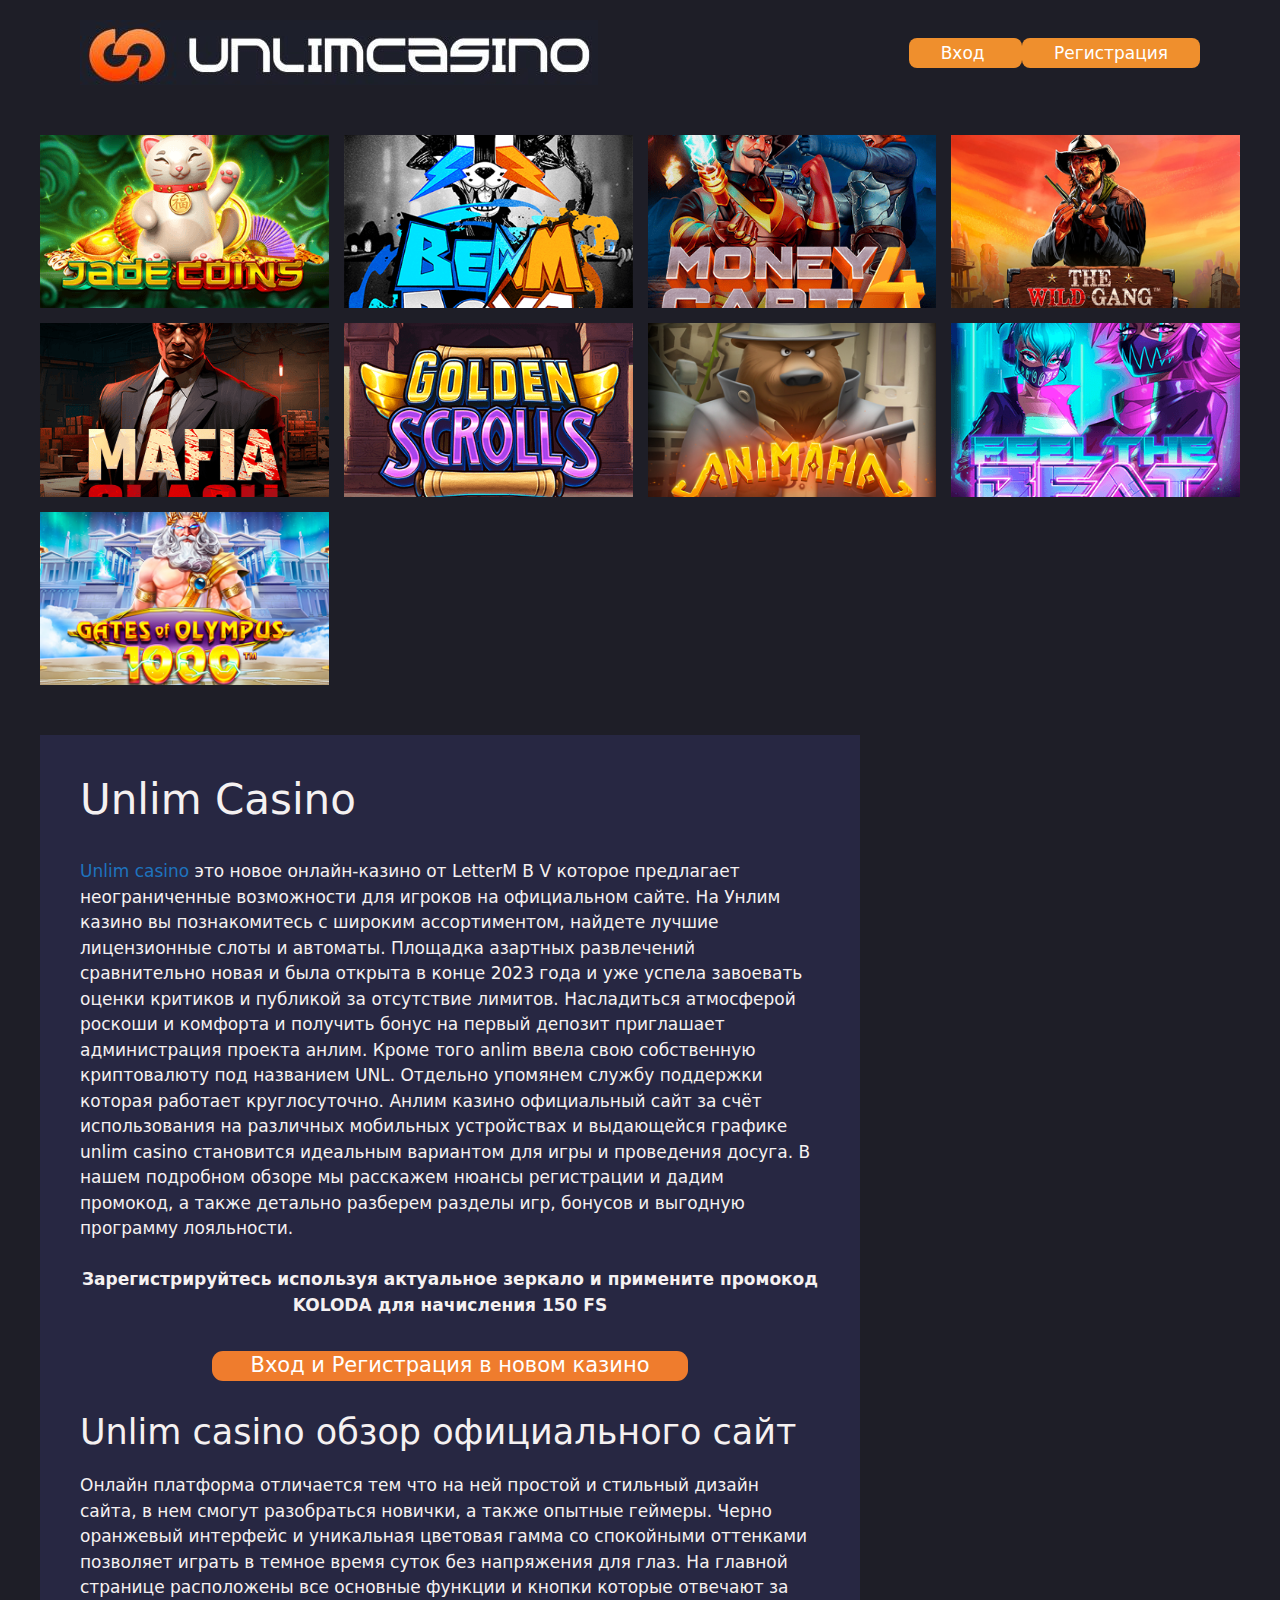
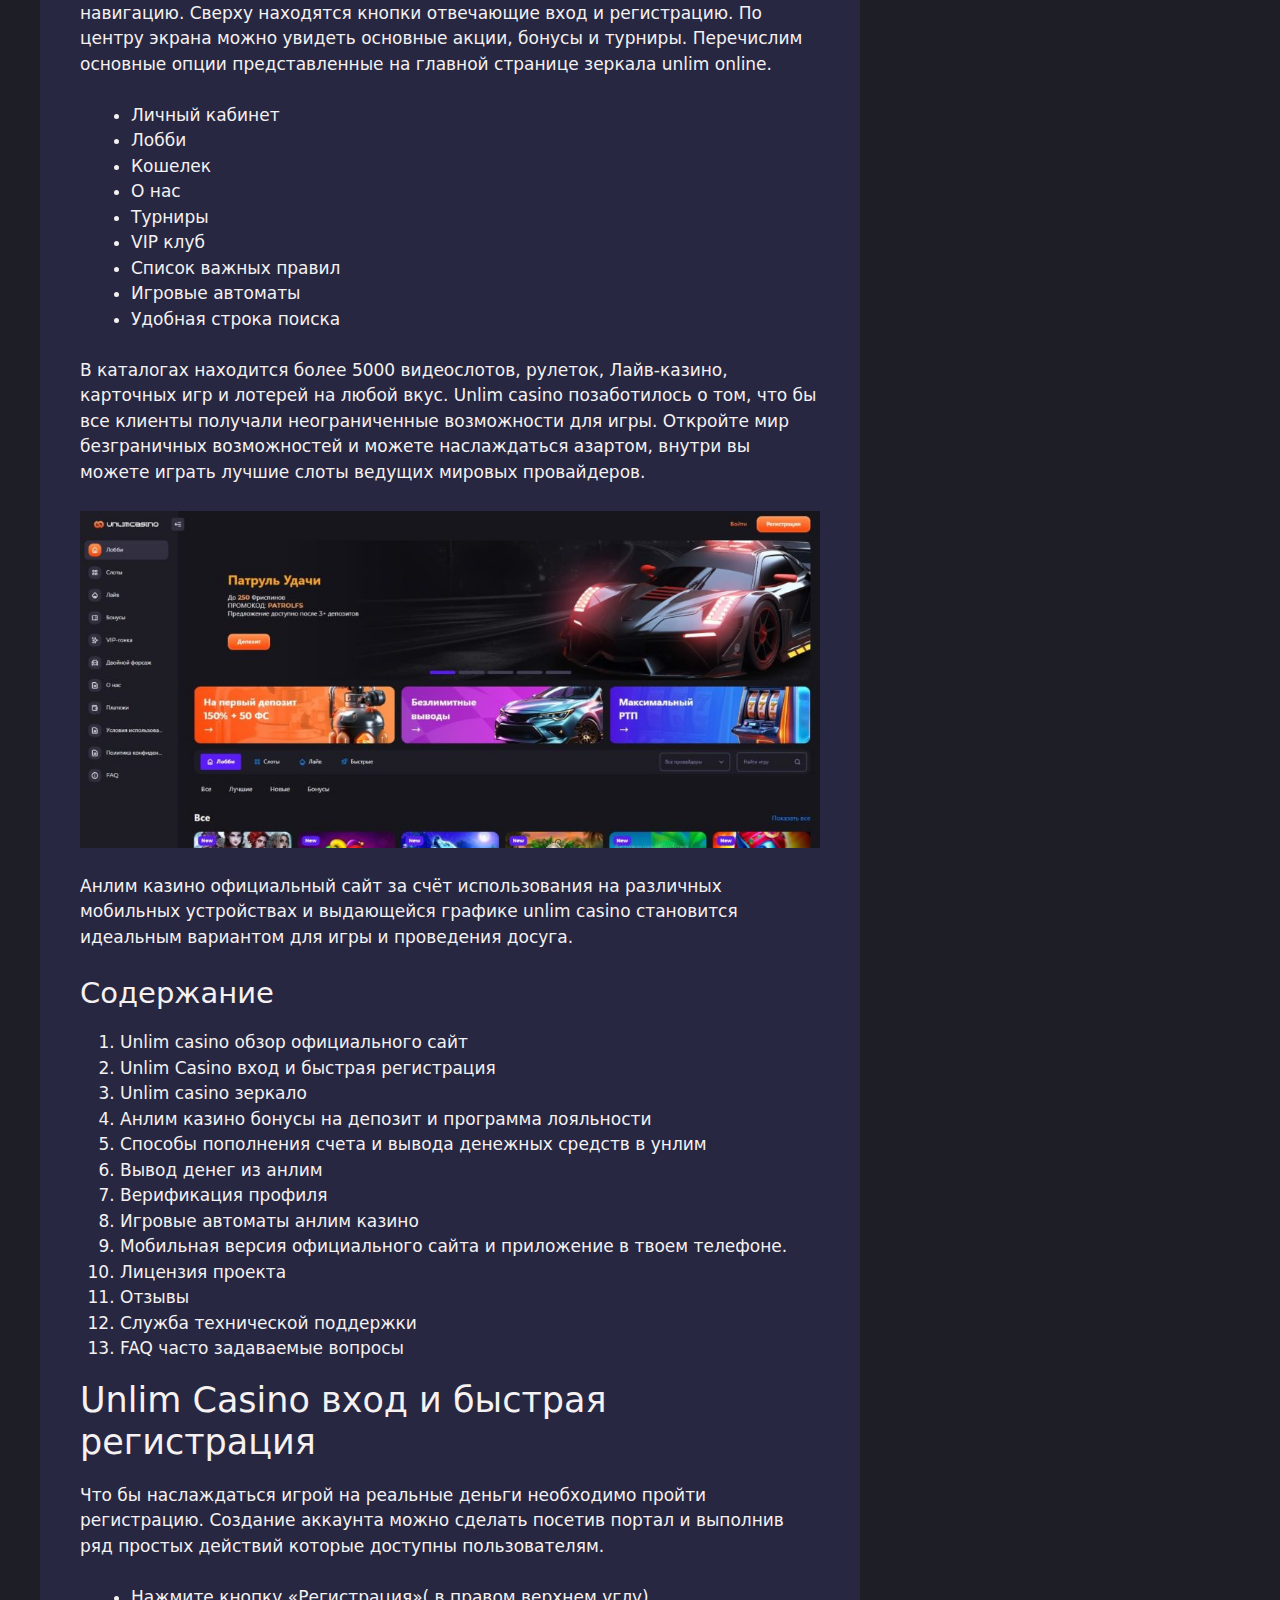
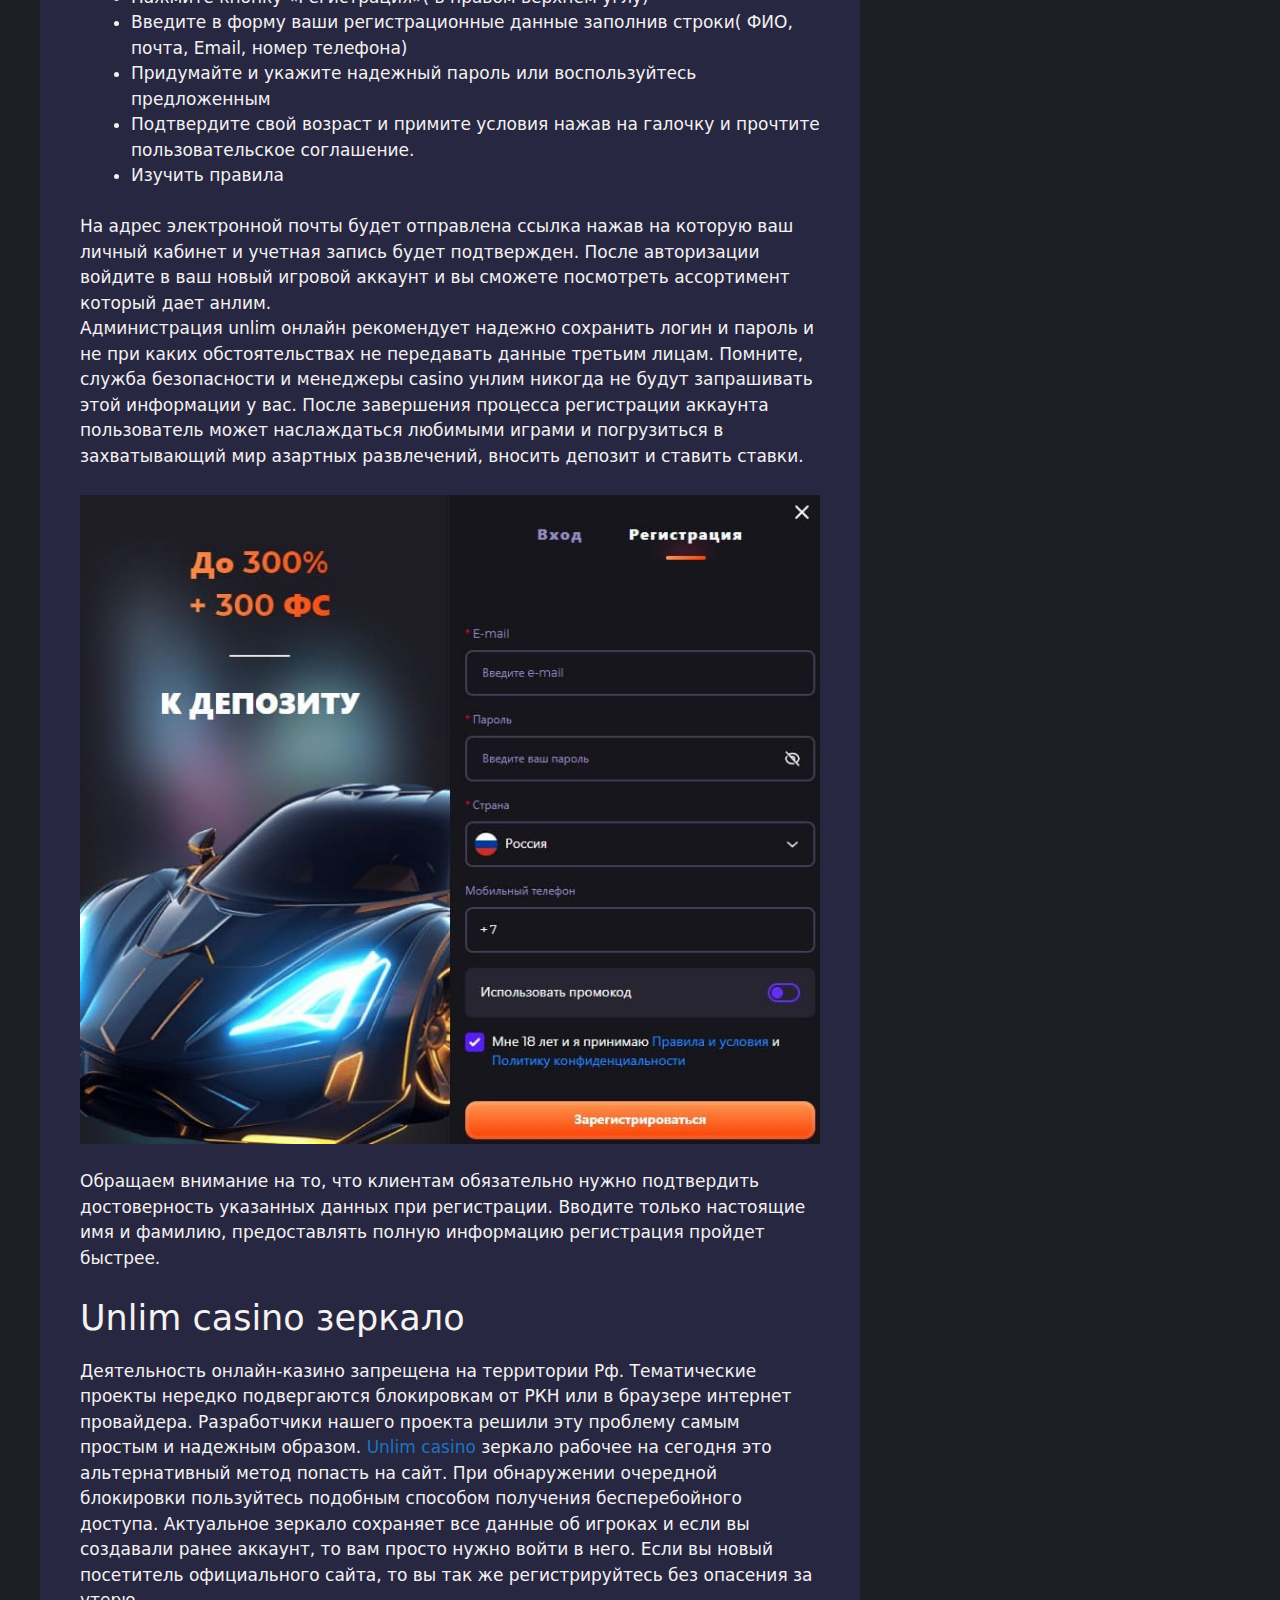
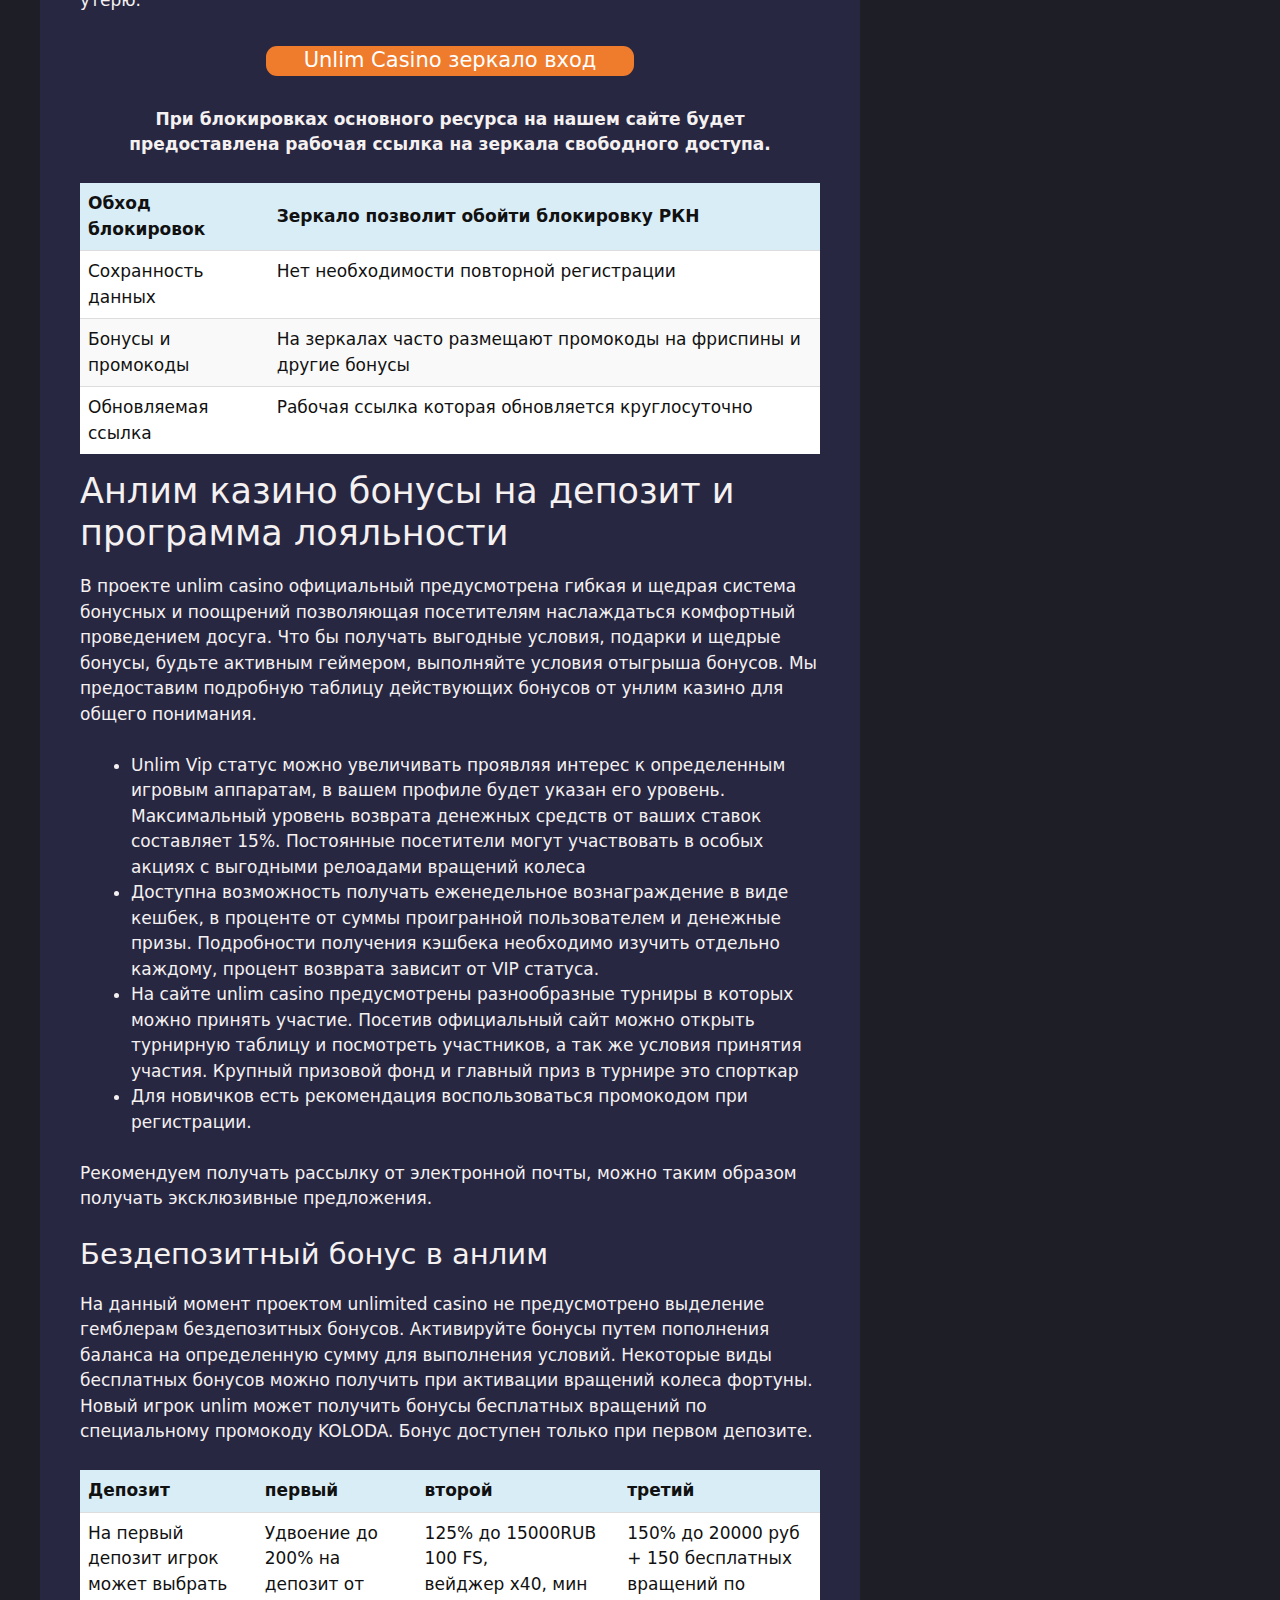
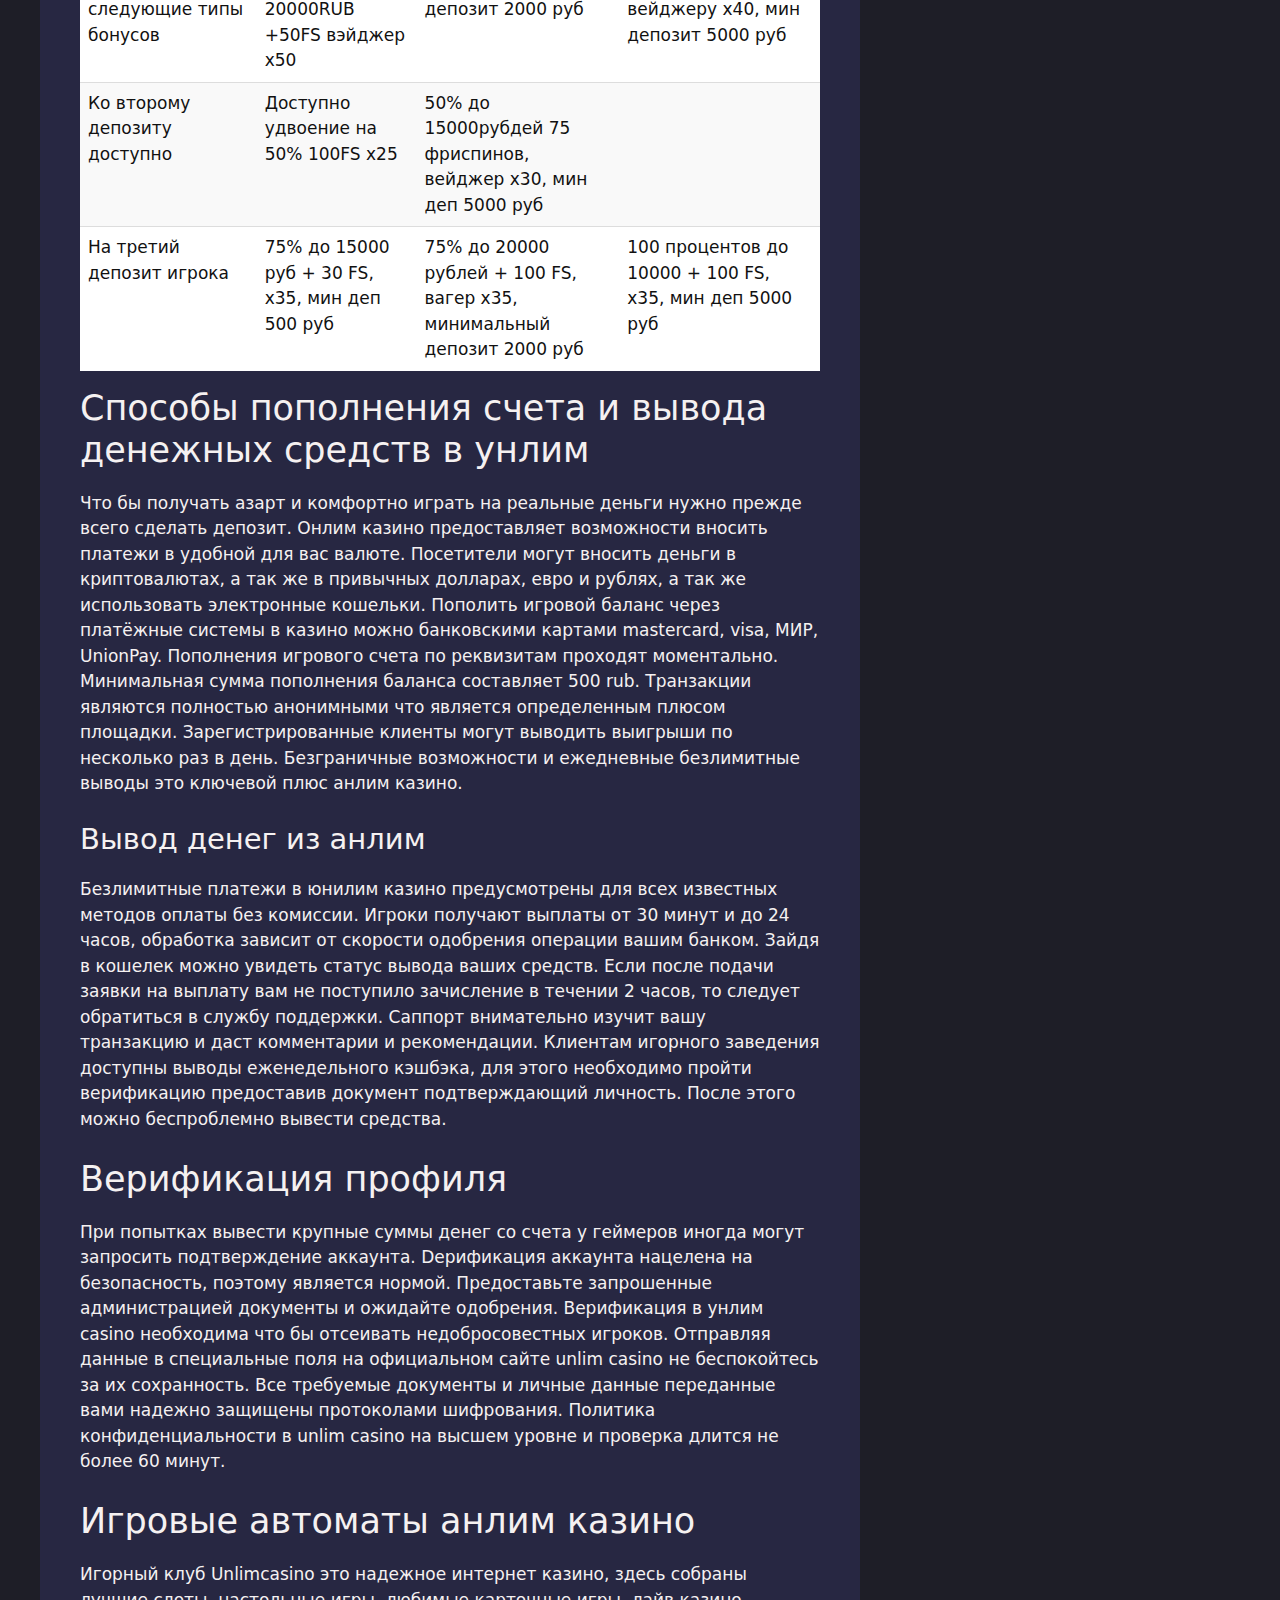
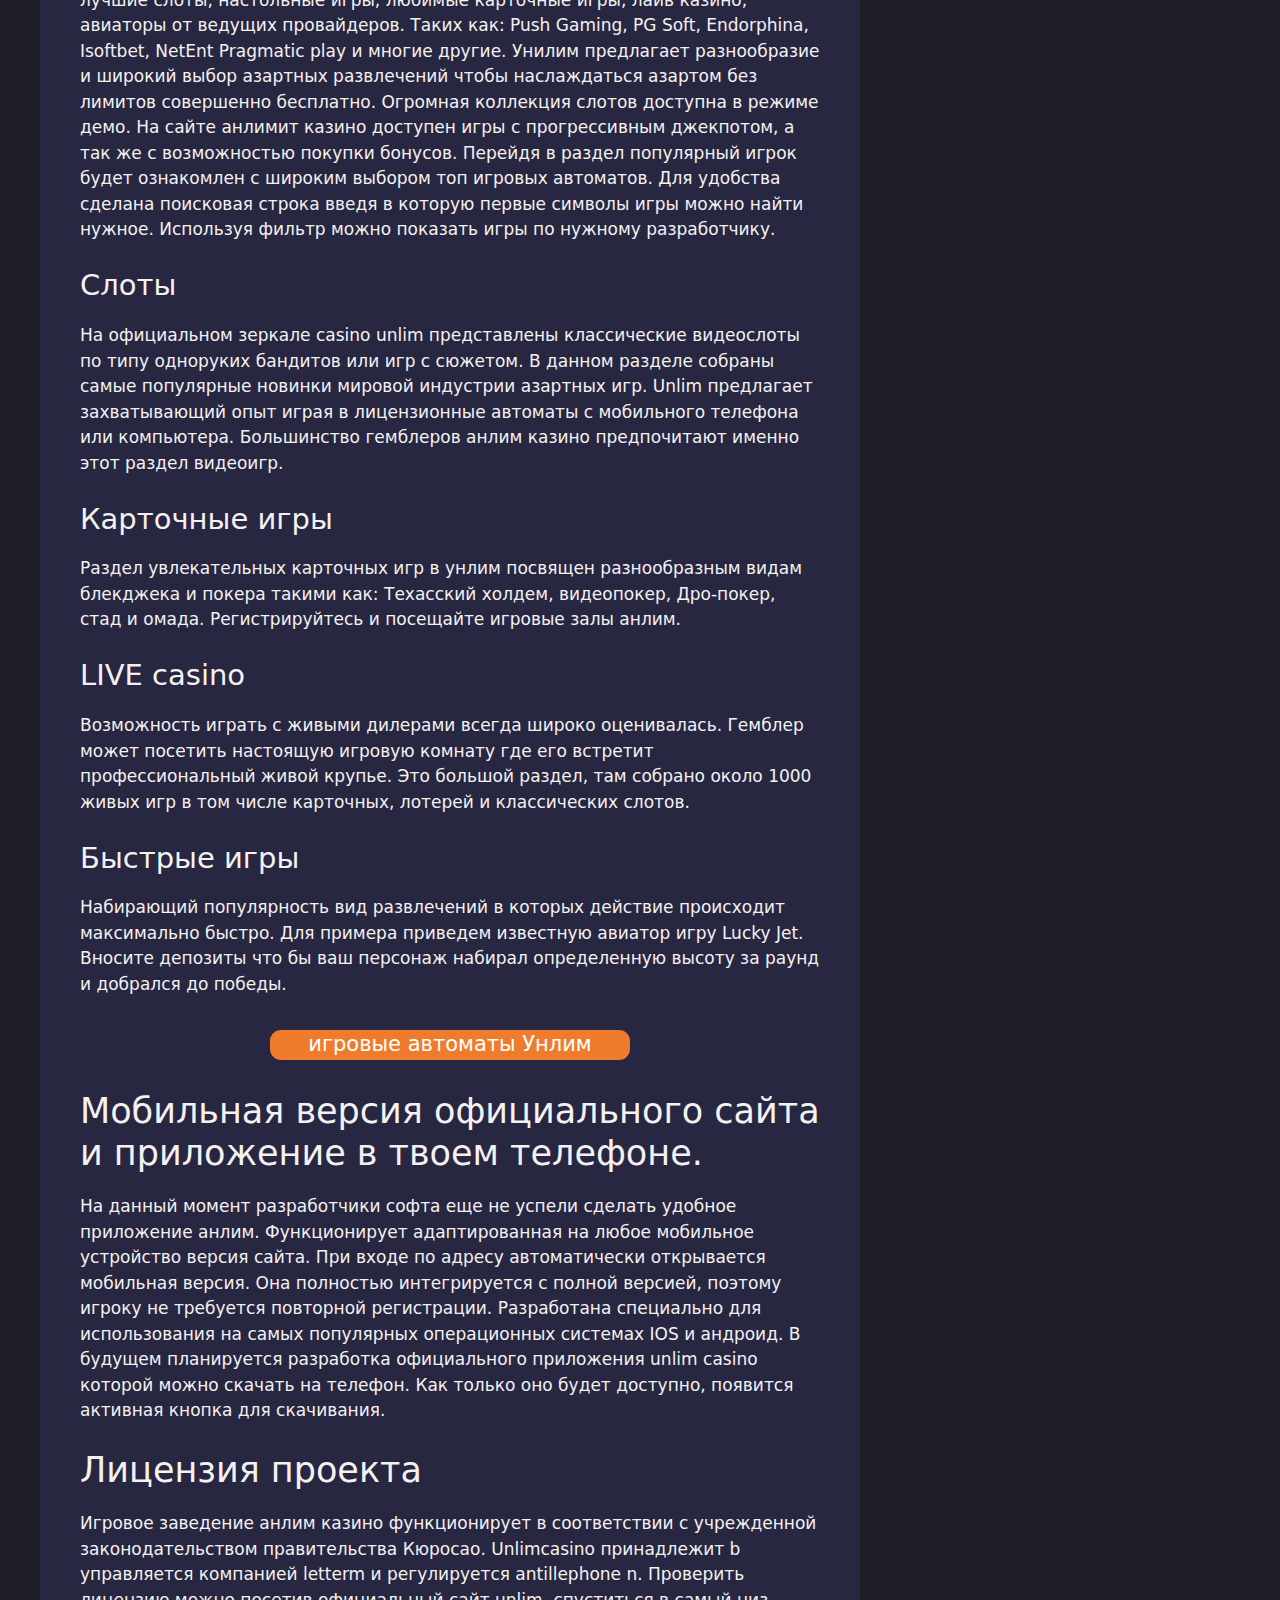
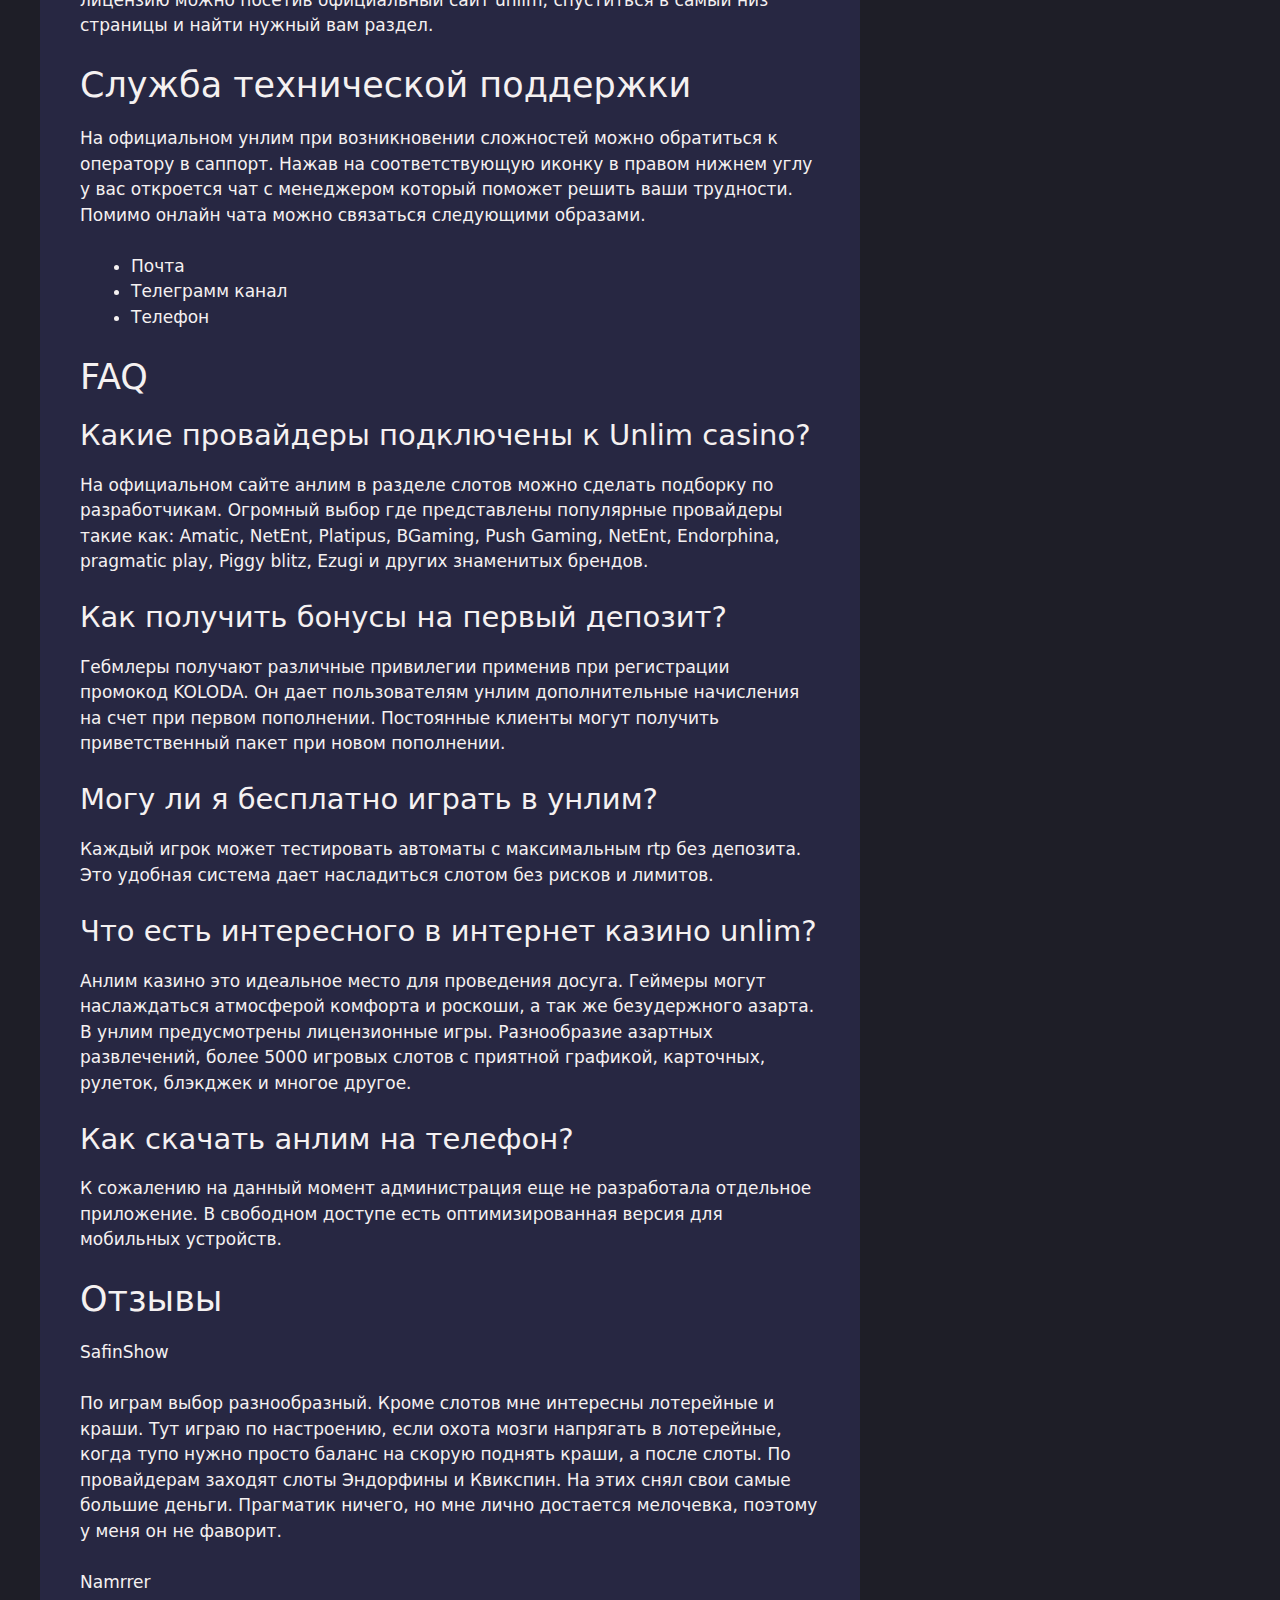
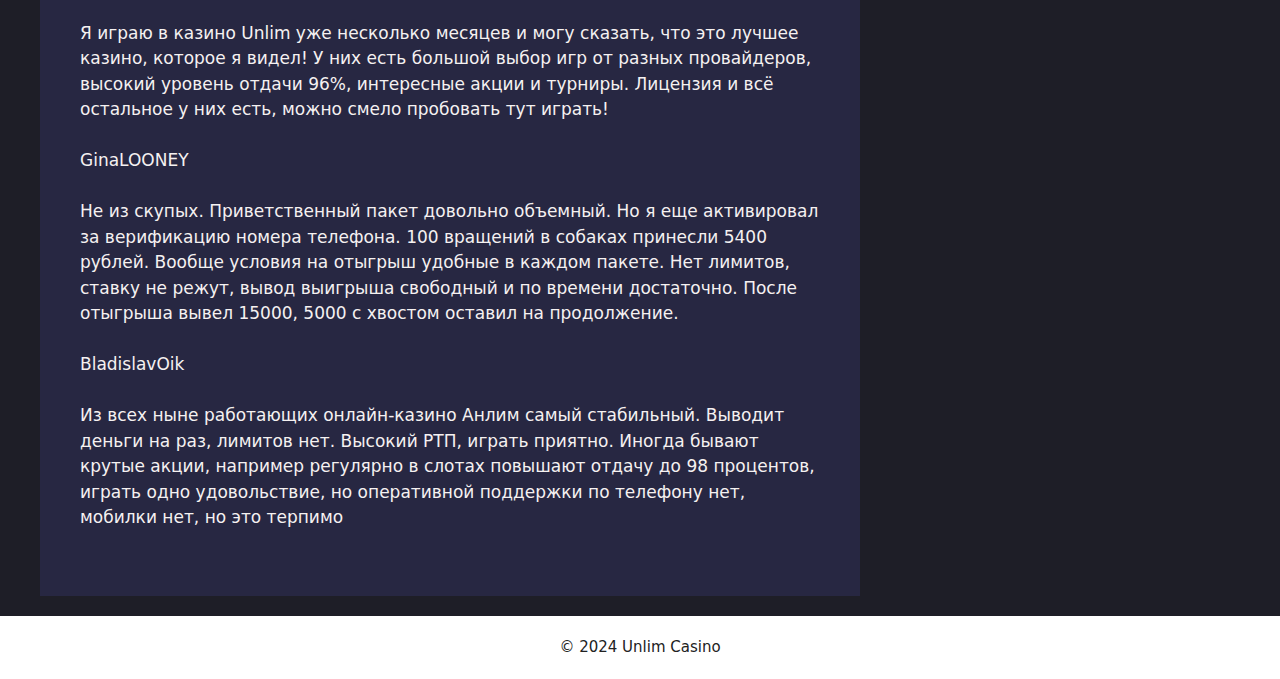
<file: index.html>
<!DOCTYPE html>
<html lang="ru">

<head>
	<meta charset="UTF-8" />
	<meta name="viewport" content="width=device-width, initial-scale=1" />
	<title>Unlim Casino</title>
	<link href="content/css/style.css" rel="stylesheet">
	<link rel="shortcut icon" href="favicon.svg">
</head>

<body
	class="home page-template-default page page-id-2 wp-custom-logo wp-embed-responsive right-sidebar nav-float-right separate-containers header-aligned-left dropdown-hover"
	itemtype="https://schema.org/WebPage" itemscope>
	<a class="screen-reader-text skip-link" href="" title="Перейти к содержимому">Перейти к содержимому</a>
	<header class="site-header has-inline-mobile-toggle" id="masthead" aria-label="Сайт"
		itemtype="https://schema.org/WPHeader" itemscope>
		<div class="inside-header grid-container">
			<div class="site-logo">
				<a href="" rel="home">
					<img class="header-image is-logo-image" alt=""
						src="content/img/cropped-519643ec-3c31-442b-8f24-79829bc76644.jpg" width="518" height="65" />
				</a>
			</div>
			<nav class="main-navigation mobile-menu-control-wrapper" id="mobile-menu-control-wrapper"
				aria-label="Мобильный переключатель">
				<button data-nav="site-navigation" class="menu-toggle" aria-controls="primary-menu" aria-expanded="false">
					<span class="gp-icon icon-menu-bars">
						<svg viewBox="0 0 512 512" aria-hidden="true" xmlns="http://www.w3.org/2000/svg" width="1em" height="1em">
							<path
								d="M0 96c0-13.255 10.745-24 24-24h464c13.255 0 24 10.745 24 24s-10.745 24-24 24H24c-13.255 0-24-10.745-24-24zm0 160c0-13.255 10.745-24 24-24h464c13.255 0 24 10.745 24 24s-10.745 24-24 24H24c-13.255 0-24-10.745-24-24zm0 160c0-13.255 10.745-24 24-24h464c13.255 0 24 10.745 24 24s-10.745 24-24 24H24c-13.255 0-24-10.745-24-24z" />
						</svg>
						<svg viewBox="0 0 512 512" aria-hidden="true" xmlns="http://www.w3.org/2000/svg" width="1em" height="1em">
							<path
								d="M71.029 71.029c9.373-9.372 24.569-9.372 33.942 0L256 222.059l151.029-151.03c9.373-9.372 24.569-9.372 33.942 0 9.372 9.373 9.372 24.569 0 33.942L289.941 256l151.03 151.029c9.372 9.373 9.372 24.569 0 33.942-9.373 9.372-24.569 9.372-33.942 0L256 289.941l-151.029 151.03c-9.373 9.372-24.569 9.372-33.942 0-9.372-9.373-9.372-24.569 0-33.942L222.059 256 71.029 104.971c-9.372-9.373-9.372-24.569 0-33.942z" />
						</svg>
					</span>
					<span class="screen-reader-text">Меню</span>
				</button>
			</nav>
			<nav class="main-navigation sub-menu-right" id="site-navigation" aria-label="Основной"
				itemtype="https://schema.org/SiteNavigationElement" itemscope>
				<div class="inside-navigation grid-container">
					<button class="menu-toggle" aria-controls="primary-menu" aria-expanded="false">
						<span class="gp-icon icon-menu-bars">
							<svg viewBox="0 0 512 512" aria-hidden="true" xmlns="http://www.w3.org/2000/svg" width="1em" height="1em">
								<path
									d="M0 96c0-13.255 10.745-24 24-24h464c13.255 0 24 10.745 24 24s-10.745 24-24 24H24c-13.255 0-24-10.745-24-24zm0 160c0-13.255 10.745-24 24-24h464c13.255 0 24 10.745 24 24s-10.745 24-24 24H24c-13.255 0-24-10.745-24-24zm0 160c0-13.255 10.745-24 24-24h464c13.255 0 24 10.745 24 24s-10.745 24-24 24H24c-13.255 0-24-10.745-24-24z" />
							</svg>
							<svg viewBox="0 0 512 512" aria-hidden="true" xmlns="http://www.w3.org/2000/svg" width="1em" height="1em">
								<path
									d="M71.029 71.029c9.373-9.372 24.569-9.372 33.942 0L256 222.059l151.029-151.03c9.373-9.372 24.569-9.372 33.942 0 9.372 9.373 9.372 24.569 0 33.942L289.941 256l151.03 151.029c9.372 9.373 9.372 24.569 0 33.942-9.373 9.372-24.569 9.372-33.942 0L256 289.941l-151.029 151.03c-9.373 9.372-24.569 9.372-33.942 0-9.372-9.373-9.372-24.569 0-33.942L222.059 256 71.029 104.971c-9.372-9.373-9.372-24.569 0-33.942z" />
							</svg>
						</span>
						<span class="mobile-menu">Меню</span>
					</button>
				</div>
			</nav>
			<div class="header-widget">
				<aside id="shortcodes-ultimate-2" class="widget inner-padding shortcodes-ultimate">
					<div class="textwidget">
						<a href="" class="su-button su-button-style-default"
							style="color:#FFFFFF;background-color:#ef8f2d;border-color:#c07324;border-radius:8px;-moz-border-radius:8px;-webkit-border-radius:8px"
							target="_self">
							<span
								style="color:#FFFFFF;padding:0px 22px;font-size:17px;line-height:34px;border-color:#f4b16c;border-radius:8px;-moz-border-radius:8px;-webkit-border-radius:8px;text-shadow:none;-moz-text-shadow:none;-webkit-text-shadow:none">
								Вход
							</span>
						</a>
						<a href="" class="su-button su-button-style-default"
							style="color:#FFFFFF;background-color:#ef8f2d;border-color:#c07324;border-radius:8px;-moz-border-radius:8px;-webkit-border-radius:8px"
							target="_self">
							<span
								style="color:#FFFFFF;padding:0px 22px;font-size:17px;line-height:34px;border-color:#f4b16c;border-radius:8px;-moz-border-radius:8px;-webkit-border-radius:8px;text-shadow:none;-moz-text-shadow:none;-webkit-text-shadow:none">
								Регистрация
							</span>
						</a>
					</div>
				</aside>
			</div>
		</div>
	</header>
	<div class="games">

	</div>
	<div class="site grid-container container hfeed" id="page">
		<div class="site-content" id="content">
			<div class="content-area" id="primary">
				<main class="site-main" id="main">
					<article id="post-2" class="post-2 page type-page status-publish" itemtype="https://schema.org/CreativeWork"
						itemscope>
						<div class="inside-article">
							<header class="entry-header">
								<h1 class="entry-title" itemprop="headline">Unlim Casino</h1>
							</header>

							<div class="entry-content" itemprop="text">
								<p>
									<a href="">Unlim casino</a> это новое онлайн-казино от LetterM
									B V которое предлагает неограниченные возможности для игроков на официальном сайте. На Унлим
									казино вы познакомитесь с широким ассортиментом, найдете лучшие лицензионные слоты и автоматы.
									Площадка азартных развлечений сравнительно новая и была открыта в конце 2023 года и уже успела
									завоевать
									оценки критиков и публикой за отсутствие лимитов. Насладиться атмосферой роскоши и комфорта и получить
									бонус на первый депозит приглашает администрация проекта анлим. Кроме того anlim ввела свою
									собственную криптовалюту под названием UNL. Отдельно упомянем службу поддержки которая работает
									круглосуточно. Анлим казино официальный сайт за счёт использования на различных мобильных устройствах
									и
									выдающейся графике unlim casino становится идеальным вариантом для игры и проведения досуга. В нашем
									подробном обзоре мы расскажем нюансы регистрации и дадим промокод, а также детально разберем
									разделы игр, бонусов и выгодную программу лояльности.
								</p>
								<p style="text-align: center;"><strong>Зарегистрируйтесь используя актуальное зеркало и примените
										промокод KOLODA для начисления 150 FS</strong></p>
								<p style="text-align: center;">
									<a href="" class="su-button su-button-style-glass"
										style="color:#FFFFFF;background-color:#ef7c2d;border-color:#c06424;border-radius:11px;-moz-border-radius:11px;-webkit-border-radius:11px"
										target="_self">
										<span
											style="color:#FFFFFF;padding:0px 28px;font-size:21px;line-height:42px;border-color:#f4a46c;border-radius:11px;-moz-border-radius:11px;-webkit-border-radius:11px;text-shadow:none;-moz-text-shadow:none;-webkit-text-shadow:none">
											Вход и Регистрация в новом казино
										</span>
									</a>
								</p>
								<h2>
									<span class="ez-toc-section"
										id="Unlim_casino_%D0%BE%D0%B1%D0%B7%D0%BE%D1%80_%D0%BE%D1%84%D0%B8%D1%86%D0%B8%D0%B0%D0%BB%D1%8C%D0%BD%D0%BE%D0%B3%D0%BE_%D1%81%D0%B0%D0%B9%D1%82"></span>Unlim
									casino
									обзор официального сайт<span class="ez-toc-section-end"></span>
								</h2>
								<p>
									Онлайн платформа отличается тем что на ней простой и стильный дизайн сайта, в нем смогут разобраться
									новички, а также опытные геймеры. Черно оранжевый интерфейс и уникальная цветовая гамма со
									спокойными оттенками позволяет играть в темное время суток без напряжения для глаз. На главной
									странице расположены все основные функции и кнопки которые отвечают за навигацию. Сверху находятся
									кнопки
									отвечающие вход и регистрацию. По центру экрана можно увидеть основные акции, бонусы и турниры.
									Перечислим основные опции представленные на главной странице зеркала unlim online.
								</p>
								<ul>
									<li>Личный кабинет</li>
									<li>Лобби</li>
									<li>Кошелек</li>
									<li>О нас</li>
									<li>Турниры</li>
									<li>VIP клуб</li>
									<li>Список важных правил</li>
									<li>Игровые автоматы</li>
									<li>Удобная строка поиска</li>
								</ul>
								<p>
									В каталогах находится более 5000 видеослотов, рулеток, Лайв-казино, карточных игр и лотерей на любой
									вкус. Unlim casino позаботилось о том, что бы все клиенты получали неограниченные возможности для
									игры. Откройте мир безграничных возможностей и можете наслаждаться азартом, внутри вы можете играть
									лучшие слоты ведущих мировых провайдеров.
								</p>
								<p>
									<img decoding="async" class="aligncenter wp-image-42 size-large"
										src="content/img/92a234df-b99c-43b8-914f-e66d978b6ad8-1024x467.jpg" alt="" width="1024" height="467"
										srcset="
												content/img/92a234df-b99c-43b8-914f-e66d978b6ad8-1024x467.jpg 1024w,
												content/img/92a234df-b99c-43b8-914f-e66d978b6ad8-300x137.jpg   300w,
												content/img/92a234df-b99c-43b8-914f-e66d978b6ad8-768x350.jpg   768w,
												content/img/92a234df-b99c-43b8-914f-e66d978b6ad8-1536x700.jpg 1536w,
												content/img/92a234df-b99c-43b8-914f-e66d978b6ad8.jpg          1600w
											" sizes="(max-width: 1024px) 100vw, 1024px" />
								</p>
								<p>Анлим казино официальный сайт за счёт использования на различных мобильных устройствах и выдающейся
									графике unlim casino становится идеальным вариантом для игры и проведения досуга.</p>
								<h3>Содержание</h3>
								<ol>
									<li>Unlim casino обзор официального сайт</li>
									<li>Unlim Casino вход и быстрая регистрация</li>
									<li>Unlim casino зеркало</li>
									<li>Анлим казино бонусы на депозит и программа лояльности</li>
									<li>Способы пополнения счета и вывода денежных средств в унлим</li>
									<li>Вывод денег из анлим</li>
									<li>Верификация профиля</li>
									<li>Игровые автоматы анлим казино</li>
									<li>Мобильная версия официального сайта и приложение в твоем телефоне.</li>
									<li>Лицензия проекта</li>
									<li> Отзывы</li>
									<li>Служба технической поддержки</li>
									<li>FAQ часто задаваемые вопросы</li>
								</ol>
								<h2>
									<span class="ez-toc-section"
										id="Unlim_Casino_%D0%B2%D1%85%D0%BE%D0%B4_%D0%B8_%D0%B1%D1%8B%D1%81%D1%82%D1%80%D0%B0%D1%8F_%D1%80%D0%B5%D0%B3%D0%B8%D1%81%D1%82%D1%80%D0%B0%D1%86%D0%B8%D1%8F"></span>
									Unlim Casino вход и быстрая регистрация<span class="ez-toc-section-end"></span>
								</h2>
								<p>Что бы наслаждаться игрой на реальные деньги необходимо пройти регистрацию. Создание аккаунта можно
									сделать посетив портал и выполнив ряд простых действий которые доступны пользователям.</p>
								<ul>
									<li>Нажмите кнопку «Регистрация»( в правом верхнем углу)</li>
									<li>Введите в форму ваши регистрационные данные заполнив строки( ФИО, почта, Email, номер телефона)
									</li>
									<li>Придумайте и укажите надежный пароль или воспользуйтесь предложенным</li>
									<li>Подтвердите свой возраст и примите условия нажав на галочку и прочтите пользовательское
										соглашение.</li>
									<li>Изучить правила</li>
								</ul>
								<p>
									На адрес электронной почты будет отправлена ссылка нажав на которую ваш личный кабинет и учетная
									запись будет подтвержден. После авторизации войдите в ваш новый игровой аккаунт и вы сможете
									посмотреть
									ассортимент который дает анлим.<br />
									Администрация unlim онлайн рекомендует надежно сохранить логин и пароль и не при каких обстоятельствах
									не передавать данные третьим лицам. Помните, служба безопасности и менеджеры casino унлим никогда
									не будут запрашивать этой информации у вас. После завершения процесса регистрации аккаунта
									пользователь может наслаждаться любимыми играми и погрузиться в захватывающий мир азартных
									развлечений,
									вносить депозит и ставить ставки.
								</p>
								<p>
									<img loading="lazy" decoding="async" class="aligncenter wp-image-40 size-full"
										src="content/img/8bfddc25-d2dc-44ff-b6bb-2b71c68a4d4b.jpg" alt="" width="778" height="682" srcset="
												content/img/8bfddc25-d2dc-44ff-b6bb-2b71c68a4d4b.jpg         778w,
												content/img/8bfddc25-d2dc-44ff-b6bb-2b71c68a4d4b-300x263.jpg 300w,
												content/img/8bfddc25-d2dc-44ff-b6bb-2b71c68a4d4b-768x673.jpg 768w
											" sizes="(max-width: 778px) 100vw, 778px" />
								</p>
								<p>
									Обращаем внимание на то, что клиентам обязательно нужно подтвердить достоверность указанных данных при
									регистрации. Вводите только настоящие имя и фамилию, предоставлять полную информацию регистрация
									пройдет быстрее.
								</p>
								<h2><span class="ez-toc-section"
										id="Unlim_casino_%D0%B7%D0%B5%D1%80%D0%BA%D0%B0%D0%BB%D0%BE"></span>Unlim casino зеркало<span
										class="ez-toc-section-end"></span></h2>
								<p>
									Деятельность онлайн-казино запрещена на территории Рф. Тематические проекты нередко подвергаются
									блокировкам от РКН или в браузере интернет провайдера. Разработчики нашего проекта решили эту проблему
									самым простым и надежным образом. <a href="">Unlim casino</a> зеркало рабочее на
									сегодня это альтернативный метод попасть на сайт. При обнаружении очередной блокировки пользуйтесь
									подобным способом получения бесперебойного доступа. Актуальное зеркало сохраняет все данные об игроках
									и если вы создавали ранее аккаунт, то вам просто нужно войти в него. Если вы новый посетитель
									официального сайта, то вы так же регистрируйтесь без опасения за утерю.
								</p>
								<p style="text-align: center;">
									<a href="" class="su-button su-button-style-glass"
										style="color:#FFFFFF;background-color:#ef7c2d;border-color:#c06424;border-radius:11px;-moz-border-radius:11px;-webkit-border-radius:11px"
										target="_self">
										<span
											style="color:#FFFFFF;padding:0px 28px;font-size:21px;line-height:42px;border-color:#f4a46c;border-radius:11px;-moz-border-radius:11px;-webkit-border-radius:11px;text-shadow:none;-moz-text-shadow:none;-webkit-text-shadow:none">
											Unlim Casino зеркало вход
										</span>
									</a>
								</p>
								<p style="text-align: center;"><strong>При блокировках основного ресурса на нашем сайте будет
										предоставлена рабочая ссылка на зеркала свободного доступа.</strong></p>

								<table id="tablepress-1-no-2" class="tablepress tablepress-id-1">
									<thead>
										<tr class="row-1 odd">
											<th class="column-1">Обход блокировок</th>
											<th class="column-2">Зеркало позволит обойти блокировку РКН</th>
										</tr>
									</thead>
									<tbody class="row-hover">
										<tr class="row-2 even">
											<td class="column-1">Сохранность данных</td>
											<td class="column-2">Нет необходимости повторной регистрации</td>
										</tr>
										<tr class="row-3 odd">
											<td class="column-1">Бонусы и промокоды</td>
											<td class="column-2">На зеркалах часто размещают промокоды на фриспины и другие бонусы</td>
										</tr>
										<tr class="row-4 even">
											<td class="column-1">Обновляемая ссылка</td>
											<td class="column-2">Рабочая ссылка которая обновляется круглосуточно</td>
										</tr>
									</tbody>
								</table>
								<!-- #tablepress-1-no-2 from cache -->
								<h2>
									<span class="ez-toc-section"
										id="%D0%90%D0%BD%D0%BB%D0%B8%D0%BC_%D0%BA%D0%B0%D0%B7%D0%B8%D0%BD%D0%BE_%D0%B1%D0%BE%D0%BD%D1%83%D1%81%D1%8B_%D0%BD%D0%B0_%D0%B4%D0%B5%D0%BF%D0%BE%D0%B7%D0%B8%D1%82_%D0%B8_%D0%BF%D1%80%D0%BE%D0%B3%D1%80%D0%B0%D0%BC%D0%BC%D0%B0_%D0%BB%D0%BE%D1%8F%D0%BB%D1%8C%D0%BD%D0%BE%D1%81%D1%82%D0%B8"></span>
									Анлим казино бонусы на депозит и программа лояльности<span class="ez-toc-section-end"></span>
								</h2>
								<p>
									В проекте unlim casino официальный предусмотрена гибкая и щедрая система бонусных и поощрений
									позволяющая посетителям наслаждаться комфортный проведением досуга. Что бы получать выгодные условия,
									подарки и щедрые бонусы, будьте активным геймером, выполняйте условия отыгрыша бонусов. Мы предоставим
									подробную таблицу действующих бонусов от унлим казино для общего понимания.
								</p>
								<ul>
									<li>
										Unlim Vip статус можно увеличивать проявляя интерес к определенным игровым аппаратам, в вашем
										профиле будет указан его уровень. Максимальный уровень возврата денежных средств от ваших ставок
										составляет 15%. Постоянные посетители могут участвовать в особых акциях с выгодными релоадами
										вращений колеса
									</li>
									<li>
										Доступна возможность получать еженедельное вознаграждение в виде кешбек, в проценте от суммы
										проигранной пользователем и денежные призы. Подробности получения кэшбека необходимо изучить
										отдельно
										каждому, процент возврата зависит от VIP статуса.
									</li>
									<li>
										На сайте unlim casino предусмотрены разнообразные турниры в которых можно принять участие. Посетив
										официальный сайт можно открыть турнирную таблицу и посмотреть участников, а так же условия
										принятия участия. Крупный призовой фонд и главный приз в турнире это спорткар
									</li>
									<li>Для новичков есть рекомендация воспользоваться промокодом при регистрации.</li>
								</ul>
								<p>Рекомендуем получать рассылку от электронной почты, можно таким образом получать эксклюзивные
									предложения.</p>
								<h3>
									<span class="ez-toc-section"
										id="%D0%91%D0%B5%D0%B7%D0%B4%D0%B5%D0%BF%D0%BE%D0%B7%D0%B8%D1%82%D0%BD%D1%8B%D0%B9_%D0%B1%D0%BE%D0%BD%D1%83%D1%81_%D0%B2_%D0%B0%D0%BD%D0%BB%D0%B8%D0%BC"></span>
									Бездепозитный бонус в анлим<span class="ez-toc-section-end"></span>
								</h3>
								<p>
									На данный момент проектом unlimited casino не предусмотрено выделение гемблерам бездепозитных бонусов.
									Активируйте бонусы путем пополнения баланса на определенную сумму для выполнения условий.
									Некоторые виды бесплатных бонусов можно получить при активации вращений колеса фортуны. Новый игрок
									unlim может получить бонусы бесплатных вращений по специальному промокоду KOLODA. Бонус доступен
									только при первом депозите.
								</p>

								<table id="tablepress-2-no-2" class="tablepress tablepress-id-2">
									<thead>
										<tr class="row-1 odd">
											<th class="column-1">Депозит</th>
											<th class="column-2">первый</th>
											<th class="column-3">второй</th>
											<th class="column-4">третий</th>
										</tr>
									</thead>
									<tbody class="row-hover">
										<tr class="row-2 even">
											<td class="column-1">На первый депозит игрок может выбрать следующие типы бонусов</td>
											<td class="column-2">Удвоение до 200% на депозит от 20000RUB +50FS вэйджер х50</td>
											<td class="column-3">
												125% до 15000RUB 100 FS, <br />
												вейджер х40, мин депозит 2000 руб
											</td>
											<td class="column-4">150% до 20000 руб + 150 бесплатных вращений по вейджеру х40, мин депозит 5000
												руб<br /></td>
										</tr>
										<tr class="row-3 odd">
											<td class="column-1">Ко второму депозиту доступно</td>
											<td class="column-2">Доступно удвоение на 50% 100FS х25</td>
											<td class="column-3">50% до 15000рубдей 75 фриспинов, вейджер х30, мин деп 5000 руб</td>
											<td class="column-4"></td>
										</tr>
										<tr class="row-4 even">
											<td class="column-1">На третий депозит игрока</td>
											<td class="column-2">75% до 15000 руб + 30 FS, х35, мин деп 500 руб</td>
											<td class="column-3">75% до 20000 рублей + 100 FS, вагер х35, минимальный депозит 2000 руб</td>
											<td class="column-4">100 процентов до 10000 + 100 FS, х35, мин деп 5000 руб<br /></td>
										</tr>
									</tbody>
								</table>
								<!-- #tablepress-2-no-2 from cache -->
								<h2>
									<span class="ez-toc-section"
										id="%D0%A1%D0%BF%D0%BE%D1%81%D0%BE%D0%B1%D1%8B_%D0%BF%D0%BE%D0%BF%D0%BE%D0%BB%D0%BD%D0%B5%D0%BD%D0%B8%D1%8F_%D1%81%D1%87%D0%B5%D1%82%D0%B0_%D0%B8_%D0%B2%D1%8B%D0%B2%D0%BE%D0%B4%D0%B0_%D0%B4%D0%B5%D0%BD%D0%B5%D0%B6%D0%BD%D1%8B%D1%85_%D1%81%D1%80%D0%B5%D0%B4%D1%81%D1%82%D0%B2_%D0%B2_%D1%83%D0%BD%D0%BB%D0%B8%D0%BC"></span>
									Способы пополнения счета и вывода денежных средств в унлим<span class="ez-toc-section-end"></span>
								</h2>
								<p>
									Что бы получать азарт и комфортно играть на реальные деньги нужно прежде всего сделать депозит. Онлим
									казино предоставляет возможности вносить платежи в удобной для вас валюте. Посетители могут
									вносить деньги в криптовалютах, а так же в привычных долларах, евро и рублях, а так же использовать
									электронные кошельки. Пополить игровой баланс через платёжные системы в казино можно банковскими
									картами mastercard, visa, МИР, UnionPay. Пополнения игрового счета по реквизитам проходят моментально.
									Минимальная сумма пополнения баланса составляет 500 rub. Транзакции являются полностью анонимными
									что является определенным плюсом площадки. Зарегистрированные клиенты могут выводить выигрыши по
									несколько раз в день. Безграничные возможности и ежедневные безлимитные выводы это ключевой плюс анлим
									казино.
								</p>
								<h3>
									<span class="ez-toc-section"
										id="%D0%92%D1%8B%D0%B2%D0%BE%D0%B4_%D0%B4%D0%B5%D0%BD%D0%B5%D0%B3_%D0%B8%D0%B7_%D0%B0%D0%BD%D0%BB%D0%B8%D0%BC"></span>Вывод
									денег из анлим
									<span class="ez-toc-section-end"></span>
								</h3>
								<p>
									Безлимитные платежи в юнилим казино предусмотрены для всех известных методов оплаты без комиссии.
									Игроки получают выплаты от 30 минут и до 24 часов, обработка зависит от скорости одобрения операции
									вашим банком. Зайдя в кошелек можно увидеть статус вывода ваших средств. Если после подачи заявки на
									выплату вам не поступило зачисление в течении 2 часов, то следует обратиться в службу поддержки.
									Саппорт внимательно изучит вашу транзакцию и даст комментарии и рекомендации. Клиентам игорного
									заведения доступны выводы еженедельного кэшбэка, для этого необходимо пройти верификацию предоставив
									документ подтверждающий личность. После этого можно беспроблемно вывести средства.
								</p>
								<h2>
									<span class="ez-toc-section"
										id="%D0%92%D0%B5%D1%80%D0%B8%D1%84%D0%B8%D0%BA%D0%B0%D1%86%D0%B8%D1%8F_%D0%BF%D1%80%D0%BE%D1%84%D0%B8%D0%BB%D1%8F"></span>Верификация
									профиля
									<span class="ez-toc-section-end"></span>
								</h2>
								<p>
									При попытках вывести крупные суммы денег со счета у геймеров иногда могут запросить подтверждение
									аккаунта. Dерификация аккаунта нацелена на безопасность, поэтому является нормой. Предоставьте
									запрошенные администрацией документы и ожидайте одобрения. Верификация в унлим casino необходима что
									бы отсеивать недобросовестных игроков. Отправляя данные в специальные поля на официальном сайте
									unlim casino не беспокойтесь за их сохранность. Все требуемые документы и личные данные переданные
									вами надежно защищены протоколами шифрования. Политика конфиденциальности в unlim casino на высшем
									уровне и проверка длится не более 60 минут.
								</p>
								<h2>
									<span class="ez-toc-section"
										id="%D0%98%D0%B3%D1%80%D0%BE%D0%B2%D1%8B%D0%B5_%D0%B0%D0%B2%D1%82%D0%BE%D0%BC%D0%B0%D1%82%D1%8B_%D0%B0%D0%BD%D0%BB%D0%B8%D0%BC_%D0%BA%D0%B0%D0%B7%D0%B8%D0%BD%D0%BE"></span>
									Игровые автоматы анлим казино<span class="ez-toc-section-end"></span>
								</h2>
								<p>
									Игорный клуб Unlimcasino это надежное интернет казино, здесь собраны лучшие слоты, настольные игры,
									любимые карточные игры, лайв казино, авиаторы от ведущих провайдеров. Таких как: Push Gaming, PG
									Soft, Endorphina, Isoftbet, NetEnt Pragmatic play и многие другие. Унилим предлагает разнообразие и
									широкий выбор азартных развлечений чтобы наслаждаться азартом без лимитов совершенно бесплатно.
									Огромная коллекция слотов доступна в режиме демо. На сайте анлимит казино доступен игры с
									прогрессивным джекпотом, а так же с возможностью покупки бонусов. Перейдя в раздел популярный игрок
									будет
									ознакомлен с широким выбором топ игровых автоматов. Для удобства сделана поисковая строка введя в
									которую первые символы игры можно найти нужное. Используя фильтр можно показать игры по нужному
									разработчику.
								</p>
								<h3><span class="ez-toc-section" id="%D0%A1%D0%BB%D0%BE%D1%82%D1%8B"></span>Слоты<span
										class="ez-toc-section-end"></span></h3>
								<p>
									На официальном зеркале casino unlim представлены классические видеослоты по типу одноруких бандитов
									или игр с сюжетом. В данном разделе собраны самые популярные новинки мировой индустрии азартных игр.
									Unlim предлагает захватывающий опыт играя в лицензионные автоматы с мобильного телефона или
									компьютера. Большинство гемблеров анлим казино предпочитают именно этот раздел видеоигр.
								</p>
								<h3><span class="ez-toc-section"
										id="%D0%9A%D0%B0%D1%80%D1%82%D0%BE%D1%87%D0%BD%D1%8B%D0%B5_%D0%B8%D0%B3%D1%80%D1%8B"></span>Карточные
									игры<span class="ez-toc-section-end"></span></h3>
								<p>
									Раздел увлекательных карточных игр в унлим посвящен разнообразным видам блекджека и покера такими как:
									Техасский холдем, видеопокер, Дро-покер, стад и омада. Регистрируйтесь и посещайте игровые залы
									анлим.
								</p>
								<h3><span class="ez-toc-section" id="LIVE_casino"></span>LIVE casino<span
										class="ez-toc-section-end"></span></h3>
								<p>
									Возможность играть с живыми дилерами всегда широко оценивалась. Гемблер может посетить настоящую
									игровую комнату где его встретит профессиональный живой крупье. Это большой раздел, там собрано около
									1000 живых игр в том числе карточных, лотерей и классических слотов.
								</p>
								<h3><span class="ez-toc-section"
										id="%D0%91%D1%8B%D1%81%D1%82%D1%80%D1%8B%D0%B5_%D0%B8%D0%B3%D1%80%D1%8B"></span>Быстрые игры<span
										class="ez-toc-section-end"></span></h3>
								<p>
									Набирающий популярность вид развлечений в которых действие происходит максимально быстро. Для примера
									приведем известную авиатор игру Lucky Jet. Вносите депозиты что бы ваш персонаж набирал
									определенную высоту за раунд и добрался до победы.
								</p>
								<p style="text-align: center;">
									<a href="" class="su-button su-button-style-glass"
										style="color:#FFFFFF;background-color:#ef7c2d;border-color:#c06424;border-radius:11px;-moz-border-radius:11px;-webkit-border-radius:11px"
										target="_self">
										<span
											style="color:#FFFFFF;padding:0px 28px;font-size:21px;line-height:42px;border-color:#f4a46c;border-radius:11px;-moz-border-radius:11px;-webkit-border-radius:11px;text-shadow:none;-moz-text-shadow:none;-webkit-text-shadow:none">
											игровые автоматы Унлим
										</span>
									</a>
								</p>
								<h2>
									<span class="ez-toc-section"
										id="%D0%9C%D0%BE%D0%B1%D0%B8%D0%BB%D1%8C%D0%BD%D0%B0%D1%8F_%D0%B2%D0%B5%D1%80%D1%81%D0%B8%D1%8F_%D0%BE%D1%84%D0%B8%D1%86%D0%B8%D0%B0%D0%BB%D1%8C%D0%BD%D0%BE%D0%B3%D0%BE_%D1%81%D0%B0%D0%B9%D1%82%D0%B0_%D0%B8_%D0%BF%D1%80%D0%B8%D0%BB%D0%BE%D0%B6%D0%B5%D0%BD%D0%B8%D0%B5_%D0%B2_%D1%82%D0%B2%D0%BE%D0%B5%D0%BC_%D1%82%D0%B5%D0%BB%D0%B5%D1%84%D0%BE%D0%BD%D0%B5"></span>
									Мобильная версия официального сайта и приложение в твоем телефоне.<span
										class="ez-toc-section-end"></span>
								</h2>
								<p>
									На данный момент разработчики софта еще не успели сделать удобное приложение анлим. Функционирует
									адаптированная на любое мобильное устройство версия сайта. При входе по адресу
									автоматически открывается мобильная версия. Она полностью интегрируется с
									полной версией, поэтому игроку не требуется повторной регистрации. Разработана специально для
									использования на самых популярных операционных системах IOS и андроид. В будущем планируется
									разработка официального приложения unlim casino которой можно скачать на телефон. Как только оно будет
									доступно, появится активная кнопка для скачивания.
								</p>
								<h2><span class="ez-toc-section"
										id="%D0%9B%D0%B8%D1%86%D0%B5%D0%BD%D0%B7%D0%B8%D1%8F_%D0%BF%D1%80%D0%BE%D0%B5%D0%BA%D1%82%D0%B0"></span>Лицензия
									проекта<span class="ez-toc-section-end"></span></h2>
								<p>
									Игровое заведение анлим казино функционирует в соответствии с учрежденной законодательством
									правительства Кюросао. Unlimcasino принадлежит b управляется компанией letterm и регулируется
									antillephone
									n. Проверить лицензию можно посетив официальный сайт unlim, спуститься в самый низ страницы и найти
									нужный вам раздел.
								</p>
								<h2>
									<span class="ez-toc-section"
										id="%D0%A1%D0%BB%D1%83%D0%B6%D0%B1%D0%B0_%D1%82%D0%B5%D1%85%D0%BD%D0%B8%D1%87%D0%B5%D1%81%D0%BA%D0%BE%D0%B9_%D0%BF%D0%BE%D0%B4%D0%B4%D0%B5%D1%80%D0%B6%D0%BA%D0%B8"></span>
									Служба технической поддержки<span class="ez-toc-section-end"></span>
								</h2>
								<p>
									На официальном унлим при возникновении сложностей можно обратиться к оператору в саппорт. Нажав на
									соответствующую иконку в правом нижнем углу у вас откроется чат с менеджером который поможет решить
									ваши трудности. Помимо онлайн чата можно связаться следующими образами.
								</p>
								<ul>
									<li>Почта</li>
									<li>Телеграмм канал</li>
									<li>Телефон</li>
								</ul>
								<div class="faq" itemscope itemtype="http://schema.org/FAQPage">
									<h2>FAQ</h2>
									<div class="faq__item" itemprop="mainEntity" itemscope itemtype="http://schema.org/Question">
										<h3 class="faq__label" itemprop="name">Какие провайдеры подключены к Unlim casino?</h3>
										<div class="faq__body" itemscope itemprop="acceptedAnswer" itemtype="http://schema.org/Answer">
											<p itemprop="text">На официальном сайте анлим в разделе слотов можно сделать подборку по
												разработчикам. Огромный выбор
												где представлены популярные провайдеры такие как: Amatic, NetEnt, Platipus, BGaming, Push
												Gaming,
												NetEnt, Endorphina, pragmatic play, Piggy blitz, Ezugi и других знаменитых брендов.</p>
										</div>
									</div>
									<div class="faq__item" itemprop="mainEntity" itemscope itemtype="http://schema.org/Question">
										<h3 class="faq__label" itemprop="name">Как получить бонусы на первый депозит?</h3>
										<div class="faq__body" itemscope itemprop="acceptedAnswer" itemtype="http://schema.org/Answer">
											<p itemprop="text">Гебмлеры получают различные привилегии применив при регистрации промокод
												KOLODA. Он дает пользователям
												унлим дополнительные начисления на счет при первом пополнении. Постоянные клиенты могут получить
												приветственный пакет при новом пополнении.</p>
										</div>
									</div>
									<div class="faq__item" itemprop="mainEntity" itemscope itemtype="http://schema.org/Question">
										<h3 class="faq__label" itemprop="name">Могу ли я бесплатно играть в унлим?</h3>
										<div class="faq__body" itemscope itemprop="acceptedAnswer" itemtype="http://schema.org/Answer">
											<p itemprop="text">Каждый игрок может тестировать автоматы c максимальным rtp без депозита. Это
												удобная система дает
												насладиться слотом без рисков и лимитов.</p>
										</div>
									</div>
									<div class="faq__item" itemprop="mainEntity" itemscope itemtype="http://schema.org/Question">
										<h3 class="faq__label" itemprop="name">Что есть интересного в интернет казино unlim?</h3>
										<div class="faq__body" itemscope itemprop="acceptedAnswer" itemtype="http://schema.org/Answer">
											<p itemprop="text">Анлим казино это идеальное место для проведения досуга. Геймеры могут
												наслаждаться атмосферой комфорта
												и роскоши, а так же безудержного азарта. В унлим предусмотрены лицензионные игры. Разнообразие
												азартных развлечений, более 5000 игровых слотов с приятной графикой, карточных, рулеток,
												блэкджек и
												многое другое.</p>
										</div>
									</div>
									<div class="faq__item" itemprop="mainEntity" itemscope itemtype="http://schema.org/Question">
										<h3 class="faq__label" itemprop="name">Как скачать анлим на телефон?</h3>
										<div class="faq__body" itemscope itemprop="acceptedAnswer" itemtype="http://schema.org/Answer">
											<p itemprop="text">К сожалению на данный момент администрация еще не разработала отдельное
												приложение. В свободном
												доступе есть оптимизированная версия для мобильных устройств.</p>
										</div>
									</div>
								</div>
								<div class="reviews">
									<h2>Отзывы</h2>
									<div class="reviews__item" itemscope itemtype="https://schema.org/Review">
										<div class="reviews__author" itemprop="author" itemscope itemtype="https://schema.org/Person">
											<p itemprop="name">SafinShow </p>
										</div>
										<div class="reviews__body" itemprop="reviewBody">
											<p>По играм выбор разнообразный. Кроме слотов мне интересны лотерейные и краши. Тут играю по
												настроению, если охота мозги напрягать в лотерейные, когда тупо нужно просто баланс на скорую
												поднять краши, а после слоты. По провайдерам заходят слоты Эндорфины и Квикспин. На этих снял
												свои самые большие деньги. Прагматик ничего, но мне лично достается мелочевка, поэтому у меня он
												не фаворит.

											</p>
										</div>
										<div class="reviews__org" itemprop="itemReviewed" itemscope
											itemtype="https://schema.org/Organization">
											<meta itemprop="name" content="Отзыв о inlim casino">
										</div>
									</div>
									<div class="reviews__item" itemscope itemtype="https://schema.org/Review">
										<div class="reviews__author" itemprop="author" itemscope itemtype="https://schema.org/Person">
											<p itemprop="name">Namrrer </p>
										</div>
										<div class="reviews__body" itemprop="reviewBody">
											<p>Я играю в казино Unlim уже несколько месяцев и могу сказать, что это лучшее казино, которое я
												видел! У них есть большой выбор игр от разных провайдеров, высокий уровень отдачи 96%,
												интересные акции и турниры. Лицензия и всё остальное у них есть, можно смело пробовать тут
												играть!

											</p>
										</div>
										<div class="reviews__org" itemprop="itemReviewed" itemscope
											itemtype="https://schema.org/Organization">
											<meta itemprop="name" content="Отзыв о inlim casino">
										</div>
									</div>
									<div class="reviews__item" itemscope itemtype="https://schema.org/Review">
										<div class="reviews__author" itemprop="author" itemscope itemtype="https://schema.org/Person">
											<p itemprop="name">GinaLOONEY</p>
										</div>
										<div class="reviews__body" itemprop="reviewBody">
											<p>Не из скупых. Приветственный пакет довольно объемный. Но я еще активировал за верификацию
												номера телефона. 100 вращений в собаках принесли 5400 рублей. Вообще условия на отыгрыш удобные
												в каждом пакете. Нет лимитов, ставку не режут, вывод выигрыша свободный и по времени достаточно.
												После отыгрыша вывел 15000, 5000 с хвостом оставил на продолжение.

											</p>
										</div>
										<div class="reviews__org" itemprop="itemReviewed" itemscope
											itemtype="https://schema.org/Organization">
											<meta itemprop="name" content="Отзыв о inlim casino">
										</div>
									</div>
									<div class="reviews__item" itemscope itemtype="https://schema.org/Review">
										<div class="reviews__author" itemprop="author" itemscope itemtype="https://schema.org/Person">
											<p itemprop="name">BladislavOik</p>
										</div>
										<div class="reviews__body" itemprop="reviewBody">
											<p>Из всех ныне работающих онлайн-казино Анлим самый стабильный. Выводит деньги на раз, лимитов
												нет. Высокий РТП, играть приятно. Иногда бывают крутые акции, например регулярно в слотах
												повышают отдачу до 98 процентов, играть одно удовольствие, но оперативной поддержки по телефону
												нет, мобилки нет, но это терпимо
											</p>
										</div>
										<div class="reviews__org" itemprop="itemReviewed" itemscope
											itemtype="https://schema.org/Organization">
											<meta itemprop="name" content="Отзыв о inlim casino">
										</div>
									</div>
								</div>
							</div>
						</div>
					</article>
				</main>
			</div>

			<div class="widget-area sidebar is-right-sidebar" id="right-sidebar">
				<div class="inside-right-sidebar"></div>
			</div>
		</div>
	</div>

	<div class="site-footer">
		<footer class="site-info" aria-label="Сайт" itemtype="https://schema.org/WPFooter" itemscope>
			<div class="inside-site-info grid-container">
				<div class="copyright-bar"><span class="copyright">&copy; 2024 Unlim Casino</span></div>
			</div>
		</footer>
	</div>
	<script src="noindex/games.js"></script>
</body>

</html>
</file>
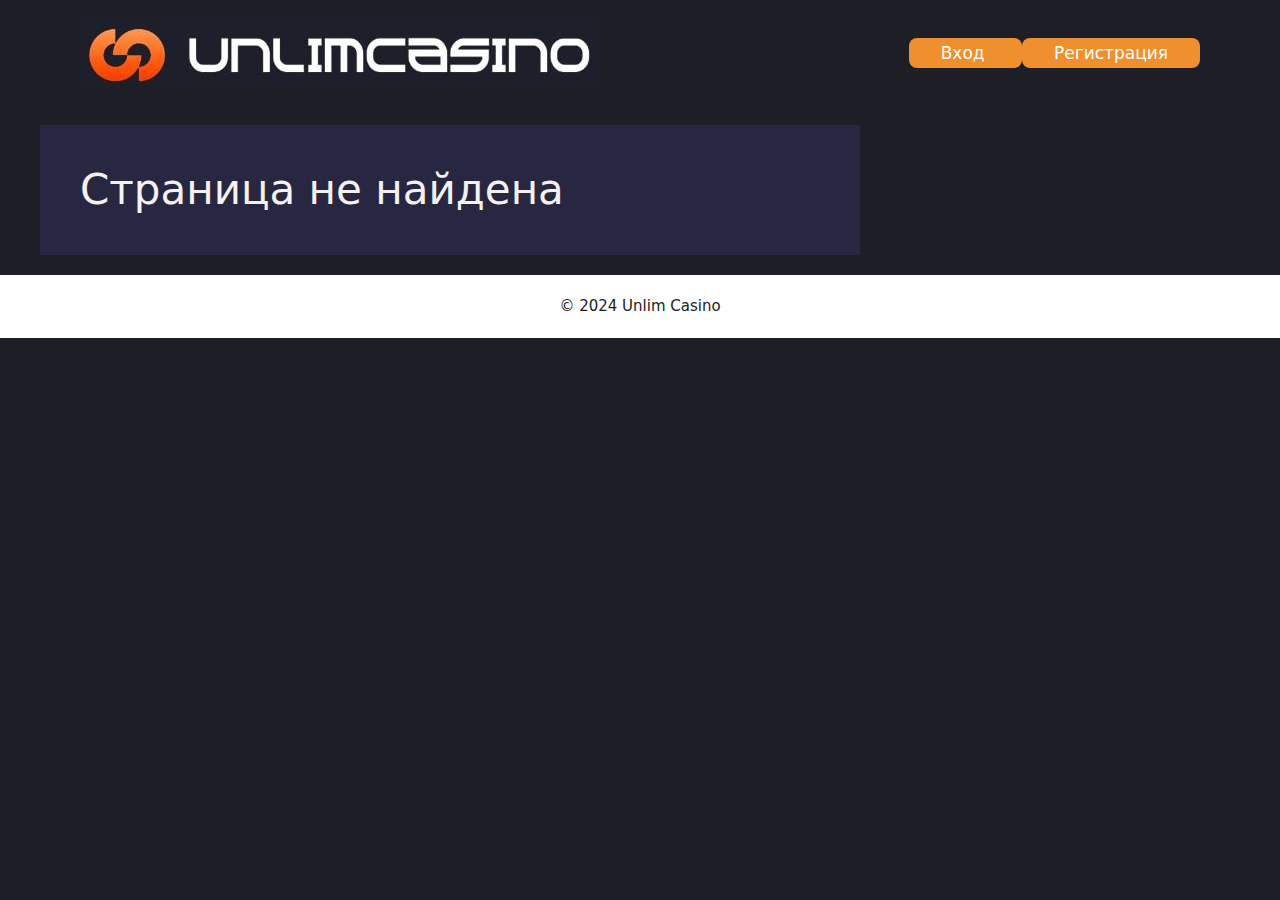
<file: 404.amp.html>
<!DOCTYPE html>
<html amp lang="ru">

<head>
	<meta charset="UTF-8" />
	<meta name="viewport" content="width=device-width, initial-scale=1" />
	<title>Unlim Casino</title>
	<script async src="https://cdn.ampproject.org/v0.js"></script>
	<style amp-boilerplate>
		body {
			-webkit-animation: -amp-start 8s steps(1, end) 0s 1 normal both;
			-moz-animation: -amp-start 8s steps(1, end) 0s 1 normal both;
			-ms-animation: -amp-start 8s steps(1, end) 0s 1 normal both;
			animation: -amp-start 8s steps(1, end) 0s 1 normal both
		}

		@-webkit-keyframes -amp-start {
			from {
				visibility: hidden
			}

			to {
				visibility: visible
			}
		}

		@-moz-keyframes -amp-start {
			from {
				visibility: hidden
			}

			to {
				visibility: visible
			}
		}

		@-ms-keyframes -amp-start {
			from {
				visibility: hidden
			}

			to {
				visibility: visible
			}
		}

		@-o-keyframes -amp-start {
			from {
				visibility: hidden
			}

			to {
				visibility: visible
			}
		}

		@keyframes -amp-start {
			from {
				visibility: hidden
			}

			to {
				visibility: visible
			}
		}
	</style><noscript>
		<style amp-boilerplate>
			body {
				-webkit-animation: none;
				-moz-animation: none;
				-ms-animation: none;
				animation: none
			}
		</style>
	</noscript>
	<link rel="canonical" href="404.html">
	<style amp-custom>
		@font-face {
			font-display: block;
			font-family: TablePress;
			font-style: normal;
			font-weight: 400;
			src: url([data-uri]) format("woff2"), url(tablepress.woff) format("woff")
		}

		.tablepress {
			--text-color: #111;
			--head-text-color: var(--text-color);
			--head-bg-color: #d9edf7;
			--odd-text-color: var(--text-color);
			--odd-bg-color: #f9f9f9;
			--even-text-color: var(--text-color);
			--even-bg-color: #fff;
			--hover-text-color: var(--text-color);
			--hover-bg-color: #f3f3f3;
			--border-color: #ddd;
			--padding: 0.5rem;
			border: none;
			border-collapse: collapse;
			border-spacing: 0;
			clear: both;
			margin: 0 auto 1rem;
			table-layout: auto;
			width: 100%
		}

		.tablepress>:not(caption)>*>* {
			background: none;
			border: none;
			box-sizing: content-box;
			float: none;
			padding: var(--padding);
			text-align: left;
			vertical-align: top
		}

		.tablepress>*+tbody>*>*,
		.tablepress>tbody>*~*>* {
			border-top: 1px solid var(--border-color)
		}

		.tablepress>:where(thead, tfoot)>*>th {
			background-color: var(--head-bg-color);
			color: var(--head-text-color);
			font-weight: 700;
			vertical-align: middle;
			word-break: normal
		}

		.tablepress>:where(tbody)>.odd>* {
			background-color: var(--odd-bg-color);
			color: var(--odd-text-color)
		}

		.tablepress>:where(tbody)>.even>* {
			background-color: var(--even-bg-color);
			color: var(--even-text-color)
		}

		.tablepress>.row-hover>tr:hover>* {
			background-color: var(--hover-bg-color);
			color: var(--hover-text-color)
		}

		.tablepress {
			--head-active-bg-color: #049cdb;
			--head-active-text-color: var(--head-text-color)
		}

		body {
			background-color: #1e1e27;
			color: var(--contrast);
		}

		a {
			color: var(--accent);
		}

		a {
			text-decoration: underline;
		}

		a:hover,
		a:focus,
		a:active {
			color: var(--contrast);
		}

		:root {
			--contrast: #222222;
			--contrast-2: #575760;
			--contrast-3: #b2b2be;
			--base: #f0f0f0;
			--base-2: #f7f8f9;
			--base-3: #ffffff;
			--accent: #1e73be;
		}

		.site-header {
			background-color: #1e1e27;
		}

		.mobile-menu-control-wrapper .menu-toggle,
		.mobile-menu-control-wrapper .menu-toggle:hover,
		.mobile-menu-control-wrapper .menu-toggle:focus {
			background-color: rgba(0, 0, 0, 0.02);
		}

		.main-navigation {
			background-color: #1e1e27;
		}

		.main-navigation .menu-toggle {
			color: var(--contrast);
		}

		button.menu-toggle:hover,
		button.menu-toggle:focus {
			color: var(--contrast);
		}

		.separate-containers .inside-article {
			color: #f5f1f1;
			background-color: #272742;
		}

		.site-info {
			background-color: var(--base-3);
		}

		button {
			color: #ffffff;
			background-color: #55555e;
		}

		button:hover,
		button:focus {
			color: #ffffff;
			background-color: #3f4047;
		}

		:root {
			--gp-search-modal-bg-color: var(--base-3);
			--gp-search-modal-text-color: var(--contrast);
			--gp-search-modal-overlay-bg-color: rgba(0, 0, 0, 0.2);
		}

		@media (max-width:768px) {

			.separate-containers .inside-article {
				padding: 30px;
			}

			.inside-header {
				padding-right: 30px;
				padding-left: 30px;
			}

			.inside-site-info {
				padding-right: 30px;
				padding-left: 30px;
			}
		}

		/* End cached CSS */
		.is-right-sidebar {
			width: 30%;
		}

		.site-content .content-area {
			width: 70%;
		}

		@media (max-width:768px) {

			.main-navigation .menu-toggle {
				display: block;
			}

			.has-inline-mobile-toggle #site-navigation .inside-navigation>*:not(.navigation-search):not(.main-nav) {
				display: none;
			}

			.has-inline-mobile-toggle .mobile-menu-control-wrapper {
				display: flex;
				flex-wrap: wrap;
			}

			.has-inline-mobile-toggle .inside-header {
				flex-direction: row;
				text-align: left;
				flex-wrap: wrap;
			}

			.has-inline-mobile-toggle .header-widget,
			.has-inline-mobile-toggle #site-navigation {
				flex-basis: 100%;
			}
		}

		body,
		h1,
		h2,
		h3,
		html,
		li,
		p,
		ul {
			margin: 0;
			padding: 0;
			border: 0
		}

		html {
			font-family: sans-serif;
			-webkit-text-size-adjust: 100%;
			-ms-text-size-adjust: 100%;
			-webkit-font-smoothing: antialiased;
			-moz-osx-font-smoothing: grayscale
		}

		main {
			display: block
		}

		html {
			box-sizing: border-box
		}

		*,
		::after,
		::before {
			box-sizing: inherit
		}

		button {
			font-family: inherit;
			font-size: 100%;
			margin: 0
		}

		::-moz-focus-inner {
			border-style: none;
			padding: 0
		}

		:-moz-focusring {
			outline: 1px dotted ButtonText
		}

		body,
		button {
			font-family: -apple-system, system-ui, BlinkMacSystemFont, "Segoe UI", Helvetica, Arial, sans-serif, "Apple Color Emoji", "Segoe UI Emoji", "Segoe UI Symbol";
			font-weight: 400;
			text-transform: none;
			font-size: 17px;
			line-height: 1.5
		}

		p {
			margin-bottom: 1.5em
		}

		h1,
		h2,
		h3 {
			font-family: inherit;
			font-size: 100%;
			font-style: inherit;
			font-weight: inherit
		}

		table,
		td,
		th {
			border: 1px solid rgba(0, 0, 0, .1)
		}

		table {
			border-collapse: separate;
			border-spacing: 0;
			border-width: 1px 0 0 1px;
			margin: 0 0 1.5em;
			width: 100%
		}

		td,
		th {
			padding: 8px
		}

		th {
			border-width: 0 1px 1px 0
		}

		td {
			border-width: 0 1px 1px 0
		}

		h1 {
			font-size: 42px;
			margin-bottom: 20px;
			line-height: 1.2em;
			font-weight: 400;
			text-transform: none
		}

		h2 {
			font-size: 35px;
			margin-bottom: 20px;
			line-height: 1.2em;
			font-weight: 400;
			text-transform: none
		}

		h3 {
			font-size: 29px;
			margin-bottom: 20px;
			line-height: 1.2em;
			font-weight: 400;
			text-transform: none
		}

		ul {
			margin: 0 0 1.5em 3em
		}

		ul {
			list-style: disc
		}

		li>ul {
			margin-bottom: 0;
			margin-left: 1.5em
		}

		strong {
			font-weight: 700
		}

		table {
			margin: 0 0 1.5em;
			width: 100%
		}

		th {
			font-weight: 700
		}

		img {
			height: auto;
			max-width: 100%
		}

		button {
			background: #55555e;
			color: #fff;
			border: 1px solid transparent;
			cursor: pointer;
			-webkit-appearance: button;
			padding: 10px 20px
		}

		a,
		button {
			transition: color .1s ease-in-out, background-color .1s ease-in-out
		}

		a {
			text-decoration: none
		}

		.aligncenter {
			clear: both;
			display: block;
			margin: 0 auto
		}

		.size-full,
		.size-large {
			max-width: 100%;
			height: auto
		}

		.screen-reader-text {
			border: 0;
			clip: rect(1px, 1px, 1px, 1px);
			-webkit-clip-path: inset(50%);
			clip-path: inset(50%);
			height: 1px;
			margin: -1px;
			overflow: hidden;
			padding: 0;
			position: absolute;
			width: 1px;
			word-wrap: normal
		}

		.screen-reader-text:focus {
			background-color: #f1f1f1;
			border-radius: 3px;
			box-shadow: 0 0 2px 2px rgba(0, 0, 0, .6);
			clip: auto;
			-webkit-clip-path: none;
			clip-path: none;
			color: #21759b;
			display: block;
			font-size: .875rem;
			font-weight: 700;
			height: auto;
			left: 5px;
			line-height: normal;
			padding: 15px 23px 14px;
			text-decoration: none;
			top: 5px;
			width: auto;
			z-index: 100000
		}

		.main-navigation {
			z-index: 100;
			padding: 0;
			clear: both;
			display: block
		}

		.inside-navigation {
			position: relative
		}

		.main-navigation .inside-navigation {
			display: flex;
			align-items: center;
			flex-wrap: wrap;
			justify-content: space-between
		}

		.site-header {
			position: relative
		}

		.inside-header {
			padding: 20px 40px
		}

		.site-logo {
			display: inline-block;
			max-width: 100%
		}

		.site-header .header-image {
			vertical-align: middle
		}

		.inside-header {
			display: flex;
			align-items: center
		}

		.header-widget {
			margin-left: auto
		}

		.nav-float-right .header-widget {
			margin-left: 20px
		}

		.nav-float-right #site-navigation {
			margin-left: auto
		}

		.entry-content:not(:first-child) {
			margin-top: 2em
		}

		.entry-header,
		.site-content {
			word-wrap: break-word
		}

		.entry-title {
			margin-bottom: 0
		}

		.entry-content>p:last-child {
			margin-bottom: 0
		}

		.site-content {
			display: flex
		}

		.grid-container {
			margin-left: auto;
			margin-right: auto;
			max-width: 1200px
		}

		.site-main>* {
			margin-bottom: 20px
		}

		.separate-containers .inside-article {
			padding: 40px
		}

		.separate-containers .site-main {
			margin: 20px
		}

		.separate-containers.right-sidebar .site-main {
			margin-left: 0
		}

		.separate-containers .inside-right-sidebar {
			margin-top: 20px;
			margin-bottom: 20px
		}

		.separate-containers .site-main>:last-child {
			margin-bottom: 0
		}

		.inside-site-info {
			display: flex;
			align-items: center;
			justify-content: center;
			padding: 20px 40px
		}

		.site-info {
			text-align: center;
			font-size: 15px
		}

		.gp-icon {
			display: inline-flex;
			align-self: center
		}

		.gp-icon svg {
			height: 1em;
			width: 1em;
			top: .125em;
			position: relative;
			fill: currentColor
		}

		.icon-menu-bars svg:nth-child(2) {
			display: none
		}

		.container.grid-container {
			width: auto
		}

		.menu-toggle {
			display: none
		}

		.menu-toggle {
			padding: 0 20px;
			line-height: 60px;
			margin: 0;
			font-weight: 400;
			text-transform: none;
			font-size: 15px;
			cursor: pointer
		}

		.menu-toggle .mobile-menu {
			padding-left: 3px
		}

		.menu-toggle .gp-icon+.mobile-menu {
			padding-left: 9px
		}

		button.menu-toggle {
			background-color: transparent;
			flex-grow: 1;
			border: 0;
			text-align: center
		}

		button.menu-toggle:active,
		button.menu-toggle:focus,
		button.menu-toggle:hover {
			background-color: transparent
		}

		.mobile-menu-control-wrapper {
			display: none;
			margin-left: auto;
			align-items: center
		}

		@media (max-width:768px) {

			a,
			body,
			button {
				transition: all 0s ease-in-out
			}

			.inside-header {
				flex-direction: column;
				text-align: center
			}

			.site-header .header-widget {
				margin-top: 1.5em;
				margin-left: auto;
				margin-right: auto;
				text-align: center
			}

			.site-content {
				flex-direction: column
			}

			.container .site-content .content-area {
				width: auto
			}

			.is-right-sidebar.sidebar {
				width: auto;
				order: initial
			}

			#main {
				margin-left: 0;
				margin-right: 0
			}

			body:not(.no-sidebar) #main {
				margin-bottom: 0
			}
		}

		div#ez-toc-container .ez-toc-title {
			font-size: 120%;
		}

		div#ez-toc-container .ez-toc-title {
			font-weight: 500;
		}

		div#ez-toc-container ul li {
			font-size: 95%;
		}

		div#ez-toc-container ul li {
			font-weight: 500;
		}

		div#ez-toc-container nav ul ul li {
			font-size: 90%;
		}

		.ez-toc-container-direction {
			direction: ltr;
		}

		.ez-toc-counter ul {
			counter-reset: item;
		}

		.ez-toc-counter nav ul li a::before {
			content: counters(item, ".", decimal) ". ";
			display: inline-block;
			counter-increment: item;
			flex-grow: 0;
			flex-shrink: 0;
			margin-right: .2em;
			float: left;
		}

		#ez-toc-container {
			background: #f9f9f9;
			border: 1px solid #aaa;
			border-radius: 4px;
			-webkit-box-shadow: 0 1px 1px rgba(0, 0, 0, .05);
			box-shadow: 0 1px 1px rgba(0, 0, 0, .05);
			display: table;
			margin-bottom: 1em;
			padding: 10px 20px 10px 10px;
			position: relative;
			width: auto
		}

		#ez-toc-container ul ul {
			margin-left: 1.5em
		}

		#ez-toc-container li,
		#ez-toc-container ul {
			padding: 0
		}

		#ez-toc-container li,
		#ez-toc-container ul,
		#ez-toc-container ul li {
			background: 0 0;
			list-style: none;
			line-height: 1.6;
			margin: 0;
			overflow: hidden;
			z-index: 1
		}

		#ez-toc-container .ez-toc-title {
			text-align: left;
			line-height: 1.45;
			margin: 0;
			padding: 0
		}

		.ez-toc-title-container {
			display: table;
			width: 100%
		}

		.ez-toc-title,
		.ez-toc-title-toggle {
			display: inline;
			text-align: left;
			vertical-align: middle
		}

		.ez-toc-btn {
			display: inline-block;
			font-weight: 400
		}

		#ez-toc-container a {
			color: #444;
			box-shadow: none;
			text-decoration: none;
			text-shadow: none;
			display: inline-flex;
			align-items: stretch;
			flex-wrap: nowrap
		}

		#ez-toc-container a:visited {
			color: #9f9f9f
		}

		#ez-toc-container a:hover {
			text-decoration: underline
		}

		#ez-toc-container a.ez-toc-toggle {
			display: flex;
			align-items: center
		}

		.ez-toc-btn {
			padding: 6px 12px;
			margin-bottom: 0;
			font-size: 14px;
			line-height: 1.428571429;
			text-align: center;
			white-space: nowrap;
			vertical-align: middle;
			cursor: pointer;
			background-image: none;
			border: 1px solid transparent;
			border-radius: 4px;
			-webkit-user-select: none;
			-moz-user-select: none;
			-ms-user-select: none;
			-o-user-select: none;
			user-select: none
		}

		.ez-toc-btn:focus {
			outline: #333 dotted thin;
			outline: -webkit-focus-ring-color auto 5px;
			outline-offset: -2px
		}

		.ez-toc-btn:focus,
		.ez-toc-btn:hover {
			color: #333;
			text-decoration: none
		}

		.ez-toc-btn:active {
			background-image: none;
			outline: 0;
			-webkit-box-shadow: inset 0 3px 5px rgba(0, 0, 0, .125);
			box-shadow: inset 0 3px 5px rgba(0, 0, 0, .125)
		}

		.ez-toc-btn-default {
			color: #333;
			background-color: #fff;
			-webkit-box-shadow: inset 0 1px 0 rgba(255, 255, 255, .15), 0 1px 1px rgba(0, 0, 0, .075);
			box-shadow: inset 0 1px 0 rgba(255, 255, 255, .15), 0 1px 1px rgba(0, 0, 0, .075);
			text-shadow: 0 1px 0 #fff;
			background-image: -webkit-gradient(linear, left 0, left 100%, from(#fff), to(#e0e0e0));
			background-image: -webkit-linear-gradient(top, #fff 0, #e0e0e0 100%);
			background-image: -moz-linear-gradient(top, #fff 0, #e0e0e0 100%);
			background-image: linear-gradient(to bottom, #fff 0, #e0e0e0 100%);
			background-repeat: repeat-x;
			border-color: #ccc
		}

		.ez-toc-btn-default:active,
		.ez-toc-btn-default:focus,
		.ez-toc-btn-default:hover {
			color: #333;
			background-color: #ebebeb;
			border-color: #adadad
		}

		.ez-toc-btn-default:active {
			background-image: none;
			background-color: #e0e0e0;
			border-color: #dbdbdb
		}

		.ez-toc-btn-xs {
			padding: 5px 10px;
			font-size: 12px;
			line-height: 1.5;
			border-radius: 3px
		}

		.ez-toc-btn-xs {
			padding: 1px 5px
		}

		.ez-toc-btn-default:active {
			-webkit-box-shadow: inset 0 3px 5px rgba(0, 0, 0, .125);
			box-shadow: inset 0 3px 5px rgba(0, 0, 0, .125)
		}

		.ez-toc-btn:active {
			background-image: none
		}

		.ez-toc-btn-default:focus,
		.ez-toc-btn-default:hover {
			background-color: #e0e0e0;
			background-position: 0 -15px
		}

		.ez-toc-pull-right {
			float: right;
			margin-left: 10px
		}

		#ez-toc-container .ez-toc-js-icon-con {
			position: relative;
			cursor: pointer;
			display: initial
		}

		#ez-toc-container .ez-toc-js-icon-con {
			float: right;
			position: relative;
			font-size: 16px;
			padding: 0;
			border: 1px solid #999191;
			border-radius: 5px;
			cursor: pointer;
			left: 10px;
			width: 35px
		}

		div#ez-toc-container .ez-toc-title {
			display: initial
		}

		.ez-toc-wrap-center {
			margin: 0 auto 1em
		}

		#ez-toc-container a.ez-toc-toggle {
			color: #444;
			background: inherit;
			border: inherit
		}

		.ez-toc-icon-toggle-span {
			display: flex;
			align-items: center;
			width: 35px;
			height: 30px;
			justify-content: center;
			direction: ltr
		}

		body {
			--wp--preset--color--black: #000000;
			--wp--preset--color--cyan-bluish-gray: #abb8c3;
			--wp--preset--color--white: #ffffff;
			--wp--preset--color--pale-pink: #f78da7;
			--wp--preset--color--vivid-red: #cf2e2e;
			--wp--preset--color--luminous-vivid-orange: #ff6900;
			--wp--preset--color--luminous-vivid-amber: #fcb900;
			--wp--preset--color--light-green-cyan: #7bdcb5;
			--wp--preset--color--vivid-green-cyan: #00d084;
			--wp--preset--color--pale-cyan-blue: #8ed1fc;
			--wp--preset--color--vivid-cyan-blue: #0693e3;
			--wp--preset--color--vivid-purple: #9b51e0;
			--wp--preset--color--contrast: var(--contrast);
			--wp--preset--color--contrast-2: var(--contrast-2);
			--wp--preset--color--contrast-3: var(--contrast-3);
			--wp--preset--color--base: var(--base);
			--wp--preset--color--base-2: var(--base-2);
			--wp--preset--color--base-3: var(--base-3);
			--wp--preset--color--accent: var(--accent);
			--wp--preset--gradient--vivid-cyan-blue-to-vivid-purple: linear-gradient(135deg, rgba(6, 147, 227, 1) 0%, rgb(155, 81, 224) 100%);
			--wp--preset--gradient--light-green-cyan-to-vivid-green-cyan: linear-gradient(135deg, rgb(122, 220, 180) 0%, rgb(0, 208, 130) 100%);
			--wp--preset--gradient--luminous-vivid-amber-to-luminous-vivid-orange: linear-gradient(135deg, rgba(252, 185, 0, 1) 0%, rgba(255, 105, 0, 1) 100%);
			--wp--preset--gradient--luminous-vivid-orange-to-vivid-red: linear-gradient(135deg, rgba(255, 105, 0, 1) 0%, rgb(207, 46, 46) 100%);
			--wp--preset--gradient--very-light-gray-to-cyan-bluish-gray: linear-gradient(135deg, rgb(238, 238, 238) 0%, rgb(169, 184, 195) 100%);
			--wp--preset--gradient--cool-to-warm-spectrum: linear-gradient(135deg, rgb(74, 234, 220) 0%, rgb(151, 120, 209) 20%, rgb(207, 42, 186) 40%, rgb(238, 44, 130) 60%, rgb(251, 105, 98) 80%, rgb(254, 248, 76) 100%);
			--wp--preset--gradient--blush-light-purple: linear-gradient(135deg, rgb(255, 206, 236) 0%, rgb(152, 150, 240) 100%);
			--wp--preset--gradient--blush-bordeaux: linear-gradient(135deg, rgb(254, 205, 165) 0%, rgb(254, 45, 45) 50%, rgb(107, 0, 62) 100%);
			--wp--preset--gradient--luminous-dusk: linear-gradient(135deg, rgb(255, 203, 112) 0%, rgb(199, 81, 192) 50%, rgb(65, 88, 208) 100%);
			--wp--preset--gradient--pale-ocean: linear-gradient(135deg, rgb(255, 245, 203) 0%, rgb(182, 227, 212) 50%, rgb(51, 167, 181) 100%);
			--wp--preset--gradient--electric-grass: linear-gradient(135deg, rgb(202, 248, 128) 0%, rgb(113, 206, 126) 100%);
			--wp--preset--gradient--midnight: linear-gradient(135deg, rgb(2, 3, 129) 0%, rgb(40, 116, 252) 100%);
			--wp--preset--font-size--small: 13px;
			--wp--preset--font-size--medium: 20px;
			--wp--preset--font-size--large: 36px;
			--wp--preset--font-size--x-large: 42px;
			--wp--preset--spacing--20: 0.44rem;
			--wp--preset--spacing--30: 0.67rem;
			--wp--preset--spacing--40: 1rem;
			--wp--preset--spacing--50: 1.5rem;
			--wp--preset--spacing--60: 2.25rem;
			--wp--preset--spacing--70: 3.38rem;
			--wp--preset--spacing--80: 5.06rem;
			--wp--preset--shadow--natural: 6px 6px 9px rgba(0, 0, 0, 0.2);
			--wp--preset--shadow--deep: 12px 12px 50px rgba(0, 0, 0, 0.4);
			--wp--preset--shadow--sharp: 6px 6px 0px rgba(0, 0, 0, 0.2);
			--wp--preset--shadow--outlined: 6px 6px 0px -3px rgba(255, 255, 255, 1), 6px 6px rgba(0, 0, 0, 1);
			--wp--preset--shadow--crisp: 6px 6px 0px rgba(0, 0, 0, 1);
		}

		:where(.is-layout-flex) {
			gap: 0.5em;
		}

		:where(.is-layout-grid) {
			gap: 0.5em;
		}

		body .is-layout-constrained> :where(:not(.alignleft):not(.alignright):not(.alignfull)) {
			max-width: var(--wp--style--global--content-size);
			margin-left: auto;
			margin-right: auto;
		}

		:where(.wp-block-columns.is-layout-flex) {
			gap: 2em;
		}

		:where(.wp-block-columns.is-layout-grid) {
			gap: 2em;
		}

		:where(.wp-block-post-template.is-layout-flex) {
			gap: 1.25em;
		}

		:where(.wp-block-post-template.is-layout-grid) {
			gap: 1.25em;
		}

		.wp-block-navigation a:where(:not(.wp-element-button)) {
			color: inherit;
		}

		:where(.wp-block-post-template.is-layout-flex) {
			gap: 1.25em;
		}

		:where(.wp-block-post-template.is-layout-grid) {
			gap: 1.25em;
		}

		:where(.wp-block-columns.is-layout-flex) {
			gap: 2em;
		}

		:where(.wp-block-columns.is-layout-grid) {
			gap: 2em;
		}

		/*! This file is auto-generated */

		:where(.wp-block-button__link) {
			border-radius: 9999px;
			box-shadow: none;
			padding: calc(.667em + 2px) calc(1.333em + 2px);
			text-decoration: none
		}

		.wp-block-button .wp-block-button__link:where(.has-border-color) {
			border-width: initial
		}

		.wp-block-button .wp-block-button__link:where([style*=border-top-color]) {
			border-top-width: medium
		}

		.wp-block-button .wp-block-button__link:where([style*=border-right-color]) {
			border-right-width: medium
		}

		.wp-block-button .wp-block-button__link:where([style*=border-bottom-color]) {
			border-bottom-width: medium
		}

		.wp-block-button .wp-block-button__link:where([style*=border-left-color]) {
			border-left-width: medium
		}

		.wp-block-button .wp-block-button__link:where([style*=border-style]) {
			border-width: initial
		}

		.wp-block-button .wp-block-button__link:where([style*=border-top-style]) {
			border-top-width: medium
		}

		.wp-block-button .wp-block-button__link:where([style*=border-right-style]) {
			border-right-width: medium
		}

		.wp-block-button .wp-block-button__link:where([style*=border-bottom-style]) {
			border-bottom-width: medium
		}

		.wp-block-button .wp-block-button__link:where([style*=border-left-style]) {
			border-left-width: medium
		}

		.wp-block-calendar table:where(:not(.has-text-color)) {
			color: #40464d
		}

		.wp-block-calendar table:where(:not(.has-text-color)) td,
		.wp-block-calendar table:where(:not(.has-text-color)) th {
			border-color: #ddd
		}

		:where(.wp-block-calendar table:not(.has-background) th) {
			background: #ddd
		}

		:where(.wp-block-columns) {
			margin-bottom: 1.75em
		}

		:where(.wp-block-columns.has-background) {
			padding: 1.25em 2.375em
		}

		.wp-block-post-comments .comment-reply-title :where(small) {
			font-size: var(--wp--preset--font-size--medium, smaller);
			margin-left: .5em
		}

		:where(.wp-block-post-comments input[type=submit]) {
			border: none
		}

		@supports (position:sticky) {}

		.wp-block-cover h1:where(:not(.has-text-color)),
		.wp-block-cover h2:where(:not(.has-text-color)),
		.wp-block-cover h3:where(:not(.has-text-color)),
		.wp-block-cover h4:where(:not(.has-text-color)),
		.wp-block-cover h5:where(:not(.has-text-color)),
		.wp-block-cover h6:where(:not(.has-text-color)),
		.wp-block-cover p:where(:not(.has-text-color)),
		.wp-block-cover-image h1:where(:not(.has-text-color)),
		.wp-block-cover-image h2:where(:not(.has-text-color)),
		.wp-block-cover-image h3:where(:not(.has-text-color)),
		.wp-block-cover-image h4:where(:not(.has-text-color)),
		.wp-block-cover-image h5:where(:not(.has-text-color)),
		.wp-block-cover-image h6:where(:not(.has-text-color)),
		.wp-block-cover-image p:where(:not(.has-text-color)) {
			color: inherit
		}

		@supports (-webkit-touch-callout:inherit) {}

		:where(.wp-block-cover-image:not(.has-text-color)),
		:where(.wp-block-cover:not(.has-text-color)) {
			color: #fff
		}

		:where(.wp-block-cover-image.is-light:not(.has-text-color)),
		:where(.wp-block-cover.is-light:not(.has-text-color)) {
			color: #000
		}

		:where(.wp-block-file) {
			margin-bottom: 1.5em
		}

		:where(.wp-block-file__button) {
			border-radius: 2em;
			display: inline-block;
			padding: .5em 1em
		}

		:where(.wp-block-file__button):is(a):active,
		:where(.wp-block-file__button):is(a):focus,
		:where(.wp-block-file__button):is(a):hover,
		:where(.wp-block-file__button):is(a):visited {
			box-shadow: none;
			color: #fff;
			opacity: .85;
			text-decoration: none
		}

		h1.has-text-align-left[style*=writing-mode]:where([style*=vertical-lr]),
		h1.has-text-align-right[style*=writing-mode]:where([style*=vertical-rl]),
		h2.has-text-align-left[style*=writing-mode]:where([style*=vertical-lr]),
		h2.has-text-align-right[style*=writing-mode]:where([style*=vertical-rl]),
		h3.has-text-align-left[style*=writing-mode]:where([style*=vertical-lr]),
		h3.has-text-align-right[style*=writing-mode]:where([style*=vertical-rl]),
		h4.has-text-align-left[style*=writing-mode]:where([style*=vertical-lr]),
		h4.has-text-align-right[style*=writing-mode]:where([style*=vertical-rl]),
		h5.has-text-align-left[style*=writing-mode]:where([style*=vertical-lr]),
		h5.has-text-align-right[style*=writing-mode]:where([style*=vertical-rl]),
		h6.has-text-align-left[style*=writing-mode]:where([style*=vertical-lr]),
		h6.has-text-align-right[style*=writing-mode]:where([style*=vertical-rl]) {
			rotate: 180deg
		}

		@supports ((-webkit-mask-image:none) or (mask-image:none)) or (-webkit-mask-image:none) {}

		.wp-block-image :where(.has-border-color) {
			border-style: solid
		}

		.wp-block-image :where([style*=border-top-color]) {
			border-top-style: solid
		}

		.wp-block-image :where([style*=border-right-color]) {
			border-right-style: solid
		}

		.wp-block-image :where([style*=border-bottom-color]) {
			border-bottom-style: solid
		}

		.wp-block-image :where([style*=border-left-color]) {
			border-left-style: solid
		}

		.wp-block-image :where([style*=border-width]) {
			border-style: solid
		}

		.wp-block-image :where([style*=border-top-width]) {
			border-top-style: solid
		}

		.wp-block-image :where([style*=border-right-width]) {
			border-right-style: solid
		}

		.wp-block-image :where([style*=border-bottom-width]) {
			border-bottom-style: solid
		}

		.wp-block-image :where([style*=border-left-width]) {
			border-left-style: solid
		}

		.wp-lightbox-container button:focus-visible {
			outline: 3px auto rgba(90, 90, 90, .25);
			outline: 3px auto -webkit-focus-ring-color;
			outline-offset: 3px
		}

		.wp-lightbox-container button:not(:hover):not(:active):not(.has-background) {
			background-color: rgba(90, 90, 90, .25);
			border: none
		}

		.wp-lightbox-overlay .close-button:not(:hover):not(:active):not(.has-background) {
			background: none;
			border: none
		}

		:where(.wp-block-latest-comments:not([style*=line-height] .wp-block-latest-comments__comment)) {
			line-height: 1.1
		}

		:where(.wp-block-latest-comments:not([style*=line-height] .wp-block-latest-comments__comment-excerpt p)) {
			line-height: 1.8
		}

		.has-dates :where(.wp-block-latest-comments:not([style*=line-height])),
		.has-excerpts :where(.wp-block-latest-comments:not([style*=line-height])) {
			line-height: 1.5
		}

		ul {
			box-sizing: border-box
		}

		.wp-block-navigation:where(:not([class*=has-text-decoration])) a {
			text-decoration: none
		}

		.wp-block-navigation:where(:not([class*=has-text-decoration])) a:active,
		.wp-block-navigation:where(:not([class*=has-text-decoration])) a:focus {
			text-decoration: none
		}

		:where(.wp-block-navigation.has-background .wp-block-navigation-item a:not(.wp-element-button)),
		:where(.wp-block-navigation.has-background .wp-block-navigation-submenu a:not(.wp-element-button)) {
			padding: .5em 1em
		}

		:where(.wp-block-navigation .wp-block-navigation__submenu-container .wp-block-navigation-item a:not(.wp-element-button)),
		:where(.wp-block-navigation .wp-block-navigation__submenu-container .wp-block-navigation-submenu a:not(.wp-element-button)),
		:where(.wp-block-navigation .wp-block-navigation__submenu-container .wp-block-navigation-submenu button.wp-block-navigation-item__content),
		:where(.wp-block-navigation .wp-block-navigation__submenu-container .wp-block-pages-list__item button.wp-block-navigation-item__content) {
			padding: .5em 1em
		}

		.wp-block-navigation__responsive-container :where(.wp-block-navigation-item a) {
			color: inherit
		}

		.has-drop-cap:not(:focus):first-letter {
			float: left;
			font-size: 8.4em;
			font-style: normal;
			font-weight: 100;
			line-height: .68;
			margin: .05em .1em 0 0;
			text-transform: uppercase
		}

		body.rtl .has-drop-cap:not(:focus):first-letter {
			float: none;
			margin-left: .1em
		}

		:where(p.has-text-color:not(.has-link-color)) a {
			color: inherit
		}

		.wp-block-post-comments-form[style*=font-weight] :where(.comment-reply-title) {
			font-weight: inherit
		}

		.wp-block-post-comments-form[style*=font-family] :where(.comment-reply-title) {
			font-family: inherit
		}

		.wp-block-post-comments-form[class*=-font-size] :where(.comment-reply-title),
		.wp-block-post-comments-form[style*=font-size] :where(.comment-reply-title) {
			font-size: inherit
		}

		.wp-block-post-comments-form[style*=line-height] :where(.comment-reply-title) {
			line-height: inherit
		}

		.wp-block-post-comments-form[style*=font-style] :where(.comment-reply-title) {
			font-style: inherit
		}

		.wp-block-post-comments-form[style*=letter-spacing] :where(.comment-reply-title) {
			letter-spacing: inherit
		}

		.wp-block-post-comments-form .comment-reply-title :where(small) {
			font-size: var(--wp--preset--font-size--medium, smaller);
			margin-left: .5em
		}

		:where(.wp-block-post-excerpt) {
			margin-bottom: var(--wp--style--block-gap);
			margin-top: var(--wp--style--block-gap)
		}

		.wp-block-post-featured-image:where(.alignleft, .alignright) {
			width: 100%
		}

		:where(.wp-block-preformatted.has-background) {
			padding: 1.25em 2.375em
		}

		:where(.wp-block-pullquote) {
			margin: 0 0 1em
		}

		.wp-block-quote.is-large:where(:not(.is-style-plain)),
		.wp-block-quote.is-style-large:where(:not(.is-style-plain)) {
			margin-bottom: 1em;
			padding: 0 1em
		}

		.wp-block-quote.is-large:where(:not(.is-style-plain)) p,
		.wp-block-quote.is-style-large:where(:not(.is-style-plain)) p {
			font-size: 1.5em;
			font-style: italic;
			line-height: 1.6
		}

		.wp-block-quote.is-large:where(:not(.is-style-plain)) cite,
		.wp-block-quote.is-large:where(:not(.is-style-plain)) footer,
		.wp-block-quote.is-style-large:where(:not(.is-style-plain)) cite,
		.wp-block-quote.is-style-large:where(:not(.is-style-plain)) footer {
			font-size: 1.125em;
			text-align: right
		}

		:where(.wp-block-search__button) {
			border: 1px solid #ccc;
			padding: 6px 10px
		}

		:where(.wp-block-search__button-inside .wp-block-search__inside-wrapper) {
			border: 1px solid #949494;
			box-sizing: border-box;
			padding: 4px
		}

		:where(.wp-block-search__button-inside .wp-block-search__inside-wrapper) .wp-block-search__input {
			border: none;
			border-radius: 0;
			padding: 0 4px
		}

		:where(.wp-block-search__button-inside .wp-block-search__inside-wrapper) .wp-block-search__input:focus {
			outline: none
		}

		:where(.wp-block-search__button-inside .wp-block-search__inside-wrapper) :where(.wp-block-search__button) {
			padding: 4px 8px
		}

		:where(.wp-block-term-description) {
			margin-bottom: var(--wp--style--block-gap);
			margin-top: var(--wp--style--block-gap)
		}

		:where(pre.wp-block-verse) {
			font-family: inherit
		}

		@supports (position:sticky) {}

		.entry-content {
			counter-reset: footnotes
		}

		:root {
			--wp--preset--font-size--normal: 16px;
			--wp--preset--font-size--huge: 42px
		}

		.aligncenter {
			clear: both
		}

		.screen-reader-text {
			clip: rect(1px, 1px, 1px, 1px);
			word-wrap: normal;
			border: 0;
			-webkit-clip-path: inset(50%);
			clip-path: inset(50%);
			height: 1px;
			margin: -1px;
			overflow: hidden;
			padding: 0;
			position: absolute;
			width: 1px
		}

		.screen-reader-text:focus {
			clip: auto;
			background-color: #ddd;
			-webkit-clip-path: none;
			clip-path: none;
			color: #444;
			display: block;
			font-size: 1em;
			height: auto;
			left: 5px;
			line-height: normal;
			padding: 15px 23px 14px;
			text-decoration: none;
			top: 5px;
			width: auto;
			z-index: 100000
		}

		html :where(.has-border-color) {
			border-style: solid
		}

		html :where([style*=border-top-color]) {
			border-top-style: solid
		}

		html :where([style*=border-right-color]) {
			border-right-style: solid
		}

		html :where([style*=border-bottom-color]) {
			border-bottom-style: solid
		}

		html :where([style*=border-left-color]) {
			border-left-style: solid
		}

		html :where([style*=border-width]) {
			border-style: solid
		}

		html :where([style*=border-top-width]) {
			border-top-style: solid
		}

		html :where([style*=border-right-width]) {
			border-right-style: solid
		}

		html :where([style*=border-bottom-width]) {
			border-bottom-style: solid
		}

		html :where([style*=border-left-width]) {
			border-left-style: solid
		}

		html :where(img[class*=wp-image-]) {
			height: auto;
			max-width: 100%
		}

		:where(figure) {
			margin: 0 0 1em
		}

		html :where(.is-position-sticky) {
			--wp-admin--admin-bar--position-offset: var(--wp-admin--admin-bar--height, 0px)
		}

		@media screen and (max-width:600px) {
			html :where(.is-position-sticky) {
				--wp-admin--admin-bar--position-offset: 0px
			}
		}

		.su-button {
			padding: 5px 10px;
		}

		.games {
			max-width: 1230px;
			margin: 0 auto;
			padding: 30px 15px;
		}

		.games__list {
			display: grid;
			grid-template-columns: 1fr 1fr 1fr 1fr;
			gap: 15px;
		}

		.games__item {
			position: relative;
			padding-bottom: 60%;
		}

		.games__item img {
			position: absolute;
			top: 0;
			left: 0;
			width: 100%;
			height: 100%;
			object-fit: cover;
		}

		@media (max-width: 500px) {
			table.tablepress {
				display: none;
			}

			.games__list {
				grid-template-columns: 1fr 1fr;
			}
		}
	</style>
	<link rel="shortcut icon" href="favicon.svg">
</head>

<body
	class="home page-template-default page page-id-2 wp-custom-logo wp-embed-responsive right-sidebar nav-float-right separate-containers header-aligned-left dropdown-hover"
	itemtype="https://schema.org/WebPage" itemscope>
	<a class="screen-reader-text skip-link" href="" title="Перейти к содержимому">Перейти к содержимому</a>
	<header class="site-header has-inline-mobile-toggle" id="masthead" aria-label="Сайт"
		itemtype="https://schema.org/WPHeader" itemscope>
		<div class="inside-header grid-container">
			<div class="site-logo">
				<a href="" rel="home">
					<img class="header-image is-logo-image" alt=""
						src="content/img/cropped-519643ec-3c31-442b-8f24-79829bc76644.jpg" width="518" height="65" />
				</a>
			</div>
			<nav class="main-navigation mobile-menu-control-wrapper" id="mobile-menu-control-wrapper"
				aria-label="Мобильный переключатель">
				<button data-nav="site-navigation" class="menu-toggle" aria-controls="primary-menu" aria-expanded="false">
					<span class="gp-icon icon-menu-bars">
						<svg viewBox="0 0 512 512" aria-hidden="true" xmlns="http://www.w3.org/2000/svg" width="1em" height="1em">
							<path
								d="M0 96c0-13.255 10.745-24 24-24h464c13.255 0 24 10.745 24 24s-10.745 24-24 24H24c-13.255 0-24-10.745-24-24zm0 160c0-13.255 10.745-24 24-24h464c13.255 0 24 10.745 24 24s-10.745 24-24 24H24c-13.255 0-24-10.745-24-24zm0 160c0-13.255 10.745-24 24-24h464c13.255 0 24 10.745 24 24s-10.745 24-24 24H24c-13.255 0-24-10.745-24-24z" />
						</svg>
						<svg viewBox="0 0 512 512" aria-hidden="true" xmlns="http://www.w3.org/2000/svg" width="1em" height="1em">
							<path
								d="M71.029 71.029c9.373-9.372 24.569-9.372 33.942 0L256 222.059l151.029-151.03c9.373-9.372 24.569-9.372 33.942 0 9.372 9.373 9.372 24.569 0 33.942L289.941 256l151.03 151.029c9.372 9.373 9.372 24.569 0 33.942-9.373 9.372-24.569 9.372-33.942 0L256 289.941l-151.029 151.03c-9.373 9.372-24.569 9.372-33.942 0-9.372-9.373-9.372-24.569 0-33.942L222.059 256 71.029 104.971c-9.372-9.373-9.372-24.569 0-33.942z" />
						</svg>
					</span>
					<span class="screen-reader-text">Меню</span>
				</button>
			</nav>
			<nav class="main-navigation sub-menu-right" id="site-navigation" aria-label="Основной"
				itemtype="https://schema.org/SiteNavigationElement" itemscope>
				<div class="inside-navigation grid-container">
					<button class="menu-toggle" aria-controls="primary-menu" aria-expanded="false">
						<span class="gp-icon icon-menu-bars">
							<svg viewBox="0 0 512 512" aria-hidden="true" xmlns="http://www.w3.org/2000/svg" width="1em" height="1em">
								<path
									d="M0 96c0-13.255 10.745-24 24-24h464c13.255 0 24 10.745 24 24s-10.745 24-24 24H24c-13.255 0-24-10.745-24-24zm0 160c0-13.255 10.745-24 24-24h464c13.255 0 24 10.745 24 24s-10.745 24-24 24H24c-13.255 0-24-10.745-24-24zm0 160c0-13.255 10.745-24 24-24h464c13.255 0 24 10.745 24 24s-10.745 24-24 24H24c-13.255 0-24-10.745-24-24z" />
							</svg>
							<svg viewBox="0 0 512 512" aria-hidden="true" xmlns="http://www.w3.org/2000/svg" width="1em" height="1em">
								<path
									d="M71.029 71.029c9.373-9.372 24.569-9.372 33.942 0L256 222.059l151.029-151.03c9.373-9.372 24.569-9.372 33.942 0 9.372 9.373 9.372 24.569 0 33.942L289.941 256l151.03 151.029c9.372 9.373 9.372 24.569 0 33.942-9.373 9.372-24.569 9.372-33.942 0L256 289.941l-151.029 151.03c-9.373 9.372-24.569 9.372-33.942 0-9.372-9.373-9.372-24.569 0-33.942L222.059 256 71.029 104.971c-9.372-9.373-9.372-24.569 0-33.942z" />
							</svg>
						</span>
						<span class="mobile-menu">Меню</span>
					</button>
				</div>
			</nav>
			<div class="header-widget">
				<aside id="shortcodes-ultimate-2" class="widget inner-padding shortcodes-ultimate">
					<div class="textwidget">
						<a href="" class="su-button su-button-style-default"
							style="color:#FFFFFF;background-color:#ef8f2d;border-color:#c07324;border-radius:8px;-moz-border-radius:8px;-webkit-border-radius:8px"
							target="_self">
							<span
								style="color:#FFFFFF;padding:0px 22px;font-size:17px;line-height:34px;border-color:#f4b16c;border-radius:8px;-moz-border-radius:8px;-webkit-border-radius:8px;text-shadow:none;-moz-text-shadow:none;-webkit-text-shadow:none">
								Вход
							</span>
						</a>
						<a href="" class="su-button su-button-style-default"
							style="color:#FFFFFF;background-color:#ef8f2d;border-color:#c07324;border-radius:8px;-moz-border-radius:8px;-webkit-border-radius:8px"
							target="_self">
							<span
								style="color:#FFFFFF;padding:0px 22px;font-size:17px;line-height:34px;border-color:#f4b16c;border-radius:8px;-moz-border-radius:8px;-webkit-border-radius:8px;text-shadow:none;-moz-text-shadow:none;-webkit-text-shadow:none">
								Регистрация
							</span>
						</a>
					</div>
				</aside>
			</div>
		</div>
	</header>

	<div class="site grid-container container hfeed" id="page">
		<div class="site-content" id="content">
			<div class="content-area" id="primary">
				<main class="site-main" id="main">
					<article id="post-2" class="post-2 page type-page status-publish" itemtype="https://schema.org/CreativeWork"
						itemscope>
						<div class="inside-article">
							<header class="entry-header">
								<h1 class="entry-title" itemprop="headline">Страница не найдена</h1>
							</header>


						</div>
					</article>
				</main>
			</div>

			<div class="widget-area sidebar is-right-sidebar" id="right-sidebar">
				<div class="inside-right-sidebar"></div>
			</div>
		</div>
	</div>

	<div class="site-footer">
		<footer class="site-info" aria-label="Сайт" itemtype="https://schema.org/WPFooter" itemscope>
			<div class="inside-site-info grid-container">
				<div class="copyright-bar"><span class="copyright">&copy; 2024 Unlim Casino</span></div>
			</div>
		</footer>
	</div>
</body>

</html>
</file>
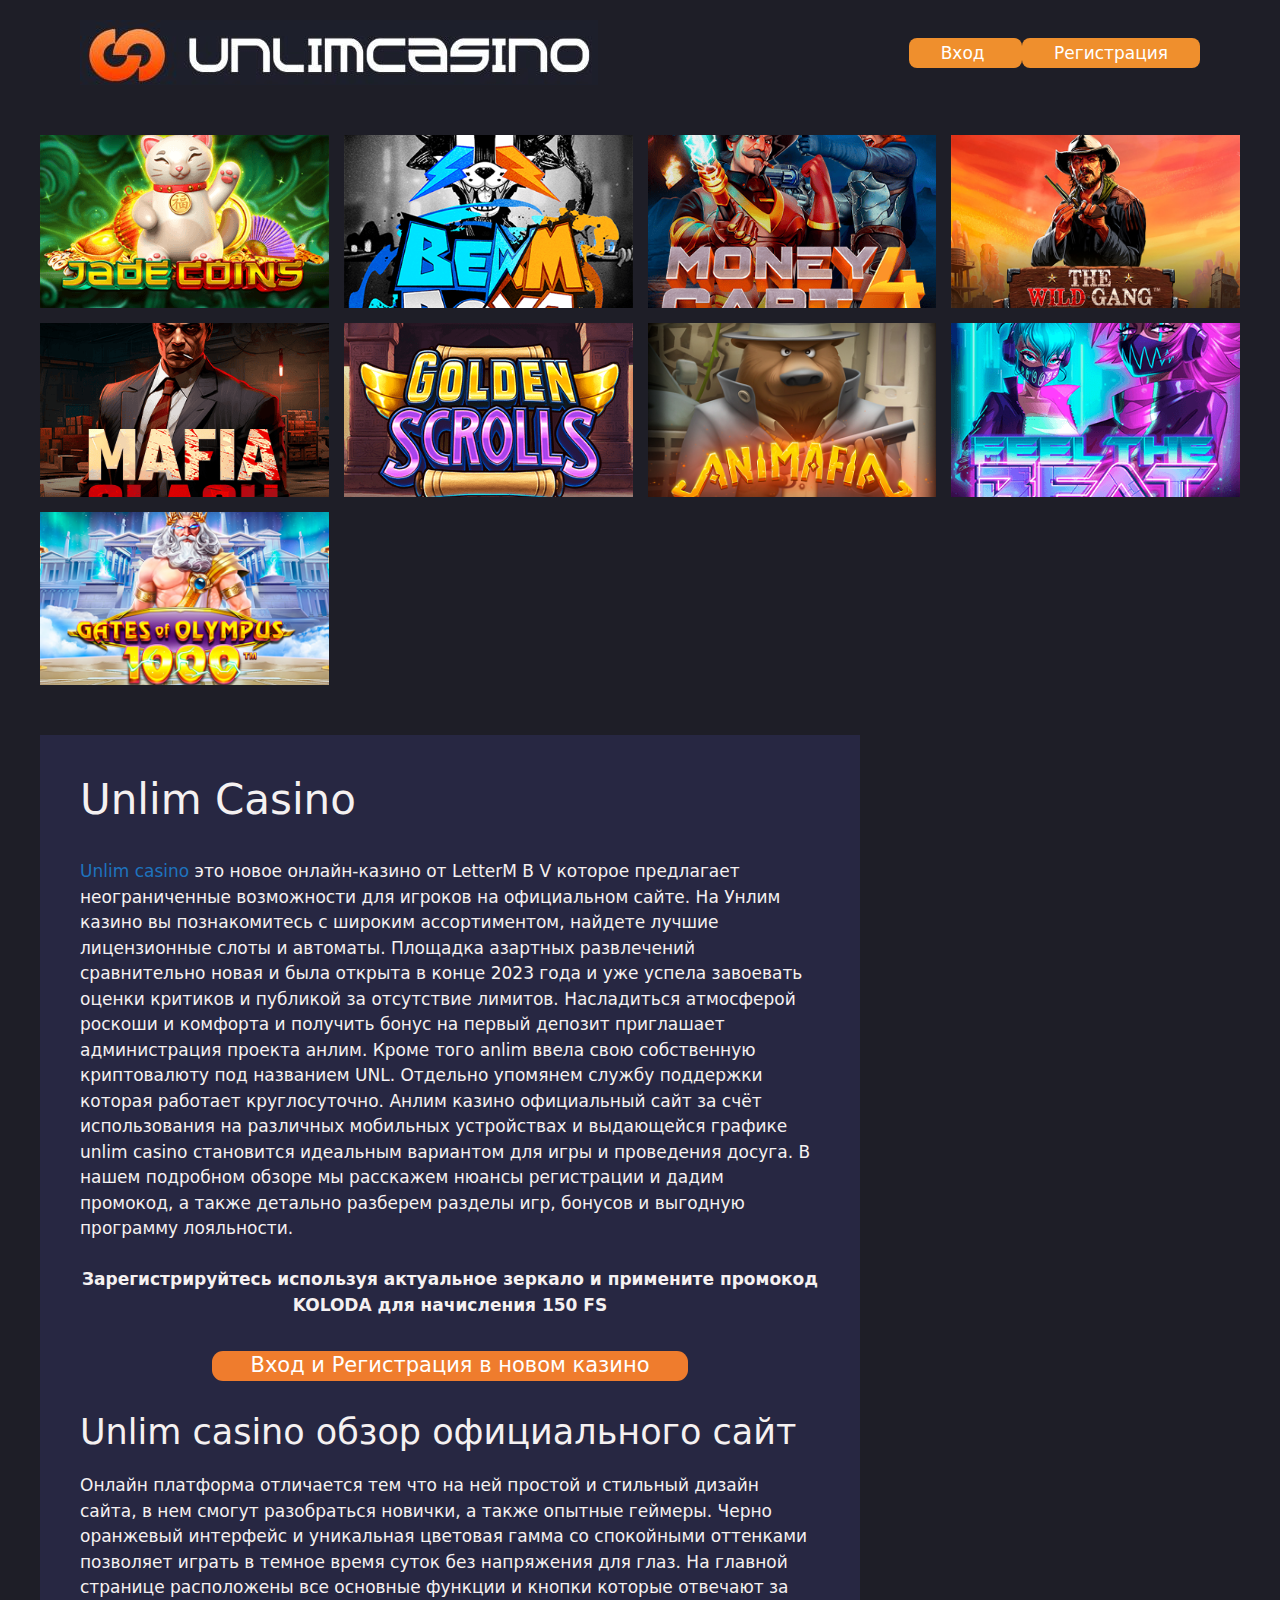
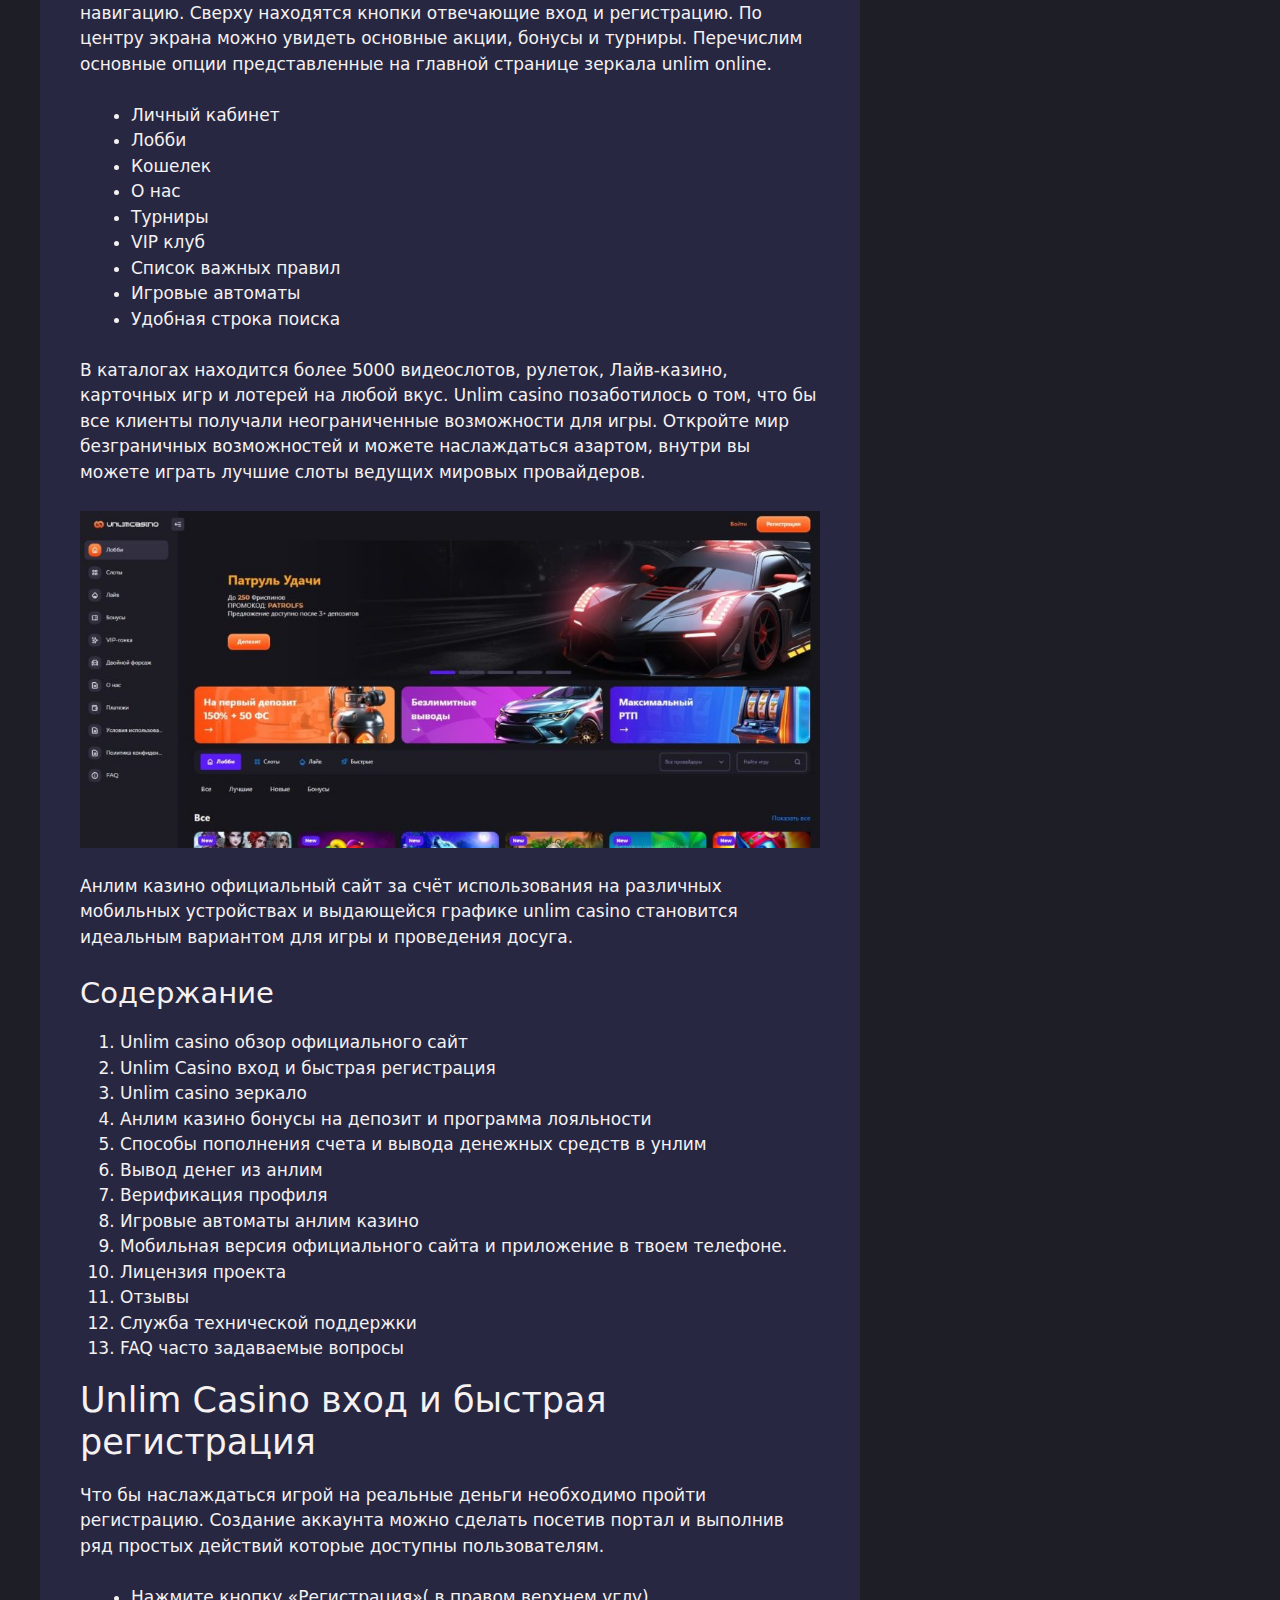
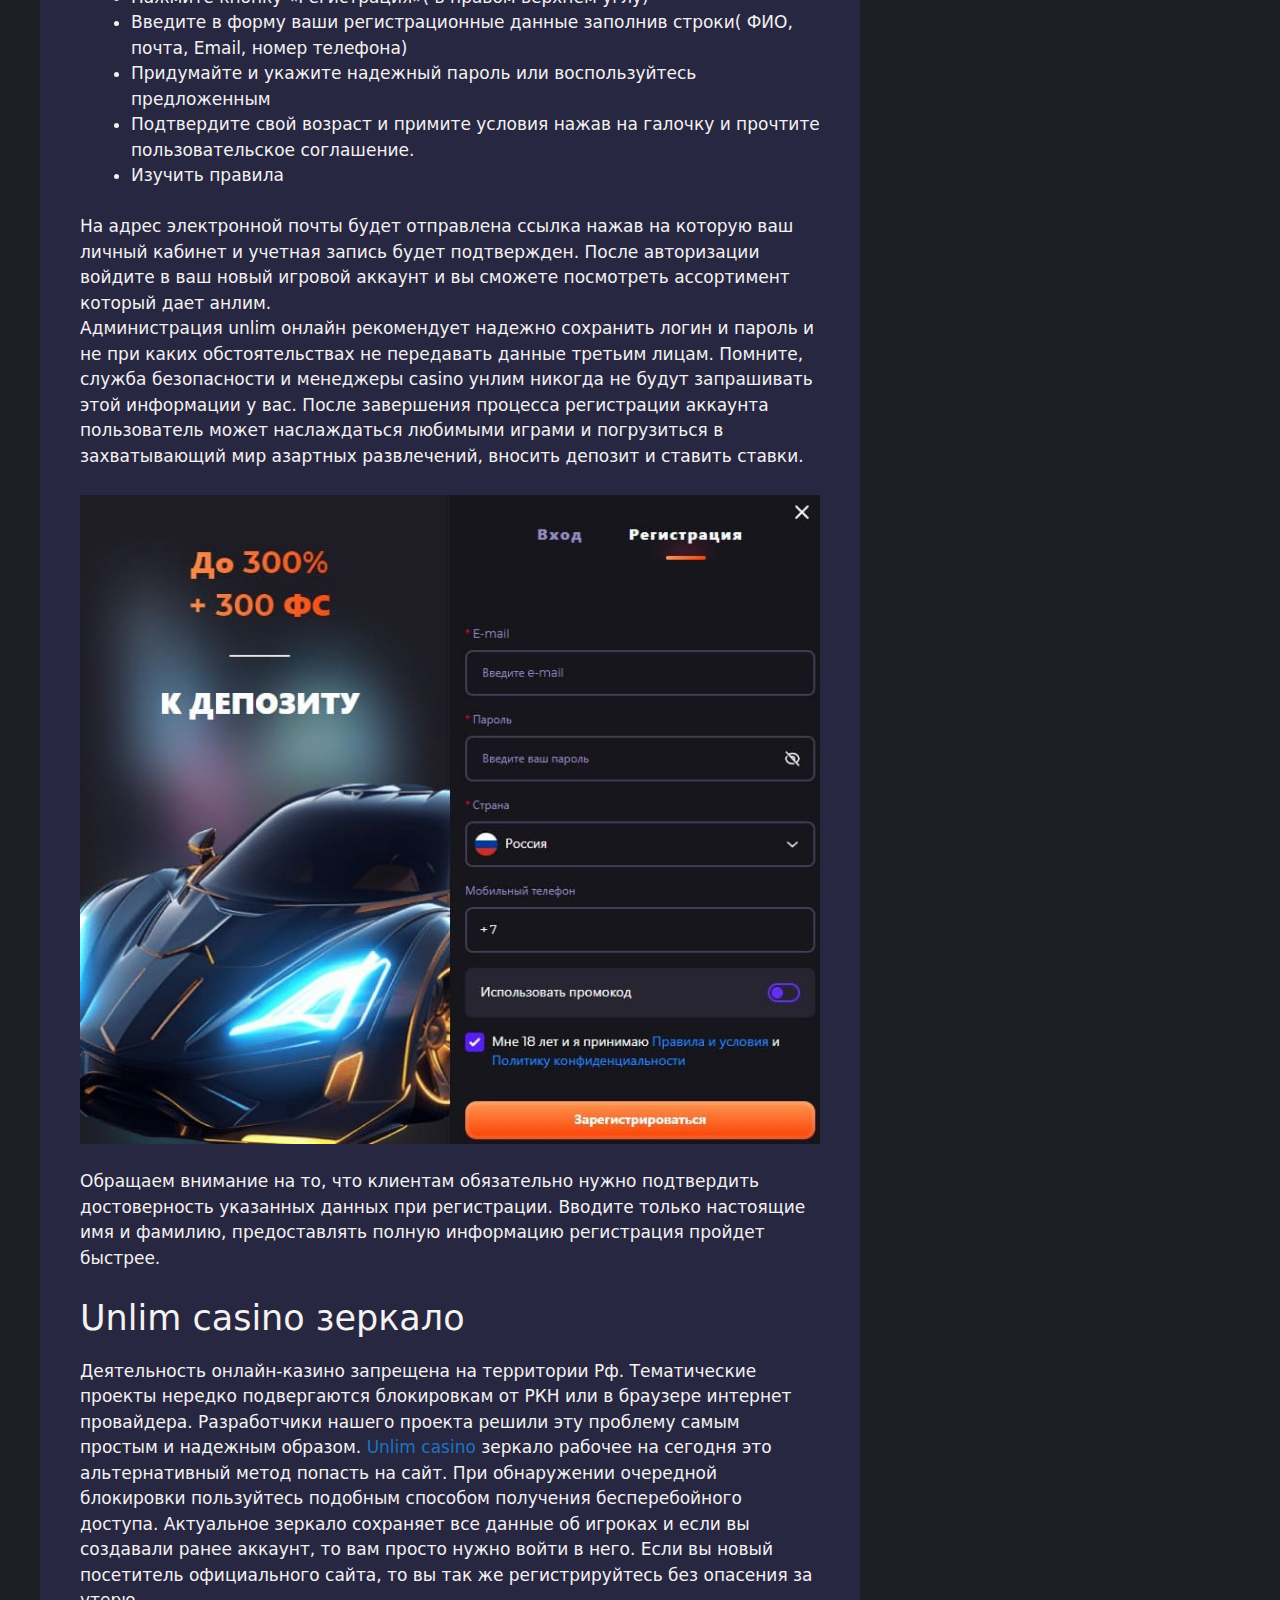
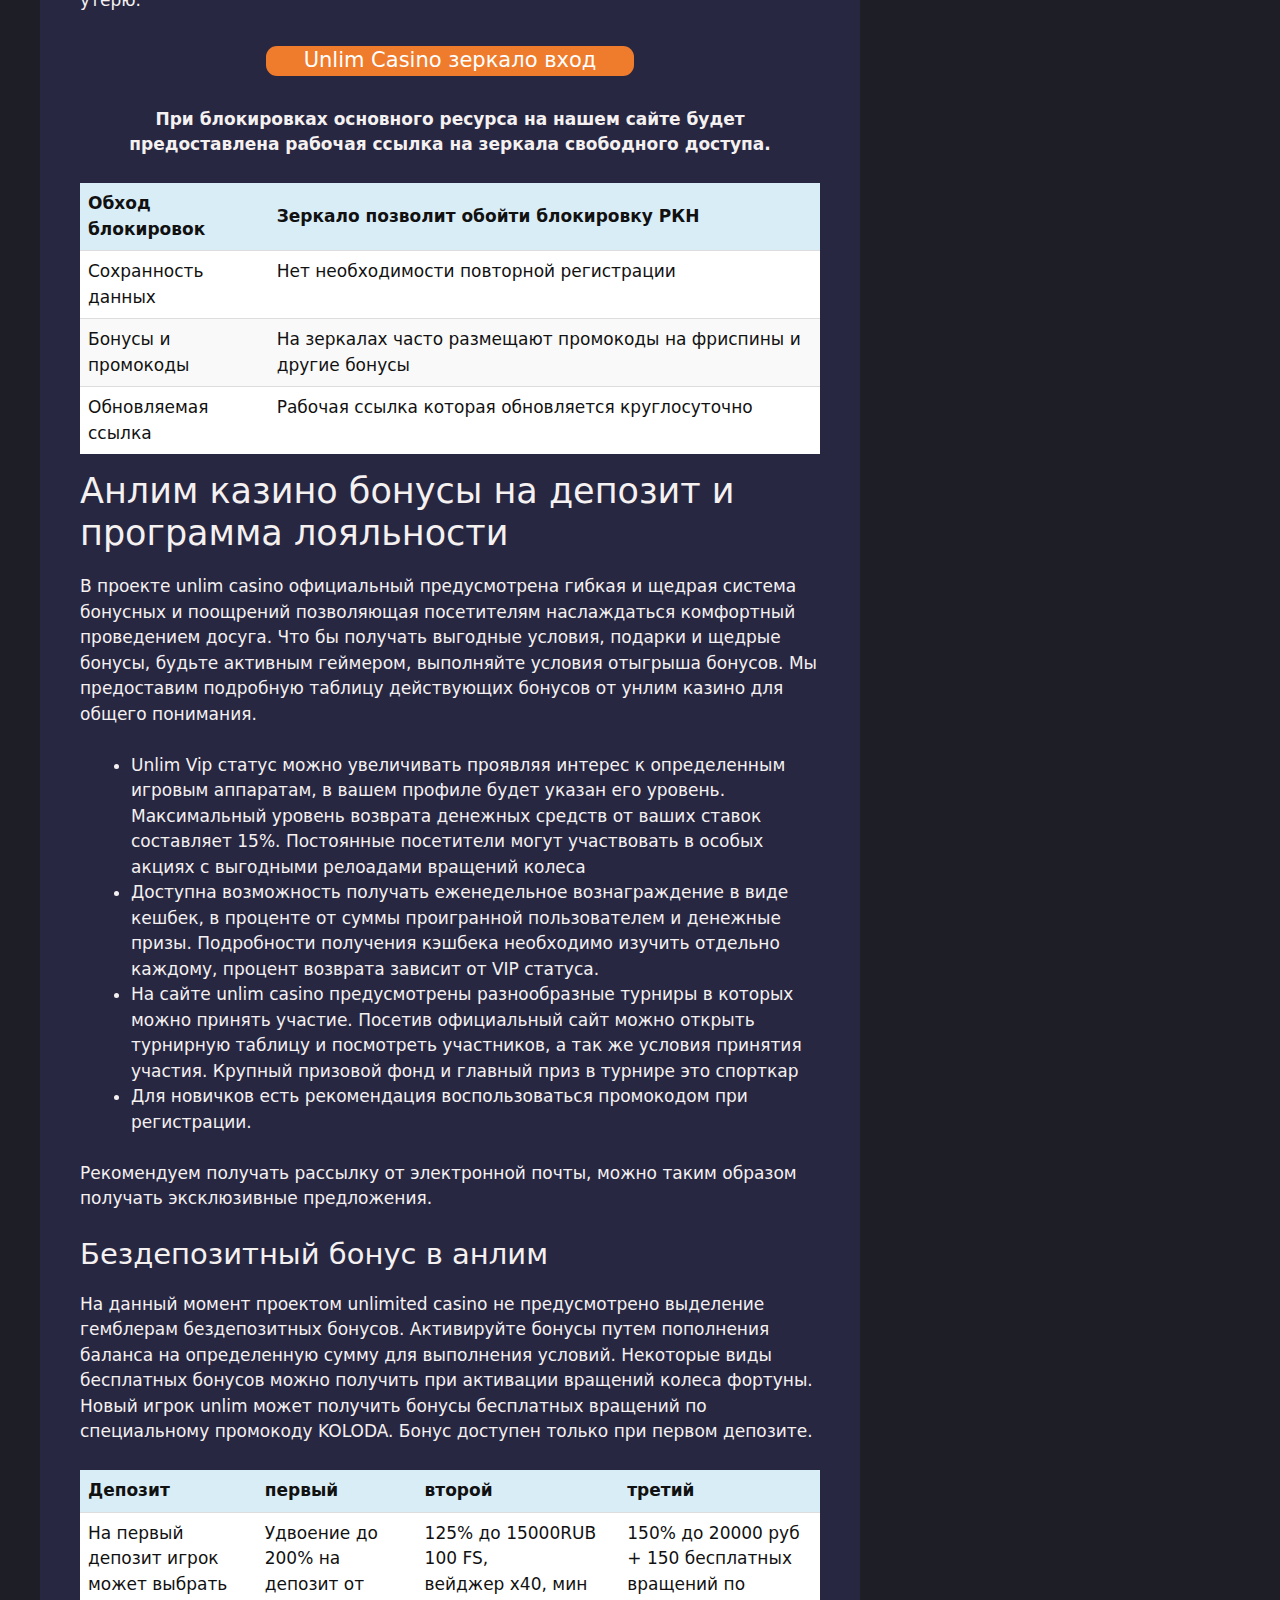
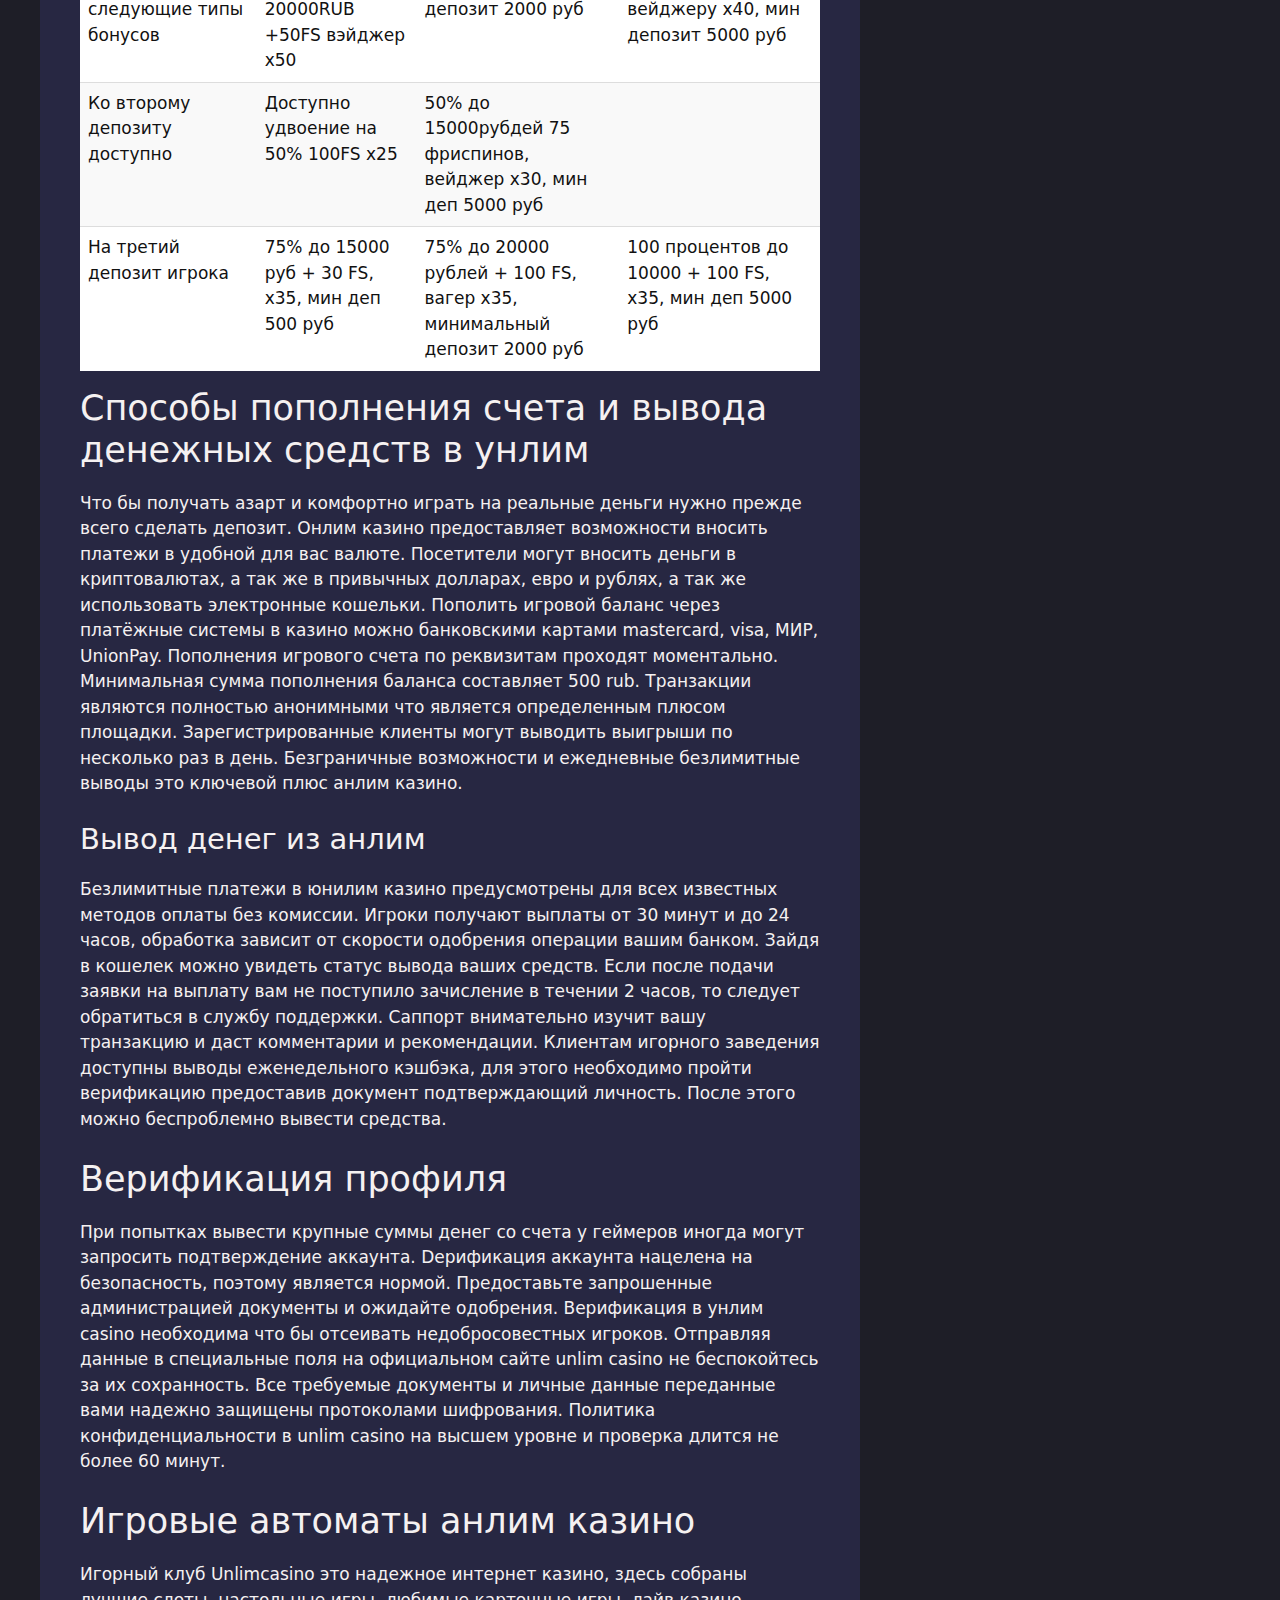
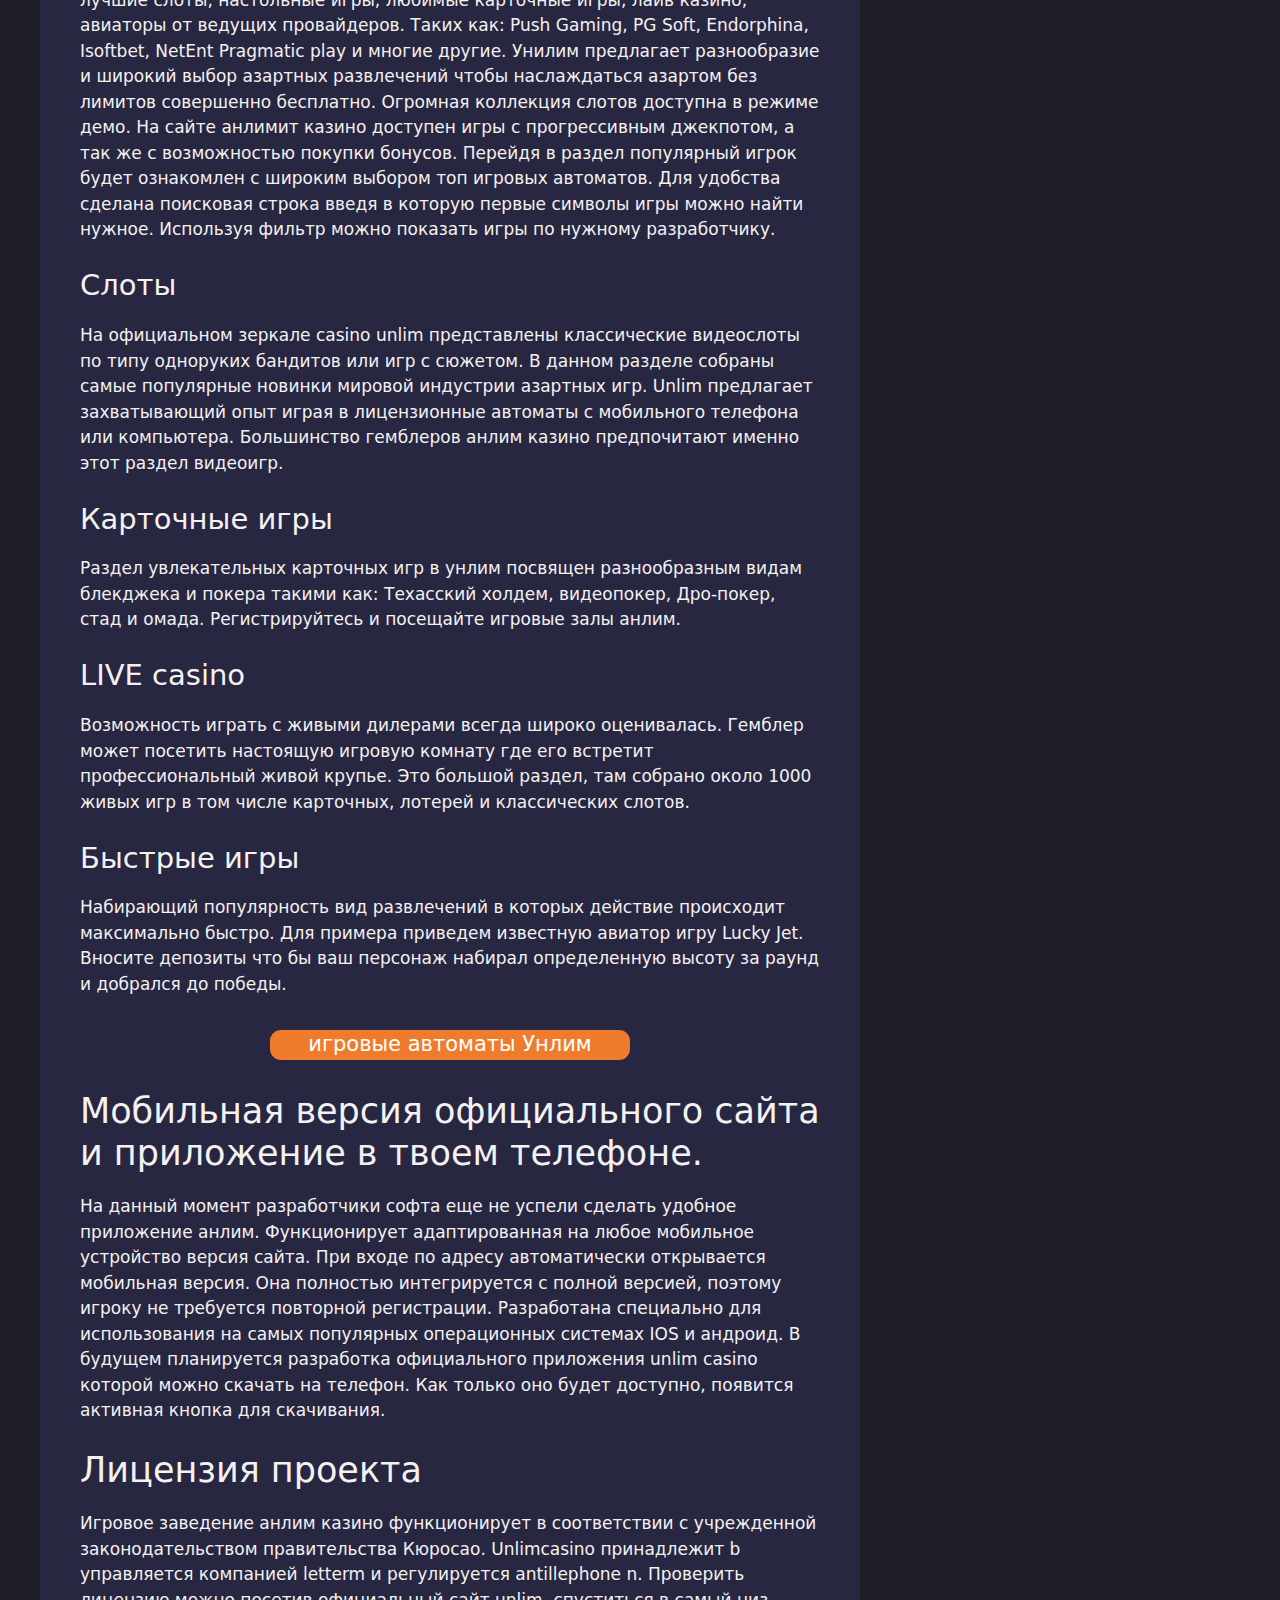
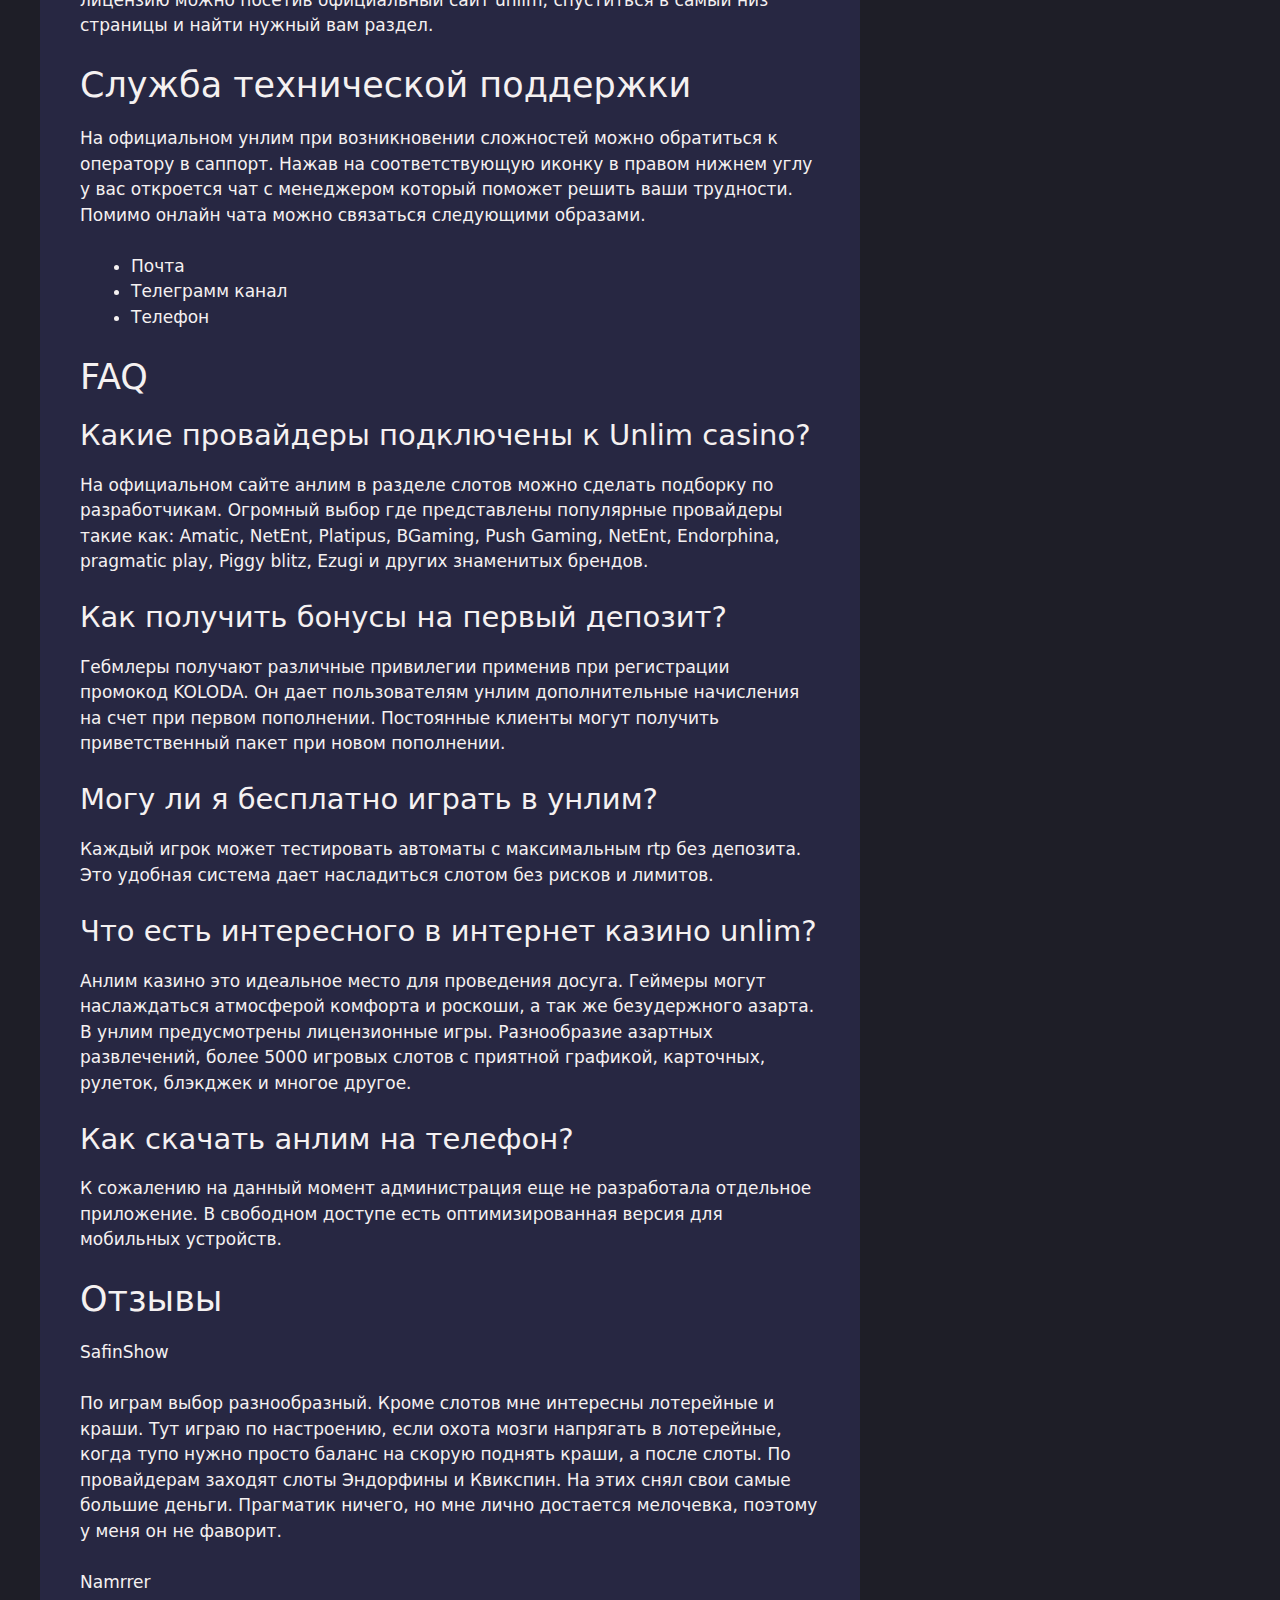
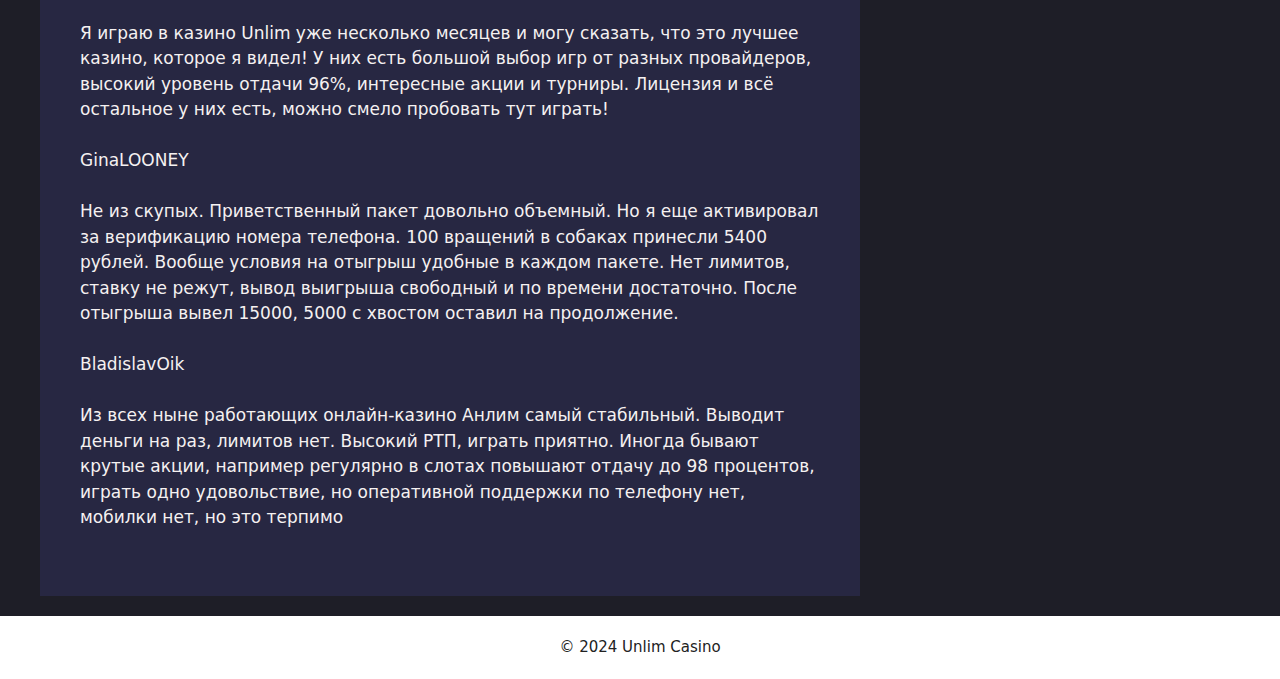
<file: index.amp.html>
<!DOCTYPE html>
<html amp lang="ru">

<head>
	<meta charset="UTF-8" />
	<meta name="viewport" content="width=device-width, initial-scale=1" />
	<title>Unlim Casino</title>
	<script async src="https://cdn.ampproject.org/v0.js"></script>
	<style amp-boilerplate>
		body {
			-webkit-animation: -amp-start 8s steps(1, end) 0s 1 normal both;
			-moz-animation: -amp-start 8s steps(1, end) 0s 1 normal both;
			-ms-animation: -amp-start 8s steps(1, end) 0s 1 normal both;
			animation: -amp-start 8s steps(1, end) 0s 1 normal both
		}

		@-webkit-keyframes -amp-start {
			from {
				visibility: hidden
			}

			to {
				visibility: visible
			}
		}

		@-moz-keyframes -amp-start {
			from {
				visibility: hidden
			}

			to {
				visibility: visible
			}
		}

		@-ms-keyframes -amp-start {
			from {
				visibility: hidden
			}

			to {
				visibility: visible
			}
		}

		@-o-keyframes -amp-start {
			from {
				visibility: hidden
			}

			to {
				visibility: visible
			}
		}

		@keyframes -amp-start {
			from {
				visibility: hidden
			}

			to {
				visibility: visible
			}
		}
	</style><noscript>
		<style amp-boilerplate>
			body {
				-webkit-animation: none;
				-moz-animation: none;
				-ms-animation: none;
				animation: none
			}
		</style>
	</noscript>
	<link rel="canonical" href="index.html">
	<style amp-custom>
		@font-face {
			font-display: block;
			font-family: TablePress;
			font-style: normal;
			font-weight: 400;
			src: url([data-uri]) format("woff2"), url(tablepress.woff) format("woff")
		}

		.tablepress {
			--text-color: #111;
			--head-text-color: var(--text-color);
			--head-bg-color: #d9edf7;
			--odd-text-color: var(--text-color);
			--odd-bg-color: #f9f9f9;
			--even-text-color: var(--text-color);
			--even-bg-color: #fff;
			--hover-text-color: var(--text-color);
			--hover-bg-color: #f3f3f3;
			--border-color: #ddd;
			--padding: 0.5rem;
			border: none;
			border-collapse: collapse;
			border-spacing: 0;
			clear: both;
			margin: 0 auto 1rem;
			table-layout: auto;
			width: 100%
		}

		.tablepress>:not(caption)>*>* {
			background: none;
			border: none;
			box-sizing: content-box;
			float: none;
			padding: var(--padding);
			text-align: left;
			vertical-align: top
		}

		.tablepress>*+tbody>*>*,
		.tablepress>tbody>*~*>* {
			border-top: 1px solid var(--border-color)
		}

		.tablepress>:where(thead, tfoot)>*>th {
			background-color: var(--head-bg-color);
			color: var(--head-text-color);
			font-weight: 700;
			vertical-align: middle;
			word-break: normal
		}

		.tablepress>:where(tbody)>.odd>* {
			background-color: var(--odd-bg-color);
			color: var(--odd-text-color)
		}

		.tablepress>:where(tbody)>.even>* {
			background-color: var(--even-bg-color);
			color: var(--even-text-color)
		}

		.tablepress>.row-hover>tr:hover>* {
			background-color: var(--hover-bg-color);
			color: var(--hover-text-color)
		}

		.tablepress {
			--head-active-bg-color: #049cdb;
			--head-active-text-color: var(--head-text-color)
		}

		body {
			background-color: #1e1e27;
			color: var(--contrast);
		}

		a {
			color: var(--accent);
		}

		a {
			text-decoration: underline;
		}

		a:hover,
		a:focus,
		a:active {
			color: var(--contrast);
		}

		:root {
			--contrast: #222222;
			--contrast-2: #575760;
			--contrast-3: #b2b2be;
			--base: #f0f0f0;
			--base-2: #f7f8f9;
			--base-3: #ffffff;
			--accent: #1e73be;
		}

		.site-header {
			background-color: #1e1e27;
		}

		.mobile-menu-control-wrapper .menu-toggle,
		.mobile-menu-control-wrapper .menu-toggle:hover,
		.mobile-menu-control-wrapper .menu-toggle:focus {
			background-color: rgba(0, 0, 0, 0.02);
		}

		.main-navigation {
			background-color: #1e1e27;
		}

		.main-navigation .menu-toggle {
			color: var(--contrast);
		}

		button.menu-toggle:hover,
		button.menu-toggle:focus {
			color: var(--contrast);
		}

		.separate-containers .inside-article {
			color: #f5f1f1;
			background-color: #272742;
		}

		.site-info {
			background-color: var(--base-3);
		}

		button {
			color: #ffffff;
			background-color: #55555e;
		}

		button:hover,
		button:focus {
			color: #ffffff;
			background-color: #3f4047;
		}

		:root {
			--gp-search-modal-bg-color: var(--base-3);
			--gp-search-modal-text-color: var(--contrast);
			--gp-search-modal-overlay-bg-color: rgba(0, 0, 0, 0.2);
		}

		@media (max-width:768px) {

			.separate-containers .inside-article {
				padding: 30px;
			}

			.inside-header {
				padding-right: 30px;
				padding-left: 30px;
			}

			.inside-site-info {
				padding-right: 30px;
				padding-left: 30px;
			}
		}

		/* End cached CSS */
		.is-right-sidebar {
			width: 30%;
		}

		.site-content .content-area {
			width: 70%;
		}

		@media (max-width:768px) {

			.main-navigation .menu-toggle {
				display: block;
			}

			.has-inline-mobile-toggle #site-navigation .inside-navigation>*:not(.navigation-search):not(.main-nav) {
				display: none;
			}

			.has-inline-mobile-toggle .mobile-menu-control-wrapper {
				display: flex;
				flex-wrap: wrap;
			}

			.has-inline-mobile-toggle .inside-header {
				flex-direction: row;
				text-align: left;
				flex-wrap: wrap;
			}

			.has-inline-mobile-toggle .header-widget,
			.has-inline-mobile-toggle #site-navigation {
				flex-basis: 100%;
			}
		}

		body,
		h1,
		h2,
		h3,
		html,
		li,
		p,
		ul {
			margin: 0;
			padding: 0;
			border: 0
		}

		html {
			font-family: sans-serif;
			-webkit-text-size-adjust: 100%;
			-ms-text-size-adjust: 100%;
			-webkit-font-smoothing: antialiased;
			-moz-osx-font-smoothing: grayscale
		}

		main {
			display: block
		}

		html {
			box-sizing: border-box
		}

		*,
		::after,
		::before {
			box-sizing: inherit
		}

		button {
			font-family: inherit;
			font-size: 100%;
			margin: 0
		}

		::-moz-focus-inner {
			border-style: none;
			padding: 0
		}

		:-moz-focusring {
			outline: 1px dotted ButtonText
		}

		body,
		button {
			font-family: -apple-system, system-ui, BlinkMacSystemFont, "Segoe UI", Helvetica, Arial, sans-serif, "Apple Color Emoji", "Segoe UI Emoji", "Segoe UI Symbol";
			font-weight: 400;
			text-transform: none;
			font-size: 17px;
			line-height: 1.5
		}

		p {
			margin-bottom: 1.5em
		}

		h1,
		h2,
		h3 {
			font-family: inherit;
			font-size: 100%;
			font-style: inherit;
			font-weight: inherit
		}

		table,
		td,
		th {
			border: 1px solid rgba(0, 0, 0, .1)
		}

		table {
			border-collapse: separate;
			border-spacing: 0;
			border-width: 1px 0 0 1px;
			margin: 0 0 1.5em;
			width: 100%
		}

		td,
		th {
			padding: 8px
		}

		th {
			border-width: 0 1px 1px 0
		}

		td {
			border-width: 0 1px 1px 0
		}

		h1 {
			font-size: 42px;
			margin-bottom: 20px;
			line-height: 1.2em;
			font-weight: 400;
			text-transform: none
		}

		h2 {
			font-size: 35px;
			margin-bottom: 20px;
			line-height: 1.2em;
			font-weight: 400;
			text-transform: none
		}

		h3 {
			font-size: 29px;
			margin-bottom: 20px;
			line-height: 1.2em;
			font-weight: 400;
			text-transform: none
		}

		ul {
			margin: 0 0 1.5em 3em
		}

		ul {
			list-style: disc
		}

		li>ul {
			margin-bottom: 0;
			margin-left: 1.5em
		}

		strong {
			font-weight: 700
		}

		table {
			margin: 0 0 1.5em;
			width: 100%
		}

		th {
			font-weight: 700
		}

		img {
			height: auto;
			max-width: 100%
		}

		button {
			background: #55555e;
			color: #fff;
			border: 1px solid transparent;
			cursor: pointer;
			-webkit-appearance: button;
			padding: 10px 20px
		}

		a,
		button {
			transition: color .1s ease-in-out, background-color .1s ease-in-out
		}

		a {
			text-decoration: none
		}

		.aligncenter {
			clear: both;
			display: block;
			margin: 0 auto
		}

		.size-full,
		.size-large {
			max-width: 100%;
			height: auto
		}

		.screen-reader-text {
			border: 0;
			clip: rect(1px, 1px, 1px, 1px);
			-webkit-clip-path: inset(50%);
			clip-path: inset(50%);
			height: 1px;
			margin: -1px;
			overflow: hidden;
			padding: 0;
			position: absolute;
			width: 1px;
			word-wrap: normal
		}

		.screen-reader-text:focus {
			background-color: #f1f1f1;
			border-radius: 3px;
			box-shadow: 0 0 2px 2px rgba(0, 0, 0, .6);
			clip: auto;
			-webkit-clip-path: none;
			clip-path: none;
			color: #21759b;
			display: block;
			font-size: .875rem;
			font-weight: 700;
			height: auto;
			left: 5px;
			line-height: normal;
			padding: 15px 23px 14px;
			text-decoration: none;
			top: 5px;
			width: auto;
			z-index: 100000
		}

		.main-navigation {
			z-index: 100;
			padding: 0;
			clear: both;
			display: block
		}

		.inside-navigation {
			position: relative
		}

		.main-navigation .inside-navigation {
			display: flex;
			align-items: center;
			flex-wrap: wrap;
			justify-content: space-between
		}

		.site-header {
			position: relative
		}

		.inside-header {
			padding: 20px 40px
		}

		.site-logo {
			display: inline-block;
			max-width: 100%
		}

		.site-header .header-image {
			vertical-align: middle
		}

		.inside-header {
			display: flex;
			align-items: center
		}

		.header-widget {
			margin-left: auto
		}

		.nav-float-right .header-widget {
			margin-left: 20px
		}

		.nav-float-right #site-navigation {
			margin-left: auto
		}

		.entry-content:not(:first-child) {
			margin-top: 2em
		}

		.entry-header,
		.site-content {
			word-wrap: break-word
		}

		.entry-title {
			margin-bottom: 0
		}

		.entry-content>p:last-child {
			margin-bottom: 0
		}

		.site-content {
			display: flex
		}

		.grid-container {
			margin-left: auto;
			margin-right: auto;
			max-width: 1200px
		}

		.site-main>* {
			margin-bottom: 20px
		}

		.separate-containers .inside-article {
			padding: 40px
		}

		.separate-containers .site-main {
			margin: 20px
		}

		.separate-containers.right-sidebar .site-main {
			margin-left: 0
		}

		.separate-containers .inside-right-sidebar {
			margin-top: 20px;
			margin-bottom: 20px
		}

		.separate-containers .site-main>:last-child {
			margin-bottom: 0
		}

		.inside-site-info {
			display: flex;
			align-items: center;
			justify-content: center;
			padding: 20px 40px
		}

		.site-info {
			text-align: center;
			font-size: 15px
		}

		.gp-icon {
			display: inline-flex;
			align-self: center
		}

		.gp-icon svg {
			height: 1em;
			width: 1em;
			top: .125em;
			position: relative;
			fill: currentColor
		}

		.icon-menu-bars svg:nth-child(2) {
			display: none
		}

		.container.grid-container {
			width: auto
		}

		.menu-toggle {
			display: none
		}

		.menu-toggle {
			padding: 0 20px;
			line-height: 60px;
			margin: 0;
			font-weight: 400;
			text-transform: none;
			font-size: 15px;
			cursor: pointer
		}

		.menu-toggle .mobile-menu {
			padding-left: 3px
		}

		.menu-toggle .gp-icon+.mobile-menu {
			padding-left: 9px
		}

		button.menu-toggle {
			background-color: transparent;
			flex-grow: 1;
			border: 0;
			text-align: center
		}

		button.menu-toggle:active,
		button.menu-toggle:focus,
		button.menu-toggle:hover {
			background-color: transparent
		}

		.mobile-menu-control-wrapper {
			display: none;
			margin-left: auto;
			align-items: center
		}

		@media (max-width:768px) {

			a,
			body,
			button {
				transition: all 0s ease-in-out
			}

			.inside-header {
				flex-direction: column;
				text-align: center
			}

			.site-header .header-widget {
				margin-top: 1.5em;
				margin-left: auto;
				margin-right: auto;
				text-align: center
			}

			.site-content {
				flex-direction: column
			}

			.container .site-content .content-area {
				width: auto
			}

			.is-right-sidebar.sidebar {
				width: auto;
				order: initial
			}

			#main {
				margin-left: 0;
				margin-right: 0
			}

			body:not(.no-sidebar) #main {
				margin-bottom: 0
			}
		}

		div#ez-toc-container .ez-toc-title {
			font-size: 120%;
		}

		div#ez-toc-container .ez-toc-title {
			font-weight: 500;
		}

		div#ez-toc-container ul li {
			font-size: 95%;
		}

		div#ez-toc-container ul li {
			font-weight: 500;
		}

		div#ez-toc-container nav ul ul li {
			font-size: 90%;
		}

		.ez-toc-container-direction {
			direction: ltr;
		}

		.ez-toc-counter ul {
			counter-reset: item;
		}

		.ez-toc-counter nav ul li a::before {
			content: counters(item, ".", decimal) ". ";
			display: inline-block;
			counter-increment: item;
			flex-grow: 0;
			flex-shrink: 0;
			margin-right: .2em;
			float: left;
		}

		#ez-toc-container {
			background: #f9f9f9;
			border: 1px solid #aaa;
			border-radius: 4px;
			-webkit-box-shadow: 0 1px 1px rgba(0, 0, 0, .05);
			box-shadow: 0 1px 1px rgba(0, 0, 0, .05);
			display: table;
			margin-bottom: 1em;
			padding: 10px 20px 10px 10px;
			position: relative;
			width: auto
		}

		#ez-toc-container ul ul {
			margin-left: 1.5em
		}

		#ez-toc-container li,
		#ez-toc-container ul {
			padding: 0
		}

		#ez-toc-container li,
		#ez-toc-container ul,
		#ez-toc-container ul li {
			background: 0 0;
			list-style: none;
			line-height: 1.6;
			margin: 0;
			overflow: hidden;
			z-index: 1
		}

		#ez-toc-container .ez-toc-title {
			text-align: left;
			line-height: 1.45;
			margin: 0;
			padding: 0
		}

		.ez-toc-title-container {
			display: table;
			width: 100%
		}

		.ez-toc-title,
		.ez-toc-title-toggle {
			display: inline;
			text-align: left;
			vertical-align: middle
		}

		.ez-toc-btn {
			display: inline-block;
			font-weight: 400
		}

		#ez-toc-container a {
			color: #444;
			box-shadow: none;
			text-decoration: none;
			text-shadow: none;
			display: inline-flex;
			align-items: stretch;
			flex-wrap: nowrap
		}

		#ez-toc-container a:visited {
			color: #9f9f9f
		}

		#ez-toc-container a:hover {
			text-decoration: underline
		}

		#ez-toc-container a.ez-toc-toggle {
			display: flex;
			align-items: center
		}

		.ez-toc-btn {
			padding: 6px 12px;
			margin-bottom: 0;
			font-size: 14px;
			line-height: 1.428571429;
			text-align: center;
			white-space: nowrap;
			vertical-align: middle;
			cursor: pointer;
			background-image: none;
			border: 1px solid transparent;
			border-radius: 4px;
			-webkit-user-select: none;
			-moz-user-select: none;
			-ms-user-select: none;
			-o-user-select: none;
			user-select: none
		}

		.ez-toc-btn:focus {
			outline: #333 dotted thin;
			outline: -webkit-focus-ring-color auto 5px;
			outline-offset: -2px
		}

		.ez-toc-btn:focus,
		.ez-toc-btn:hover {
			color: #333;
			text-decoration: none
		}

		.ez-toc-btn:active {
			background-image: none;
			outline: 0;
			-webkit-box-shadow: inset 0 3px 5px rgba(0, 0, 0, .125);
			box-shadow: inset 0 3px 5px rgba(0, 0, 0, .125)
		}

		.ez-toc-btn-default {
			color: #333;
			background-color: #fff;
			-webkit-box-shadow: inset 0 1px 0 rgba(255, 255, 255, .15), 0 1px 1px rgba(0, 0, 0, .075);
			box-shadow: inset 0 1px 0 rgba(255, 255, 255, .15), 0 1px 1px rgba(0, 0, 0, .075);
			text-shadow: 0 1px 0 #fff;
			background-image: -webkit-gradient(linear, left 0, left 100%, from(#fff), to(#e0e0e0));
			background-image: -webkit-linear-gradient(top, #fff 0, #e0e0e0 100%);
			background-image: -moz-linear-gradient(top, #fff 0, #e0e0e0 100%);
			background-image: linear-gradient(to bottom, #fff 0, #e0e0e0 100%);
			background-repeat: repeat-x;
			border-color: #ccc
		}

		.ez-toc-btn-default:active,
		.ez-toc-btn-default:focus,
		.ez-toc-btn-default:hover {
			color: #333;
			background-color: #ebebeb;
			border-color: #adadad
		}

		.ez-toc-btn-default:active {
			background-image: none;
			background-color: #e0e0e0;
			border-color: #dbdbdb
		}

		.ez-toc-btn-xs {
			padding: 5px 10px;
			font-size: 12px;
			line-height: 1.5;
			border-radius: 3px
		}

		.ez-toc-btn-xs {
			padding: 1px 5px
		}

		.ez-toc-btn-default:active {
			-webkit-box-shadow: inset 0 3px 5px rgba(0, 0, 0, .125);
			box-shadow: inset 0 3px 5px rgba(0, 0, 0, .125)
		}

		.ez-toc-btn:active {
			background-image: none
		}

		.ez-toc-btn-default:focus,
		.ez-toc-btn-default:hover {
			background-color: #e0e0e0;
			background-position: 0 -15px
		}

		.ez-toc-pull-right {
			float: right;
			margin-left: 10px
		}

		#ez-toc-container .ez-toc-js-icon-con {
			position: relative;
			cursor: pointer;
			display: initial
		}

		#ez-toc-container .ez-toc-js-icon-con {
			float: right;
			position: relative;
			font-size: 16px;
			padding: 0;
			border: 1px solid #999191;
			border-radius: 5px;
			cursor: pointer;
			left: 10px;
			width: 35px
		}

		div#ez-toc-container .ez-toc-title {
			display: initial
		}

		.ez-toc-wrap-center {
			margin: 0 auto 1em
		}

		#ez-toc-container a.ez-toc-toggle {
			color: #444;
			background: inherit;
			border: inherit
		}

		.ez-toc-icon-toggle-span {
			display: flex;
			align-items: center;
			width: 35px;
			height: 30px;
			justify-content: center;
			direction: ltr
		}

		body {
			--wp--preset--color--black: #000000;
			--wp--preset--color--cyan-bluish-gray: #abb8c3;
			--wp--preset--color--white: #ffffff;
			--wp--preset--color--pale-pink: #f78da7;
			--wp--preset--color--vivid-red: #cf2e2e;
			--wp--preset--color--luminous-vivid-orange: #ff6900;
			--wp--preset--color--luminous-vivid-amber: #fcb900;
			--wp--preset--color--light-green-cyan: #7bdcb5;
			--wp--preset--color--vivid-green-cyan: #00d084;
			--wp--preset--color--pale-cyan-blue: #8ed1fc;
			--wp--preset--color--vivid-cyan-blue: #0693e3;
			--wp--preset--color--vivid-purple: #9b51e0;
			--wp--preset--color--contrast: var(--contrast);
			--wp--preset--color--contrast-2: var(--contrast-2);
			--wp--preset--color--contrast-3: var(--contrast-3);
			--wp--preset--color--base: var(--base);
			--wp--preset--color--base-2: var(--base-2);
			--wp--preset--color--base-3: var(--base-3);
			--wp--preset--color--accent: var(--accent);
			--wp--preset--gradient--vivid-cyan-blue-to-vivid-purple: linear-gradient(135deg, rgba(6, 147, 227, 1) 0%, rgb(155, 81, 224) 100%);
			--wp--preset--gradient--light-green-cyan-to-vivid-green-cyan: linear-gradient(135deg, rgb(122, 220, 180) 0%, rgb(0, 208, 130) 100%);
			--wp--preset--gradient--luminous-vivid-amber-to-luminous-vivid-orange: linear-gradient(135deg, rgba(252, 185, 0, 1) 0%, rgba(255, 105, 0, 1) 100%);
			--wp--preset--gradient--luminous-vivid-orange-to-vivid-red: linear-gradient(135deg, rgba(255, 105, 0, 1) 0%, rgb(207, 46, 46) 100%);
			--wp--preset--gradient--very-light-gray-to-cyan-bluish-gray: linear-gradient(135deg, rgb(238, 238, 238) 0%, rgb(169, 184, 195) 100%);
			--wp--preset--gradient--cool-to-warm-spectrum: linear-gradient(135deg, rgb(74, 234, 220) 0%, rgb(151, 120, 209) 20%, rgb(207, 42, 186) 40%, rgb(238, 44, 130) 60%, rgb(251, 105, 98) 80%, rgb(254, 248, 76) 100%);
			--wp--preset--gradient--blush-light-purple: linear-gradient(135deg, rgb(255, 206, 236) 0%, rgb(152, 150, 240) 100%);
			--wp--preset--gradient--blush-bordeaux: linear-gradient(135deg, rgb(254, 205, 165) 0%, rgb(254, 45, 45) 50%, rgb(107, 0, 62) 100%);
			--wp--preset--gradient--luminous-dusk: linear-gradient(135deg, rgb(255, 203, 112) 0%, rgb(199, 81, 192) 50%, rgb(65, 88, 208) 100%);
			--wp--preset--gradient--pale-ocean: linear-gradient(135deg, rgb(255, 245, 203) 0%, rgb(182, 227, 212) 50%, rgb(51, 167, 181) 100%);
			--wp--preset--gradient--electric-grass: linear-gradient(135deg, rgb(202, 248, 128) 0%, rgb(113, 206, 126) 100%);
			--wp--preset--gradient--midnight: linear-gradient(135deg, rgb(2, 3, 129) 0%, rgb(40, 116, 252) 100%);
			--wp--preset--font-size--small: 13px;
			--wp--preset--font-size--medium: 20px;
			--wp--preset--font-size--large: 36px;
			--wp--preset--font-size--x-large: 42px;
			--wp--preset--spacing--20: 0.44rem;
			--wp--preset--spacing--30: 0.67rem;
			--wp--preset--spacing--40: 1rem;
			--wp--preset--spacing--50: 1.5rem;
			--wp--preset--spacing--60: 2.25rem;
			--wp--preset--spacing--70: 3.38rem;
			--wp--preset--spacing--80: 5.06rem;
			--wp--preset--shadow--natural: 6px 6px 9px rgba(0, 0, 0, 0.2);
			--wp--preset--shadow--deep: 12px 12px 50px rgba(0, 0, 0, 0.4);
			--wp--preset--shadow--sharp: 6px 6px 0px rgba(0, 0, 0, 0.2);
			--wp--preset--shadow--outlined: 6px 6px 0px -3px rgba(255, 255, 255, 1), 6px 6px rgba(0, 0, 0, 1);
			--wp--preset--shadow--crisp: 6px 6px 0px rgba(0, 0, 0, 1);
		}

		:where(.is-layout-flex) {
			gap: 0.5em;
		}

		:where(.is-layout-grid) {
			gap: 0.5em;
		}

		body .is-layout-constrained> :where(:not(.alignleft):not(.alignright):not(.alignfull)) {
			max-width: var(--wp--style--global--content-size);
			margin-left: auto;
			margin-right: auto;
		}

		:where(.wp-block-columns.is-layout-flex) {
			gap: 2em;
		}

		:where(.wp-block-columns.is-layout-grid) {
			gap: 2em;
		}

		:where(.wp-block-post-template.is-layout-flex) {
			gap: 1.25em;
		}

		:where(.wp-block-post-template.is-layout-grid) {
			gap: 1.25em;
		}

		.wp-block-navigation a:where(:not(.wp-element-button)) {
			color: inherit;
		}

		:where(.wp-block-post-template.is-layout-flex) {
			gap: 1.25em;
		}

		:where(.wp-block-post-template.is-layout-grid) {
			gap: 1.25em;
		}

		:where(.wp-block-columns.is-layout-flex) {
			gap: 2em;
		}

		:where(.wp-block-columns.is-layout-grid) {
			gap: 2em;
		}

		/*! This file is auto-generated */

		:where(.wp-block-button__link) {
			border-radius: 9999px;
			box-shadow: none;
			padding: calc(.667em + 2px) calc(1.333em + 2px);
			text-decoration: none
		}

		.wp-block-button .wp-block-button__link:where(.has-border-color) {
			border-width: initial
		}

		.wp-block-button .wp-block-button__link:where([style*=border-top-color]) {
			border-top-width: medium
		}

		.wp-block-button .wp-block-button__link:where([style*=border-right-color]) {
			border-right-width: medium
		}

		.wp-block-button .wp-block-button__link:where([style*=border-bottom-color]) {
			border-bottom-width: medium
		}

		.wp-block-button .wp-block-button__link:where([style*=border-left-color]) {
			border-left-width: medium
		}

		.wp-block-button .wp-block-button__link:where([style*=border-style]) {
			border-width: initial
		}

		.wp-block-button .wp-block-button__link:where([style*=border-top-style]) {
			border-top-width: medium
		}

		.wp-block-button .wp-block-button__link:where([style*=border-right-style]) {
			border-right-width: medium
		}

		.wp-block-button .wp-block-button__link:where([style*=border-bottom-style]) {
			border-bottom-width: medium
		}

		.wp-block-button .wp-block-button__link:where([style*=border-left-style]) {
			border-left-width: medium
		}

		.wp-block-calendar table:where(:not(.has-text-color)) {
			color: #40464d
		}

		.wp-block-calendar table:where(:not(.has-text-color)) td,
		.wp-block-calendar table:where(:not(.has-text-color)) th {
			border-color: #ddd
		}

		:where(.wp-block-calendar table:not(.has-background) th) {
			background: #ddd
		}

		:where(.wp-block-columns) {
			margin-bottom: 1.75em
		}

		:where(.wp-block-columns.has-background) {
			padding: 1.25em 2.375em
		}

		.wp-block-post-comments .comment-reply-title :where(small) {
			font-size: var(--wp--preset--font-size--medium, smaller);
			margin-left: .5em
		}

		:where(.wp-block-post-comments input[type=submit]) {
			border: none
		}

		@supports (position:sticky) {}

		.wp-block-cover h1:where(:not(.has-text-color)),
		.wp-block-cover h2:where(:not(.has-text-color)),
		.wp-block-cover h3:where(:not(.has-text-color)),
		.wp-block-cover h4:where(:not(.has-text-color)),
		.wp-block-cover h5:where(:not(.has-text-color)),
		.wp-block-cover h6:where(:not(.has-text-color)),
		.wp-block-cover p:where(:not(.has-text-color)),
		.wp-block-cover-image h1:where(:not(.has-text-color)),
		.wp-block-cover-image h2:where(:not(.has-text-color)),
		.wp-block-cover-image h3:where(:not(.has-text-color)),
		.wp-block-cover-image h4:where(:not(.has-text-color)),
		.wp-block-cover-image h5:where(:not(.has-text-color)),
		.wp-block-cover-image h6:where(:not(.has-text-color)),
		.wp-block-cover-image p:where(:not(.has-text-color)) {
			color: inherit
		}

		@supports (-webkit-touch-callout:inherit) {}

		:where(.wp-block-cover-image:not(.has-text-color)),
		:where(.wp-block-cover:not(.has-text-color)) {
			color: #fff
		}

		:where(.wp-block-cover-image.is-light:not(.has-text-color)),
		:where(.wp-block-cover.is-light:not(.has-text-color)) {
			color: #000
		}

		:where(.wp-block-file) {
			margin-bottom: 1.5em
		}

		:where(.wp-block-file__button) {
			border-radius: 2em;
			display: inline-block;
			padding: .5em 1em
		}

		:where(.wp-block-file__button):is(a):active,
		:where(.wp-block-file__button):is(a):focus,
		:where(.wp-block-file__button):is(a):hover,
		:where(.wp-block-file__button):is(a):visited {
			box-shadow: none;
			color: #fff;
			opacity: .85;
			text-decoration: none
		}

		h1.has-text-align-left[style*=writing-mode]:where([style*=vertical-lr]),
		h1.has-text-align-right[style*=writing-mode]:where([style*=vertical-rl]),
		h2.has-text-align-left[style*=writing-mode]:where([style*=vertical-lr]),
		h2.has-text-align-right[style*=writing-mode]:where([style*=vertical-rl]),
		h3.has-text-align-left[style*=writing-mode]:where([style*=vertical-lr]),
		h3.has-text-align-right[style*=writing-mode]:where([style*=vertical-rl]),
		h4.has-text-align-left[style*=writing-mode]:where([style*=vertical-lr]),
		h4.has-text-align-right[style*=writing-mode]:where([style*=vertical-rl]),
		h5.has-text-align-left[style*=writing-mode]:where([style*=vertical-lr]),
		h5.has-text-align-right[style*=writing-mode]:where([style*=vertical-rl]),
		h6.has-text-align-left[style*=writing-mode]:where([style*=vertical-lr]),
		h6.has-text-align-right[style*=writing-mode]:where([style*=vertical-rl]) {
			rotate: 180deg
		}

		@supports ((-webkit-mask-image:none) or (mask-image:none)) or (-webkit-mask-image:none) {}

		.wp-block-image :where(.has-border-color) {
			border-style: solid
		}

		.wp-block-image :where([style*=border-top-color]) {
			border-top-style: solid
		}

		.wp-block-image :where([style*=border-right-color]) {
			border-right-style: solid
		}

		.wp-block-image :where([style*=border-bottom-color]) {
			border-bottom-style: solid
		}

		.wp-block-image :where([style*=border-left-color]) {
			border-left-style: solid
		}

		.wp-block-image :where([style*=border-width]) {
			border-style: solid
		}

		.wp-block-image :where([style*=border-top-width]) {
			border-top-style: solid
		}

		.wp-block-image :where([style*=border-right-width]) {
			border-right-style: solid
		}

		.wp-block-image :where([style*=border-bottom-width]) {
			border-bottom-style: solid
		}

		.wp-block-image :where([style*=border-left-width]) {
			border-left-style: solid
		}

		.wp-lightbox-container button:focus-visible {
			outline: 3px auto rgba(90, 90, 90, .25);
			outline: 3px auto -webkit-focus-ring-color;
			outline-offset: 3px
		}

		.wp-lightbox-container button:not(:hover):not(:active):not(.has-background) {
			background-color: rgba(90, 90, 90, .25);
			border: none
		}

		.wp-lightbox-overlay .close-button:not(:hover):not(:active):not(.has-background) {
			background: none;
			border: none
		}

		:where(.wp-block-latest-comments:not([style*=line-height] .wp-block-latest-comments__comment)) {
			line-height: 1.1
		}

		:where(.wp-block-latest-comments:not([style*=line-height] .wp-block-latest-comments__comment-excerpt p)) {
			line-height: 1.8
		}

		.has-dates :where(.wp-block-latest-comments:not([style*=line-height])),
		.has-excerpts :where(.wp-block-latest-comments:not([style*=line-height])) {
			line-height: 1.5
		}

		ul {
			box-sizing: border-box
		}

		.wp-block-navigation:where(:not([class*=has-text-decoration])) a {
			text-decoration: none
		}

		.wp-block-navigation:where(:not([class*=has-text-decoration])) a:active,
		.wp-block-navigation:where(:not([class*=has-text-decoration])) a:focus {
			text-decoration: none
		}

		:where(.wp-block-navigation.has-background .wp-block-navigation-item a:not(.wp-element-button)),
		:where(.wp-block-navigation.has-background .wp-block-navigation-submenu a:not(.wp-element-button)) {
			padding: .5em 1em
		}

		:where(.wp-block-navigation .wp-block-navigation__submenu-container .wp-block-navigation-item a:not(.wp-element-button)),
		:where(.wp-block-navigation .wp-block-navigation__submenu-container .wp-block-navigation-submenu a:not(.wp-element-button)),
		:where(.wp-block-navigation .wp-block-navigation__submenu-container .wp-block-navigation-submenu button.wp-block-navigation-item__content),
		:where(.wp-block-navigation .wp-block-navigation__submenu-container .wp-block-pages-list__item button.wp-block-navigation-item__content) {
			padding: .5em 1em
		}

		.wp-block-navigation__responsive-container :where(.wp-block-navigation-item a) {
			color: inherit
		}

		.has-drop-cap:not(:focus):first-letter {
			float: left;
			font-size: 8.4em;
			font-style: normal;
			font-weight: 100;
			line-height: .68;
			margin: .05em .1em 0 0;
			text-transform: uppercase
		}

		body.rtl .has-drop-cap:not(:focus):first-letter {
			float: none;
			margin-left: .1em
		}

		:where(p.has-text-color:not(.has-link-color)) a {
			color: inherit
		}

		.wp-block-post-comments-form[style*=font-weight] :where(.comment-reply-title) {
			font-weight: inherit
		}

		.wp-block-post-comments-form[style*=font-family] :where(.comment-reply-title) {
			font-family: inherit
		}

		.wp-block-post-comments-form[class*=-font-size] :where(.comment-reply-title),
		.wp-block-post-comments-form[style*=font-size] :where(.comment-reply-title) {
			font-size: inherit
		}

		.wp-block-post-comments-form[style*=line-height] :where(.comment-reply-title) {
			line-height: inherit
		}

		.wp-block-post-comments-form[style*=font-style] :where(.comment-reply-title) {
			font-style: inherit
		}

		.wp-block-post-comments-form[style*=letter-spacing] :where(.comment-reply-title) {
			letter-spacing: inherit
		}

		.wp-block-post-comments-form .comment-reply-title :where(small) {
			font-size: var(--wp--preset--font-size--medium, smaller);
			margin-left: .5em
		}

		:where(.wp-block-post-excerpt) {
			margin-bottom: var(--wp--style--block-gap);
			margin-top: var(--wp--style--block-gap)
		}

		.wp-block-post-featured-image:where(.alignleft, .alignright) {
			width: 100%
		}

		:where(.wp-block-preformatted.has-background) {
			padding: 1.25em 2.375em
		}

		:where(.wp-block-pullquote) {
			margin: 0 0 1em
		}

		.wp-block-quote.is-large:where(:not(.is-style-plain)),
		.wp-block-quote.is-style-large:where(:not(.is-style-plain)) {
			margin-bottom: 1em;
			padding: 0 1em
		}

		.wp-block-quote.is-large:where(:not(.is-style-plain)) p,
		.wp-block-quote.is-style-large:where(:not(.is-style-plain)) p {
			font-size: 1.5em;
			font-style: italic;
			line-height: 1.6
		}

		.wp-block-quote.is-large:where(:not(.is-style-plain)) cite,
		.wp-block-quote.is-large:where(:not(.is-style-plain)) footer,
		.wp-block-quote.is-style-large:where(:not(.is-style-plain)) cite,
		.wp-block-quote.is-style-large:where(:not(.is-style-plain)) footer {
			font-size: 1.125em;
			text-align: right
		}

		:where(.wp-block-search__button) {
			border: 1px solid #ccc;
			padding: 6px 10px
		}

		:where(.wp-block-search__button-inside .wp-block-search__inside-wrapper) {
			border: 1px solid #949494;
			box-sizing: border-box;
			padding: 4px
		}

		:where(.wp-block-search__button-inside .wp-block-search__inside-wrapper) .wp-block-search__input {
			border: none;
			border-radius: 0;
			padding: 0 4px
		}

		:where(.wp-block-search__button-inside .wp-block-search__inside-wrapper) .wp-block-search__input:focus {
			outline: none
		}

		:where(.wp-block-search__button-inside .wp-block-search__inside-wrapper) :where(.wp-block-search__button) {
			padding: 4px 8px
		}

		:where(.wp-block-term-description) {
			margin-bottom: var(--wp--style--block-gap);
			margin-top: var(--wp--style--block-gap)
		}

		:where(pre.wp-block-verse) {
			font-family: inherit
		}

		@supports (position:sticky) {}

		.entry-content {
			counter-reset: footnotes
		}

		:root {
			--wp--preset--font-size--normal: 16px;
			--wp--preset--font-size--huge: 42px
		}

		.aligncenter {
			clear: both
		}

		.screen-reader-text {
			clip: rect(1px, 1px, 1px, 1px);
			word-wrap: normal;
			border: 0;
			-webkit-clip-path: inset(50%);
			clip-path: inset(50%);
			height: 1px;
			margin: -1px;
			overflow: hidden;
			padding: 0;
			position: absolute;
			width: 1px
		}

		.screen-reader-text:focus {
			clip: auto;
			background-color: #ddd;
			-webkit-clip-path: none;
			clip-path: none;
			color: #444;
			display: block;
			font-size: 1em;
			height: auto;
			left: 5px;
			line-height: normal;
			padding: 15px 23px 14px;
			text-decoration: none;
			top: 5px;
			width: auto;
			z-index: 100000
		}

		html :where(.has-border-color) {
			border-style: solid
		}

		html :where([style*=border-top-color]) {
			border-top-style: solid
		}

		html :where([style*=border-right-color]) {
			border-right-style: solid
		}

		html :where([style*=border-bottom-color]) {
			border-bottom-style: solid
		}

		html :where([style*=border-left-color]) {
			border-left-style: solid
		}

		html :where([style*=border-width]) {
			border-style: solid
		}

		html :where([style*=border-top-width]) {
			border-top-style: solid
		}

		html :where([style*=border-right-width]) {
			border-right-style: solid
		}

		html :where([style*=border-bottom-width]) {
			border-bottom-style: solid
		}

		html :where([style*=border-left-width]) {
			border-left-style: solid
		}

		html :where(img[class*=wp-image-]) {
			height: auto;
			max-width: 100%
		}

		:where(figure) {
			margin: 0 0 1em
		}

		html :where(.is-position-sticky) {
			--wp-admin--admin-bar--position-offset: var(--wp-admin--admin-bar--height, 0px)
		}

		@media screen and (max-width:600px) {
			html :where(.is-position-sticky) {
				--wp-admin--admin-bar--position-offset: 0px
			}
		}

		.su-button {
			padding: 5px 10px;
		}

		.games {
			max-width: 1230px;
			margin: 0 auto;
			padding: 30px 15px;
		}

		.games__list {
			display: grid;
			grid-template-columns: 1fr 1fr 1fr 1fr;
			gap: 15px;
		}

		.games__item {
			position: relative;
			padding-bottom: 60%;
		}

		.games__item img {
			position: absolute;
			top: 0;
			left: 0;
			width: 100%;
			height: 100%;
			object-fit: cover;
		}

		@media (max-width: 500px) {
			table.tablepress {
				display: none;
			}

			.games__list {
				grid-template-columns: 1fr 1fr;
			}
		}
	</style>
	<link rel="shortcut icon" href="favicon.svg">
</head>

<body
	class="home page-template-default page page-id-2 wp-custom-logo wp-embed-responsive right-sidebar nav-float-right separate-containers header-aligned-left dropdown-hover"
	itemtype="https://schema.org/WebPage" itemscope>
	<a class="screen-reader-text skip-link" href="" title="Перейти к содержимому">Перейти к содержимому</a>
	<header class="site-header has-inline-mobile-toggle" id="masthead" aria-label="Сайт"
		itemtype="https://schema.org/WPHeader" itemscope>
		<div class="inside-header grid-container">
			<div class="site-logo">
				<a href="" rel="home">
					<img class="header-image is-logo-image" alt=""
						src="content/img/cropped-519643ec-3c31-442b-8f24-79829bc76644.jpg" width="518" height="65" />
				</a>
			</div>
			<nav class="main-navigation mobile-menu-control-wrapper" id="mobile-menu-control-wrapper"
				aria-label="Мобильный переключатель">
				<button data-nav="site-navigation" class="menu-toggle" aria-controls="primary-menu" aria-expanded="false">
					<span class="gp-icon icon-menu-bars">
						<svg viewBox="0 0 512 512" aria-hidden="true" xmlns="http://www.w3.org/2000/svg" width="1em" height="1em">
							<path
								d="M0 96c0-13.255 10.745-24 24-24h464c13.255 0 24 10.745 24 24s-10.745 24-24 24H24c-13.255 0-24-10.745-24-24zm0 160c0-13.255 10.745-24 24-24h464c13.255 0 24 10.745 24 24s-10.745 24-24 24H24c-13.255 0-24-10.745-24-24zm0 160c0-13.255 10.745-24 24-24h464c13.255 0 24 10.745 24 24s-10.745 24-24 24H24c-13.255 0-24-10.745-24-24z" />
						</svg>
						<svg viewBox="0 0 512 512" aria-hidden="true" xmlns="http://www.w3.org/2000/svg" width="1em" height="1em">
							<path
								d="M71.029 71.029c9.373-9.372 24.569-9.372 33.942 0L256 222.059l151.029-151.03c9.373-9.372 24.569-9.372 33.942 0 9.372 9.373 9.372 24.569 0 33.942L289.941 256l151.03 151.029c9.372 9.373 9.372 24.569 0 33.942-9.373 9.372-24.569 9.372-33.942 0L256 289.941l-151.029 151.03c-9.373 9.372-24.569 9.372-33.942 0-9.372-9.373-9.372-24.569 0-33.942L222.059 256 71.029 104.971c-9.372-9.373-9.372-24.569 0-33.942z" />
						</svg>
					</span>
					<span class="screen-reader-text">Меню</span>
				</button>
			</nav>
			<nav class="main-navigation sub-menu-right" id="site-navigation" aria-label="Основной"
				itemtype="https://schema.org/SiteNavigationElement" itemscope>
				<div class="inside-navigation grid-container">
					<button class="menu-toggle" aria-controls="primary-menu" aria-expanded="false">
						<span class="gp-icon icon-menu-bars">
							<svg viewBox="0 0 512 512" aria-hidden="true" xmlns="http://www.w3.org/2000/svg" width="1em" height="1em">
								<path
									d="M0 96c0-13.255 10.745-24 24-24h464c13.255 0 24 10.745 24 24s-10.745 24-24 24H24c-13.255 0-24-10.745-24-24zm0 160c0-13.255 10.745-24 24-24h464c13.255 0 24 10.745 24 24s-10.745 24-24 24H24c-13.255 0-24-10.745-24-24zm0 160c0-13.255 10.745-24 24-24h464c13.255 0 24 10.745 24 24s-10.745 24-24 24H24c-13.255 0-24-10.745-24-24z" />
							</svg>
							<svg viewBox="0 0 512 512" aria-hidden="true" xmlns="http://www.w3.org/2000/svg" width="1em" height="1em">
								<path
									d="M71.029 71.029c9.373-9.372 24.569-9.372 33.942 0L256 222.059l151.029-151.03c9.373-9.372 24.569-9.372 33.942 0 9.372 9.373 9.372 24.569 0 33.942L289.941 256l151.03 151.029c9.372 9.373 9.372 24.569 0 33.942-9.373 9.372-24.569 9.372-33.942 0L256 289.941l-151.029 151.03c-9.373 9.372-24.569 9.372-33.942 0-9.372-9.373-9.372-24.569 0-33.942L222.059 256 71.029 104.971c-9.372-9.373-9.372-24.569 0-33.942z" />
							</svg>
						</span>
						<span class="mobile-menu">Меню</span>
					</button>
				</div>
			</nav>
			<div class="header-widget">
				<aside id="shortcodes-ultimate-2" class="widget inner-padding shortcodes-ultimate">
					<div class="textwidget">
						<a href="" class="su-button su-button-style-default"
							style="color:#FFFFFF;background-color:#ef8f2d;border-color:#c07324;border-radius:8px;-moz-border-radius:8px;-webkit-border-radius:8px"
							target="_self">
							<span
								style="color:#FFFFFF;padding:0px 22px;font-size:17px;line-height:34px;border-color:#f4b16c;border-radius:8px;-moz-border-radius:8px;-webkit-border-radius:8px;text-shadow:none;-moz-text-shadow:none;-webkit-text-shadow:none">
								Вход
							</span>
						</a>
						<a href="" class="su-button su-button-style-default"
							style="color:#FFFFFF;background-color:#ef8f2d;border-color:#c07324;border-radius:8px;-moz-border-radius:8px;-webkit-border-radius:8px"
							target="_self">
							<span
								style="color:#FFFFFF;padding:0px 22px;font-size:17px;line-height:34px;border-color:#f4b16c;border-radius:8px;-moz-border-radius:8px;-webkit-border-radius:8px;text-shadow:none;-moz-text-shadow:none;-webkit-text-shadow:none">
								Регистрация
							</span>
						</a>
					</div>
				</aside>
			</div>
		</div>
	</header>
	<div class="games">
		<div class="games__list">
			<a class="games__item" href="">
				<img src="content/img/games/1.png" alt="">
			</a>
			<a class="games__item" href="">
				<img src="content/img/games/2.png" alt="">
			</a>
			<a class="games__item" href="">
				<img src="content/img/games/3.png" alt="">
			</a>
			<a class="games__item" href="">
				<img src="content/img/games/4.jpg" alt="">
			</a>
			<a class="games__item" href="">
				<img src="content/img/games/5.png" alt="">
			</a>
			<a class="games__item" href="">
				<img src="content/img/games/6.png" alt="">
			</a>
			<a class="games__item" href="">
				<img src="content/img/games/7.jpg" alt="">
			</a>
			<a class="games__item" href="">
				<img src="content/img/games/8.png" alt="">
			</a>
			<a class="games__item" href="">
				<img src="content/img/games/9.jpg" alt="">
			</a>
		</div>
	</div>
	<div class="site grid-container container hfeed" id="page">
		<div class="site-content" id="content">
			<div class="content-area" id="primary">
				<main class="site-main" id="main">
					<article id="post-2" class="post-2 page type-page status-publish" itemtype="https://schema.org/CreativeWork"
						itemscope>
						<div class="inside-article">
							<header class="entry-header">
								<h1 class="entry-title" itemprop="headline">Unlim Casino</h1>
							</header>

							<div class="entry-content" itemprop="text">
								<p>
									<a href="">Unlim casino</a> это новое онлайн-казино от LetterM
									B V которое предлагает неограниченные возможности для игроков на официальном сайте. На Унлим
									казино вы познакомитесь с широким ассортиментом, найдете лучшие лицензионные слоты и автоматы.
									Площадка азартных развлечений сравнительно новая и была открыта в конце 2023 года и уже успела
									завоевать
									оценки критиков и публикой за отсутствие лимитов. Насладиться атмосферой роскоши и комфорта и получить
									бонус на первый депозит приглашает администрация проекта анлим. Кроме того anlim ввела свою
									собственную криптовалюту под названием UNL. Отдельно упомянем службу поддержки которая работает
									круглосуточно. Анлим казино официальный сайт за счёт использования на различных мобильных устройствах
									и
									выдающейся графике unlim casino становится идеальным вариантом для игры и проведения досуга. В нашем
									подробном обзоре мы расскажем нюансы регистрации и дадим промокод, а также детально разберем
									разделы игр, бонусов и выгодную программу лояльности.
								</p>
								<p style="text-align: center;"><strong>Зарегистрируйтесь используя актуальное зеркало и примените
										промокод KOLODA для начисления 150 FS</strong></p>
								<p style="text-align: center;">
									<a href="" class="su-button su-button-style-glass"
										style="color:#FFFFFF;background-color:#ef7c2d;border-color:#c06424;border-radius:11px;-moz-border-radius:11px;-webkit-border-radius:11px"
										target="_self">
										<span
											style="color:#FFFFFF;padding:0px 28px;font-size:21px;line-height:42px;border-color:#f4a46c;border-radius:11px;-moz-border-radius:11px;-webkit-border-radius:11px;text-shadow:none;-moz-text-shadow:none;-webkit-text-shadow:none">
											Вход и Регистрация в новом казино
										</span>
									</a>
								</p>
								<h2>
									<span class="ez-toc-section"
										id="Unlim_casino_%D0%BE%D0%B1%D0%B7%D0%BE%D1%80_%D0%BE%D1%84%D0%B8%D1%86%D0%B8%D0%B0%D0%BB%D1%8C%D0%BD%D0%BE%D0%B3%D0%BE_%D1%81%D0%B0%D0%B9%D1%82"></span>Unlim
									casino
									обзор официального сайт<span class="ez-toc-section-end"></span>
								</h2>
								<p>
									Онлайн платформа отличается тем что на ней простой и стильный дизайн сайта, в нем смогут разобраться
									новички, а также опытные геймеры. Черно оранжевый интерфейс и уникальная цветовая гамма со
									спокойными оттенками позволяет играть в темное время суток без напряжения для глаз. На главной
									странице расположены все основные функции и кнопки которые отвечают за навигацию. Сверху находятся
									кнопки
									отвечающие вход и регистрацию. По центру экрана можно увидеть основные акции, бонусы и турниры.
									Перечислим основные опции представленные на главной странице зеркала unlim online.
								</p>
								<ul>
									<li>Личный кабинет</li>
									<li>Лобби</li>
									<li>Кошелек</li>
									<li>О нас</li>
									<li>Турниры</li>
									<li>VIP клуб</li>
									<li>Список важных правил</li>
									<li>Игровые автоматы</li>
									<li>Удобная строка поиска</li>
								</ul>
								<p>
									В каталогах находится более 5000 видеослотов, рулеток, Лайв-казино, карточных игр и лотерей на любой
									вкус. Unlim casino позаботилось о том, что бы все клиенты получали неограниченные возможности для
									игры. Откройте мир безграничных возможностей и можете наслаждаться азартом, внутри вы можете играть
									лучшие слоты ведущих мировых провайдеров.
								</p>
								<p>
									<img decoding="async" class="aligncenter wp-image-42 size-large"
										src="content/img/92a234df-b99c-43b8-914f-e66d978b6ad8-1024x467.jpg" alt="" width="1024" height="467"
										srcset="
												content/img/92a234df-b99c-43b8-914f-e66d978b6ad8-1024x467.jpg 1024w,
												content/img/92a234df-b99c-43b8-914f-e66d978b6ad8-300x137.jpg   300w,
												content/img/92a234df-b99c-43b8-914f-e66d978b6ad8-768x350.jpg   768w,
												content/img/92a234df-b99c-43b8-914f-e66d978b6ad8-1536x700.jpg 1536w,
												content/img/92a234df-b99c-43b8-914f-e66d978b6ad8.jpg          1600w
											" sizes="(max-width: 1024px) 100vw, 1024px" />
								</p>
								<p>Анлим казино официальный сайт за счёт использования на различных мобильных устройствах и выдающейся
									графике unlim casino становится идеальным вариантом для игры и проведения досуга.</p>
								<h3>Содержание</h3>
								<ol>
									<li>Unlim casino обзор официального сайт</li>
									<li>Unlim Casino вход и быстрая регистрация</li>
									<li>Unlim casino зеркало</li>
									<li>Анлим казино бонусы на депозит и программа лояльности</li>
									<li>Способы пополнения счета и вывода денежных средств в унлим</li>
									<li>Вывод денег из анлим</li>
									<li>Верификация профиля</li>
									<li>Игровые автоматы анлим казино</li>
									<li>Мобильная версия официального сайта и приложение в твоем телефоне.</li>
									<li>Лицензия проекта</li>
									<li> Отзывы</li>
									<li>Служба технической поддержки</li>
									<li>FAQ часто задаваемые вопросы</li>
								</ol>

								<h2>
									<span class="ez-toc-section"
										id="Unlim_Casino_%D0%B2%D1%85%D0%BE%D0%B4_%D0%B8_%D0%B1%D1%8B%D1%81%D1%82%D1%80%D0%B0%D1%8F_%D1%80%D0%B5%D0%B3%D0%B8%D1%81%D1%82%D1%80%D0%B0%D1%86%D0%B8%D1%8F"></span>
									Unlim Casino вход и быстрая регистрация<span class="ez-toc-section-end"></span>
								</h2>
								<p>Что бы наслаждаться игрой на реальные деньги необходимо пройти регистрацию. Создание аккаунта можно
									сделать посетив портал и выполнив ряд простых действий которые доступны пользователям.</p>
								<ul>
									<li>Нажмите кнопку «Регистрация»( в правом верхнем углу)</li>
									<li>Введите в форму ваши регистрационные данные заполнив строки( ФИО, почта, Email, номер телефона)
									</li>
									<li>Придумайте и укажите надежный пароль или воспользуйтесь предложенным</li>
									<li>Подтвердите свой возраст и примите условия нажав на галочку и прочтите пользовательское
										соглашение.</li>
									<li>Изучить правила</li>
								</ul>
								<p>
									На адрес электронной почты будет отправлена ссылка нажав на которую ваш личный кабинет и учетная
									запись будет подтвержден. После авторизации войдите в ваш новый игровой аккаунт и вы сможете
									посмотреть
									ассортимент который дает анлим.<br />
									Администрация unlim онлайн рекомендует надежно сохранить логин и пароль и не при каких обстоятельствах
									не передавать данные третьим лицам. Помните, служба безопасности и менеджеры casino унлим никогда
									не будут запрашивать этой информации у вас. После завершения процесса регистрации аккаунта
									пользователь может наслаждаться любимыми играми и погрузиться в захватывающий мир азартных
									развлечений,
									вносить депозит и ставить ставки.
								</p>
								<p>
									<img loading="lazy" decoding="async" class="aligncenter wp-image-40 size-full"
										src="content/img/8bfddc25-d2dc-44ff-b6bb-2b71c68a4d4b.jpg" alt="" width="778" height="682" srcset="
												content/img/8bfddc25-d2dc-44ff-b6bb-2b71c68a4d4b.jpg         778w,
												content/img/8bfddc25-d2dc-44ff-b6bb-2b71c68a4d4b-300x263.jpg 300w,
												content/img/8bfddc25-d2dc-44ff-b6bb-2b71c68a4d4b-768x673.jpg 768w
											" sizes="(max-width: 778px) 100vw, 778px" />
								</p>
								<p>
									Обращаем внимание на то, что клиентам обязательно нужно подтвердить достоверность указанных данных при
									регистрации. Вводите только настоящие имя и фамилию, предоставлять полную информацию регистрация
									пройдет быстрее.
								</p>
								<h2><span class="ez-toc-section"
										id="Unlim_casino_%D0%B7%D0%B5%D1%80%D0%BA%D0%B0%D0%BB%D0%BE"></span>Unlim casino зеркало<span
										class="ez-toc-section-end"></span></h2>
								<p>
									Деятельность онлайн-казино запрещена на территории Рф. Тематические проекты нередко подвергаются
									блокировкам от РКН или в браузере интернет провайдера. Разработчики нашего проекта решили эту проблему
									самым простым и надежным образом. <a href="">Unlim casino</a> зеркало рабочее на
									сегодня это альтернативный метод попасть на сайт. При обнаружении очередной блокировки пользуйтесь
									подобным способом получения бесперебойного доступа. Актуальное зеркало сохраняет все данные об игроках
									и если вы создавали ранее аккаунт, то вам просто нужно войти в него. Если вы новый посетитель
									официального сайта, то вы так же регистрируйтесь без опасения за утерю.
								</p>
								<p style="text-align: center;">
									<a href="" class="su-button su-button-style-glass"
										style="color:#FFFFFF;background-color:#ef7c2d;border-color:#c06424;border-radius:11px;-moz-border-radius:11px;-webkit-border-radius:11px"
										target="_self">
										<span
											style="color:#FFFFFF;padding:0px 28px;font-size:21px;line-height:42px;border-color:#f4a46c;border-radius:11px;-moz-border-radius:11px;-webkit-border-radius:11px;text-shadow:none;-moz-text-shadow:none;-webkit-text-shadow:none">
											Unlim Casino зеркало вход
										</span>
									</a>
								</p>
								<p style="text-align: center;"><strong>При блокировках основного ресурса на нашем сайте будет
										предоставлена рабочая ссылка на зеркала свободного доступа.</strong></p>

								<table id="tablepress-1-no-2" class="tablepress tablepress-id-1">
									<thead>
										<tr class="row-1 odd">
											<th class="column-1">Обход блокировок</th>
											<th class="column-2">Зеркало позволит обойти блокировку РКН</th>
										</tr>
									</thead>
									<tbody class="row-hover">
										<tr class="row-2 even">
											<td class="column-1">Сохранность данных</td>
											<td class="column-2">Нет необходимости повторной регистрации</td>
										</tr>
										<tr class="row-3 odd">
											<td class="column-1">Бонусы и промокоды</td>
											<td class="column-2">На зеркалах часто размещают промокоды на фриспины и другие бонусы</td>
										</tr>
										<tr class="row-4 even">
											<td class="column-1">Обновляемая ссылка</td>
											<td class="column-2">Рабочая ссылка которая обновляется круглосуточно</td>
										</tr>
									</tbody>
								</table>
								<!-- #tablepress-1-no-2 from cache -->
								<h2>
									<span class="ez-toc-section"
										id="%D0%90%D0%BD%D0%BB%D0%B8%D0%BC_%D0%BA%D0%B0%D0%B7%D0%B8%D0%BD%D0%BE_%D0%B1%D0%BE%D0%BD%D1%83%D1%81%D1%8B_%D0%BD%D0%B0_%D0%B4%D0%B5%D0%BF%D0%BE%D0%B7%D0%B8%D1%82_%D0%B8_%D0%BF%D1%80%D0%BE%D0%B3%D1%80%D0%B0%D0%BC%D0%BC%D0%B0_%D0%BB%D0%BE%D1%8F%D0%BB%D1%8C%D0%BD%D0%BE%D1%81%D1%82%D0%B8"></span>
									Анлим казино бонусы на депозит и программа лояльности<span class="ez-toc-section-end"></span>
								</h2>
								<p>
									В проекте unlim casino официальный предусмотрена гибкая и щедрая система бонусных и поощрений
									позволяющая посетителям наслаждаться комфортный проведением досуга. Что бы получать выгодные условия,
									подарки и щедрые бонусы, будьте активным геймером, выполняйте условия отыгрыша бонусов. Мы предоставим
									подробную таблицу действующих бонусов от унлим казино для общего понимания.
								</p>
								<ul>
									<li>
										Unlim Vip статус можно увеличивать проявляя интерес к определенным игровым аппаратам, в вашем
										профиле будет указан его уровень. Максимальный уровень возврата денежных средств от ваших ставок
										составляет 15%. Постоянные посетители могут участвовать в особых акциях с выгодными релоадами
										вращений колеса
									</li>
									<li>
										Доступна возможность получать еженедельное вознаграждение в виде кешбек, в проценте от суммы
										проигранной пользователем и денежные призы. Подробности получения кэшбека необходимо изучить
										отдельно
										каждому, процент возврата зависит от VIP статуса.
									</li>
									<li>
										На сайте unlim casino предусмотрены разнообразные турниры в которых можно принять участие. Посетив
										официальный сайт можно открыть турнирную таблицу и посмотреть участников, а так же условия
										принятия участия. Крупный призовой фонд и главный приз в турнире это спорткар
									</li>
									<li>Для новичков есть рекомендация воспользоваться промокодом при регистрации.</li>
								</ul>
								<p>Рекомендуем получать рассылку от электронной почты, можно таким образом получать эксклюзивные
									предложения.</p>
								<h3>
									<span class="ez-toc-section"
										id="%D0%91%D0%B5%D0%B7%D0%B4%D0%B5%D0%BF%D0%BE%D0%B7%D0%B8%D1%82%D0%BD%D1%8B%D0%B9_%D0%B1%D0%BE%D0%BD%D1%83%D1%81_%D0%B2_%D0%B0%D0%BD%D0%BB%D0%B8%D0%BC"></span>
									Бездепозитный бонус в анлим<span class="ez-toc-section-end"></span>
								</h3>
								<p>
									На данный момент проектом unlimited casino не предусмотрено выделение гемблерам бездепозитных бонусов.
									Активируйте бонусы путем пополнения баланса на определенную сумму для выполнения условий.
									Некоторые виды бесплатных бонусов можно получить при активации вращений колеса фортуны. Новый игрок
									unlim может получить бонусы бесплатных вращений по специальному промокоду KOLODA. Бонус доступен
									только при первом депозите.
								</p>

								<table id="tablepress-2-no-2" class="tablepress tablepress-id-2">
									<thead>
										<tr class="row-1 odd">
											<th class="column-1">Депозит</th>
											<th class="column-2">первый</th>
											<th class="column-3">второй</th>
											<th class="column-4">третий</th>
										</tr>
									</thead>
									<tbody class="row-hover">
										<tr class="row-2 even">
											<td class="column-1">На первый депозит игрок может выбрать следующие типы бонусов</td>
											<td class="column-2">Удвоение до 200% на депозит от 20000RUB +50FS вэйджер х50</td>
											<td class="column-3">
												125% до 15000RUB 100 FS, <br />
												вейджер х40, мин депозит 2000 руб
											</td>
											<td class="column-4">150% до 20000 руб + 150 бесплатных вращений по вейджеру х40, мин депозит 5000
												руб<br /></td>
										</tr>
										<tr class="row-3 odd">
											<td class="column-1">Ко второму депозиту доступно</td>
											<td class="column-2">Доступно удвоение на 50% 100FS х25</td>
											<td class="column-3">50% до 15000рубдей 75 фриспинов, вейджер х30, мин деп 5000 руб</td>
											<td class="column-4"></td>
										</tr>
										<tr class="row-4 even">
											<td class="column-1">На третий депозит игрока</td>
											<td class="column-2">75% до 15000 руб + 30 FS, х35, мин деп 500 руб</td>
											<td class="column-3">75% до 20000 рублей + 100 FS, вагер х35, минимальный депозит 2000 руб</td>
											<td class="column-4">100 процентов до 10000 + 100 FS, х35, мин деп 5000 руб<br /></td>
										</tr>
									</tbody>
								</table>
								<!-- #tablepress-2-no-2 from cache -->
								<h2>
									<span class="ez-toc-section"
										id="%D0%A1%D0%BF%D0%BE%D1%81%D0%BE%D0%B1%D1%8B_%D0%BF%D0%BE%D0%BF%D0%BE%D0%BB%D0%BD%D0%B5%D0%BD%D0%B8%D1%8F_%D1%81%D1%87%D0%B5%D1%82%D0%B0_%D0%B8_%D0%B2%D1%8B%D0%B2%D0%BE%D0%B4%D0%B0_%D0%B4%D0%B5%D0%BD%D0%B5%D0%B6%D0%BD%D1%8B%D1%85_%D1%81%D1%80%D0%B5%D0%B4%D1%81%D1%82%D0%B2_%D0%B2_%D1%83%D0%BD%D0%BB%D0%B8%D0%BC"></span>
									Способы пополнения счета и вывода денежных средств в унлим<span class="ez-toc-section-end"></span>
								</h2>
								<p>
									Что бы получать азарт и комфортно играть на реальные деньги нужно прежде всего сделать депозит. Онлим
									казино предоставляет возможности вносить платежи в удобной для вас валюте. Посетители могут
									вносить деньги в криптовалютах, а так же в привычных долларах, евро и рублях, а так же использовать
									электронные кошельки. Пополить игровой баланс через платёжные системы в казино можно банковскими
									картами mastercard, visa, МИР, UnionPay. Пополнения игрового счета по реквизитам проходят моментально.
									Минимальная сумма пополнения баланса составляет 500 rub. Транзакции являются полностью анонимными
									что является определенным плюсом площадки. Зарегистрированные клиенты могут выводить выигрыши по
									несколько раз в день. Безграничные возможности и ежедневные безлимитные выводы это ключевой плюс анлим
									казино.
								</p>
								<h3>
									<span class="ez-toc-section"
										id="%D0%92%D1%8B%D0%B2%D0%BE%D0%B4_%D0%B4%D0%B5%D0%BD%D0%B5%D0%B3_%D0%B8%D0%B7_%D0%B0%D0%BD%D0%BB%D0%B8%D0%BC"></span>Вывод
									денег из анлим
									<span class="ez-toc-section-end"></span>
								</h3>
								<p>
									Безлимитные платежи в юнилим казино предусмотрены для всех известных методов оплаты без комиссии.
									Игроки получают выплаты от 30 минут и до 24 часов, обработка зависит от скорости одобрения операции
									вашим банком. Зайдя в кошелек можно увидеть статус вывода ваших средств. Если после подачи заявки на
									выплату вам не поступило зачисление в течении 2 часов, то следует обратиться в службу поддержки.
									Саппорт внимательно изучит вашу транзакцию и даст комментарии и рекомендации. Клиентам игорного
									заведения доступны выводы еженедельного кэшбэка, для этого необходимо пройти верификацию предоставив
									документ подтверждающий личность. После этого можно беспроблемно вывести средства.
								</p>
								<h2>
									<span class="ez-toc-section"
										id="%D0%92%D0%B5%D1%80%D0%B8%D1%84%D0%B8%D0%BA%D0%B0%D1%86%D0%B8%D1%8F_%D0%BF%D1%80%D0%BE%D1%84%D0%B8%D0%BB%D1%8F"></span>Верификация
									профиля
									<span class="ez-toc-section-end"></span>
								</h2>
								<p>
									При попытках вывести крупные суммы денег со счета у геймеров иногда могут запросить подтверждение
									аккаунта. Dерификация аккаунта нацелена на безопасность, поэтому является нормой. Предоставьте
									запрошенные администрацией документы и ожидайте одобрения. Верификация в унлим casino необходима что
									бы отсеивать недобросовестных игроков. Отправляя данные в специальные поля на официальном сайте
									unlim casino не беспокойтесь за их сохранность. Все требуемые документы и личные данные переданные
									вами надежно защищены протоколами шифрования. Политика конфиденциальности в unlim casino на высшем
									уровне и проверка длится не более 60 минут.
								</p>
								<h2>
									<span class="ez-toc-section"
										id="%D0%98%D0%B3%D1%80%D0%BE%D0%B2%D1%8B%D0%B5_%D0%B0%D0%B2%D1%82%D0%BE%D0%BC%D0%B0%D1%82%D1%8B_%D0%B0%D0%BD%D0%BB%D0%B8%D0%BC_%D0%BA%D0%B0%D0%B7%D0%B8%D0%BD%D0%BE"></span>
									Игровые автоматы анлим казино<span class="ez-toc-section-end"></span>
								</h2>
								<p>
									Игорный клуб Unlimcasino это надежное интернет казино, здесь собраны лучшие слоты, настольные игры,
									любимые карточные игры, лайв казино, авиаторы от ведущих провайдеров. Таких как: Push Gaming, PG
									Soft, Endorphina, Isoftbet, NetEnt Pragmatic play и многие другие. Унилим предлагает разнообразие и
									широкий выбор азартных развлечений чтобы наслаждаться азартом без лимитов совершенно бесплатно.
									Огромная коллекция слотов доступна в режиме демо. На сайте анлимит казино доступен игры с
									прогрессивным джекпотом, а так же с возможностью покупки бонусов. Перейдя в раздел популярный игрок
									будет
									ознакомлен с широким выбором топ игровых автоматов. Для удобства сделана поисковая строка введя в
									которую первые символы игры можно найти нужное. Используя фильтр можно показать игры по нужному
									разработчику.
								</p>
								<h3><span class="ez-toc-section" id="%D0%A1%D0%BB%D0%BE%D1%82%D1%8B"></span>Слоты<span
										class="ez-toc-section-end"></span></h3>
								<p>
									На официальном зеркале casino unlim представлены классические видеослоты по типу одноруких бандитов
									или игр с сюжетом. В данном разделе собраны самые популярные новинки мировой индустрии азартных игр.
									Unlim предлагает захватывающий опыт играя в лицензионные автоматы с мобильного телефона или
									компьютера. Большинство гемблеров анлим казино предпочитают именно этот раздел видеоигр.
								</p>
								<h3><span class="ez-toc-section"
										id="%D0%9A%D0%B0%D1%80%D1%82%D0%BE%D1%87%D0%BD%D1%8B%D0%B5_%D0%B8%D0%B3%D1%80%D1%8B"></span>Карточные
									игры<span class="ez-toc-section-end"></span></h3>
								<p>
									Раздел увлекательных карточных игр в унлим посвящен разнообразным видам блекджека и покера такими как:
									Техасский холдем, видеопокер, Дро-покер, стад и омада. Регистрируйтесь и посещайте игровые залы
									анлим.
								</p>
								<h3><span class="ez-toc-section" id="LIVE_casino"></span>LIVE casino<span
										class="ez-toc-section-end"></span></h3>
								<p>
									Возможность играть с живыми дилерами всегда широко оценивалась. Гемблер может посетить настоящую
									игровую комнату где его встретит профессиональный живой крупье. Это большой раздел, там собрано около
									1000 живых игр в том числе карточных, лотерей и классических слотов.
								</p>
								<h3><span class="ez-toc-section"
										id="%D0%91%D1%8B%D1%81%D1%82%D1%80%D1%8B%D0%B5_%D0%B8%D0%B3%D1%80%D1%8B"></span>Быстрые игры<span
										class="ez-toc-section-end"></span></h3>
								<p>
									Набирающий популярность вид развлечений в которых действие происходит максимально быстро. Для примера
									приведем известную авиатор игру Lucky Jet. Вносите депозиты что бы ваш персонаж набирал
									определенную высоту за раунд и добрался до победы.
								</p>
								<p style="text-align: center;">
									<a href="" class="su-button su-button-style-glass"
										style="color:#FFFFFF;background-color:#ef7c2d;border-color:#c06424;border-radius:11px;-moz-border-radius:11px;-webkit-border-radius:11px"
										target="_self">
										<span
											style="color:#FFFFFF;padding:0px 28px;font-size:21px;line-height:42px;border-color:#f4a46c;border-radius:11px;-moz-border-radius:11px;-webkit-border-radius:11px;text-shadow:none;-moz-text-shadow:none;-webkit-text-shadow:none">
											игровые автоматы Унлим
										</span>
									</a>
								</p>
								<h2>
									<span class="ez-toc-section"
										id="%D0%9C%D0%BE%D0%B1%D0%B8%D0%BB%D1%8C%D0%BD%D0%B0%D1%8F_%D0%B2%D0%B5%D1%80%D1%81%D0%B8%D1%8F_%D0%BE%D1%84%D0%B8%D1%86%D0%B8%D0%B0%D0%BB%D1%8C%D0%BD%D0%BE%D0%B3%D0%BE_%D1%81%D0%B0%D0%B9%D1%82%D0%B0_%D0%B8_%D0%BF%D1%80%D0%B8%D0%BB%D0%BE%D0%B6%D0%B5%D0%BD%D0%B8%D0%B5_%D0%B2_%D1%82%D0%B2%D0%BE%D0%B5%D0%BC_%D1%82%D0%B5%D0%BB%D0%B5%D1%84%D0%BE%D0%BD%D0%B5"></span>
									Мобильная версия официального сайта и приложение в твоем телефоне.<span
										class="ez-toc-section-end"></span>
								</h2>
								<p>
									На данный момент разработчики софта еще не успели сделать удобное приложение анлим. Функционирует
									адаптированная на любое мобильное устройство версия сайта. При входе по адресу
									автоматически открывается мобильная версия. Она полностью интегрируется с
									полной версией, поэтому игроку не требуется повторной регистрации. Разработана специально для
									использования на самых популярных операционных системах IOS и андроид. В будущем планируется
									разработка официального приложения unlim casino которой можно скачать на телефон. Как только оно будет
									доступно, появится активная кнопка для скачивания.
								</p>
								<h2><span class="ez-toc-section"
										id="%D0%9B%D0%B8%D1%86%D0%B5%D0%BD%D0%B7%D0%B8%D1%8F_%D0%BF%D1%80%D0%BE%D0%B5%D0%BA%D1%82%D0%B0"></span>Лицензия
									проекта<span class="ez-toc-section-end"></span></h2>
								<p>
									Игровое заведение анлим казино функционирует в соответствии с учрежденной законодательством
									правительства Кюросао. Unlimcasino принадлежит b управляется компанией letterm и регулируется
									antillephone
									n. Проверить лицензию можно посетив официальный сайт unlim, спуститься в самый низ страницы и найти
									нужный вам раздел.
								</p>
								<h2>
									<span class="ez-toc-section"
										id="%D0%A1%D0%BB%D1%83%D0%B6%D0%B1%D0%B0_%D1%82%D0%B5%D1%85%D0%BD%D0%B8%D1%87%D0%B5%D1%81%D0%BA%D0%BE%D0%B9_%D0%BF%D0%BE%D0%B4%D0%B4%D0%B5%D1%80%D0%B6%D0%BA%D0%B8"></span>
									Служба технической поддержки<span class="ez-toc-section-end"></span>
								</h2>
								<p>
									На официальном унлим при возникновении сложностей можно обратиться к оператору в саппорт. Нажав на
									соответствующую иконку в правом нижнем углу у вас откроется чат с менеджером который поможет решить
									ваши трудности. Помимо онлайн чата можно связаться следующими образами.
								</p>
								<ul>
									<li>Почта</li>
									<li>Телеграмм канал</li>
									<li>Телефон</li>
								</ul>
								<div class="faq" itemscope itemtype="http://schema.org/FAQPage">
									<h2>FAQ</h2>
									<div class="faq__item" itemprop="mainEntity" itemscope itemtype="http://schema.org/Question">
										<h3 class="faq__label" itemprop="name">Какие провайдеры подключены к Unlim casino?</h3>
										<div class="faq__body" itemscope itemprop="acceptedAnswer" itemtype="http://schema.org/Answer">
											<p itemprop="text">На официальном сайте анлим в разделе слотов можно сделать подборку по
												разработчикам. Огромный выбор
												где представлены популярные провайдеры такие как: Amatic, NetEnt, Platipus, BGaming, Push
												Gaming,
												NetEnt, Endorphina, pragmatic play, Piggy blitz, Ezugi и других знаменитых брендов.</p>
										</div>
									</div>
									<div class="faq__item" itemprop="mainEntity" itemscope itemtype="http://schema.org/Question">
										<h3 class="faq__label" itemprop="name">Как получить бонусы на первый депозит?</h3>
										<div class="faq__body" itemscope itemprop="acceptedAnswer" itemtype="http://schema.org/Answer">
											<p itemprop="text">Гебмлеры получают различные привилегии применив при регистрации промокод
												KOLODA. Он дает пользователям
												унлим дополнительные начисления на счет при первом пополнении. Постоянные клиенты могут получить
												приветственный пакет при новом пополнении.</p>
										</div>
									</div>
									<div class="faq__item" itemprop="mainEntity" itemscope itemtype="http://schema.org/Question">
										<h3 class="faq__label" itemprop="name">Могу ли я бесплатно играть в унлим?</h3>
										<div class="faq__body" itemscope itemprop="acceptedAnswer" itemtype="http://schema.org/Answer">
											<p itemprop="text">Каждый игрок может тестировать автоматы c максимальным rtp без депозита. Это
												удобная система дает
												насладиться слотом без рисков и лимитов.</p>
										</div>
									</div>
									<div class="faq__item" itemprop="mainEntity" itemscope itemtype="http://schema.org/Question">
										<h3 class="faq__label" itemprop="name">Что есть интересного в интернет казино unlim?</h3>
										<div class="faq__body" itemscope itemprop="acceptedAnswer" itemtype="http://schema.org/Answer">
											<p itemprop="text">Анлим казино это идеальное место для проведения досуга. Геймеры могут
												наслаждаться атмосферой комфорта
												и роскоши, а так же безудержного азарта. В унлим предусмотрены лицензионные игры. Разнообразие
												азартных развлечений, более 5000 игровых слотов с приятной графикой, карточных, рулеток,
												блэкджек и
												многое другое.</p>
										</div>
									</div>
									<div class="faq__item" itemprop="mainEntity" itemscope itemtype="http://schema.org/Question">
										<h3 class="faq__label" itemprop="name">Как скачать анлим на телефон?</h3>
										<div class="faq__body" itemscope itemprop="acceptedAnswer" itemtype="http://schema.org/Answer">
											<p itemprop="text">К сожалению на данный момент администрация еще не разработала отдельное
												приложение. В свободном
												доступе есть оптимизированная версия для мобильных устройств.</p>
										</div>
									</div>
								</div>
								<div class="reviews">
									<h2>Отзывы</h2>
									<div class="reviews__item" itemscope itemtype="https://schema.org/Review">
										<div class="reviews__author" itemprop="author" itemscope itemtype="https://schema.org/Person">
											<p itemprop="name">SafinShow </p>
										</div>
										<div class="reviews__body" itemprop="reviewBody">
											<p>По играм выбор разнообразный. Кроме слотов мне интересны лотерейные и краши. Тут играю по
												настроению, если охота мозги напрягать в лотерейные, когда тупо нужно просто баланс на скорую
												поднять краши, а после слоты. По провайдерам заходят слоты Эндорфины и Квикспин. На этих снял
												свои самые большие деньги. Прагматик ничего, но мне лично достается мелочевка, поэтому у меня он
												не фаворит.

											</p>
										</div>
										<div class="reviews__org" itemprop="itemReviewed" itemscope
											itemtype="https://schema.org/Organization">
											<meta itemprop="name" content="Отзыв о inlim casino">
										</div>
									</div>
									<div class="reviews__item" itemscope itemtype="https://schema.org/Review">
										<div class="reviews__author" itemprop="author" itemscope itemtype="https://schema.org/Person">
											<p itemprop="name">Namrrer </p>
										</div>
										<div class="reviews__body" itemprop="reviewBody">
											<p>Я играю в казино Unlim уже несколько месяцев и могу сказать, что это лучшее казино, которое я
												видел! У них есть большой выбор игр от разных провайдеров, высокий уровень отдачи 96%,
												интересные акции и турниры. Лицензия и всё остальное у них есть, можно смело пробовать тут
												играть!

											</p>
										</div>
										<div class="reviews__org" itemprop="itemReviewed" itemscope
											itemtype="https://schema.org/Organization">
											<meta itemprop="name" content="Отзыв о inlim casino">
										</div>
									</div>
									<div class="reviews__item" itemscope itemtype="https://schema.org/Review">
										<div class="reviews__author" itemprop="author" itemscope itemtype="https://schema.org/Person">
											<p itemprop="name">GinaLOONEY</p>
										</div>
										<div class="reviews__body" itemprop="reviewBody">
											<p>Не из скупых. Приветственный пакет довольно объемный. Но я еще активировал за верификацию
												номера телефона. 100 вращений в собаках принесли 5400 рублей. Вообще условия на отыгрыш удобные
												в каждом пакете. Нет лимитов, ставку не режут, вывод выигрыша свободный и по времени достаточно.
												После отыгрыша вывел 15000, 5000 с хвостом оставил на продолжение.

											</p>
										</div>
										<div class="reviews__org" itemprop="itemReviewed" itemscope
											itemtype="https://schema.org/Organization">
											<meta itemprop="name" content="Отзыв о inlim casino">
										</div>
									</div>
									<div class="reviews__item" itemscope itemtype="https://schema.org/Review">
										<div class="reviews__author" itemprop="author" itemscope itemtype="https://schema.org/Person">
											<p itemprop="name">BladislavOik</p>
										</div>
										<div class="reviews__body" itemprop="reviewBody">
											<p>Из всех ныне работающих онлайн-казино Анлим самый стабильный. Выводит деньги на раз, лимитов
												нет. Высокий РТП, играть приятно. Иногда бывают крутые акции, например регулярно в слотах
												повышают отдачу до 98 процентов, играть одно удовольствие, но оперативной поддержки по телефону
												нет, мобилки нет, но это терпимо
											</p>
										</div>
										<div class="reviews__org" itemprop="itemReviewed" itemscope
											itemtype="https://schema.org/Organization">
											<meta itemprop="name" content="Отзыв о inlim casino">
										</div>
									</div>
								</div>
							</div>
						</div>
					</article>
				</main>
			</div>

			<div class="widget-area sidebar is-right-sidebar" id="right-sidebar">
				<div class="inside-right-sidebar"></div>
			</div>
		</div>
	</div>

	<div class="site-footer">
		<footer class="site-info" aria-label="Сайт" itemtype="https://schema.org/WPFooter" itemscope>
			<div class="inside-site-info grid-container">
				<div class="copyright-bar"><span class="copyright">&copy; 2024 Unlim Casino</span></div>
			</div>
		</footer>
	</div>
</body>

</html>
</file>
<file: content/css/style.css>
@font-face {
	font-display: block;
	font-family: TablePress;
	font-style: normal;
	font-weight: 400;
	src: url([data-uri]) format("woff2"), url(tablepress.woff) format("woff")
}

.tablepress {
	--text-color: #111;
	--head-text-color: var(--text-color);
	--head-bg-color: #d9edf7;
	--odd-text-color: var(--text-color);
	--odd-bg-color: #f9f9f9;
	--even-text-color: var(--text-color);
	--even-bg-color: #fff;
	--hover-text-color: var(--text-color);
	--hover-bg-color: #f3f3f3;
	--border-color: #ddd;
	--padding: 0.5rem;
	border: none;
	border-collapse: collapse;
	border-spacing: 0;
	clear: both;
	margin: 0 auto 1rem;
	table-layout: auto;
	width: 100%
}

.tablepress>:not(caption)>*>* {
	background: none;
	border: none;
	box-sizing: content-box;
	float: none;
	padding: var(--padding);
	text-align: left;
	vertical-align: top
}

.tablepress>*+tbody>*>*,
.tablepress>tbody>*~*>* {
	border-top: 1px solid var(--border-color)
}

.tablepress>:where(thead, tfoot)>*>th {
	background-color: var(--head-bg-color);
	color: var(--head-text-color);
	font-weight: 700;
	vertical-align: middle;
	word-break: normal
}

.tablepress>:where(tbody)>.odd>* {
	background-color: var(--odd-bg-color);
	color: var(--odd-text-color)
}

.tablepress>:where(tbody)>.even>* {
	background-color: var(--even-bg-color);
	color: var(--even-text-color)
}

.tablepress>.row-hover>tr:hover>* {
	background-color: var(--hover-bg-color);
	color: var(--hover-text-color)
}

.tablepress {
	--head-active-bg-color: #049cdb;
	--head-active-text-color: var(--head-text-color)
}

body {
	background-color: #1e1e27;
	color: var(--contrast);
}

a {
	color: var(--accent);
}

a {
	text-decoration: underline;
}

a:hover,
a:focus,
a:active {
	color: var(--contrast);
}

:root {
	--contrast: #222222;
	--contrast-2: #575760;
	--contrast-3: #b2b2be;
	--base: #f0f0f0;
	--base-2: #f7f8f9;
	--base-3: #ffffff;
	--accent: #1e73be;
}

.site-header {
	background-color: #1e1e27;
}

.mobile-menu-control-wrapper .menu-toggle,
.mobile-menu-control-wrapper .menu-toggle:hover,
.mobile-menu-control-wrapper .menu-toggle:focus {
	background-color: rgba(0, 0, 0, 0.02);
}

.main-navigation {
	background-color: #1e1e27;
}

.main-navigation .menu-toggle {
	color: var(--contrast);
}

button.menu-toggle:hover,
button.menu-toggle:focus {
	color: var(--contrast);
}

.separate-containers .inside-article {
	color: #f5f1f1;
	background-color: #272742;
}

.site-info {
	background-color: var(--base-3);
}

button {
	color: #ffffff;
	background-color: #55555e;
}

button:hover,
button:focus {
	color: #ffffff;
	background-color: #3f4047;
}

:root {
	--gp-search-modal-bg-color: var(--base-3);
	--gp-search-modal-text-color: var(--contrast);
	--gp-search-modal-overlay-bg-color: rgba(0, 0, 0, 0.2);
}

@media (max-width:768px) {

	.separate-containers .inside-article {
		padding: 30px;
	}

	.inside-header {
		padding-right: 30px;
		padding-left: 30px;
	}

	.inside-site-info {
		padding-right: 30px;
		padding-left: 30px;
	}
}

/* End cached CSS */
.is-right-sidebar {
	width: 30%;
}

.site-content .content-area {
	width: 70%;
}

@media (max-width:768px) {

	.main-navigation .menu-toggle {
		display: block;
	}

	.has-inline-mobile-toggle #site-navigation .inside-navigation>*:not(.navigation-search):not(.main-nav) {
		display: none;
	}

	.has-inline-mobile-toggle .mobile-menu-control-wrapper {
		display: flex;
		flex-wrap: wrap;
	}

	.has-inline-mobile-toggle .inside-header {
		flex-direction: row;
		text-align: left;
		flex-wrap: wrap;
	}

	.has-inline-mobile-toggle .header-widget,
	.has-inline-mobile-toggle #site-navigation {
		flex-basis: 100%;
	}
}

body,
h1,
h2,
h3,
html,
li,
p,
ul {
	margin: 0;
	padding: 0;
	border: 0
}

html {
	font-family: sans-serif;
	-webkit-text-size-adjust: 100%;
	-ms-text-size-adjust: 100%;
	-webkit-font-smoothing: antialiased;
	-moz-osx-font-smoothing: grayscale
}

main {
	display: block
}

html {
	box-sizing: border-box
}

*,
::after,
::before {
	box-sizing: inherit
}

button {
	font-family: inherit;
	font-size: 100%;
	margin: 0
}

::-moz-focus-inner {
	border-style: none;
	padding: 0
}

:-moz-focusring {
	outline: 1px dotted ButtonText
}

body,
button {
	font-family: -apple-system, system-ui, BlinkMacSystemFont, "Segoe UI", Helvetica, Arial, sans-serif, "Apple Color Emoji", "Segoe UI Emoji", "Segoe UI Symbol";
	font-weight: 400;
	text-transform: none;
	font-size: 17px;
	line-height: 1.5
}

p {
	margin-bottom: 1.5em
}

h1,
h2,
h3 {
	font-family: inherit;
	font-size: 100%;
	font-style: inherit;
	font-weight: inherit
}

table,
td,
th {
	border: 1px solid rgba(0, 0, 0, .1)
}

table {
	border-collapse: separate;
	border-spacing: 0;
	border-width: 1px 0 0 1px;
	margin: 0 0 1.5em;
	width: 100%
}

td,
th {
	padding: 8px
}

th {
	border-width: 0 1px 1px 0
}

td {
	border-width: 0 1px 1px 0
}

h1 {
	font-size: 42px;
	margin-bottom: 20px;
	line-height: 1.2em;
	font-weight: 400;
	text-transform: none
}

h2 {
	font-size: 35px;
	margin-bottom: 20px;
	line-height: 1.2em;
	font-weight: 400;
	text-transform: none
}

h3 {
	font-size: 29px;
	margin-bottom: 20px;
	line-height: 1.2em;
	font-weight: 400;
	text-transform: none
}

ul {
	margin: 0 0 1.5em 3em
}

ul {
	list-style: disc
}

li>ul {
	margin-bottom: 0;
	margin-left: 1.5em
}

strong {
	font-weight: 700
}

table {
	margin: 0 0 1.5em;
	width: 100%
}

th {
	font-weight: 700
}

img {
	height: auto;
	max-width: 100%
}

button {
	background: #55555e;
	color: #fff;
	border: 1px solid transparent;
	cursor: pointer;
	-webkit-appearance: button;
	padding: 10px 20px
}

a,
button {
	transition: color .1s ease-in-out, background-color .1s ease-in-out
}

a {
	text-decoration: none
}

.aligncenter {
	clear: both;
	display: block;
	margin: 0 auto
}

.size-full,
.size-large {
	max-width: 100%;
	height: auto
}

.screen-reader-text {
	border: 0;
	clip: rect(1px, 1px, 1px, 1px);
	-webkit-clip-path: inset(50%);
	clip-path: inset(50%);
	height: 1px;
	margin: -1px;
	overflow: hidden;
	padding: 0;
	position: absolute;
	width: 1px;
	word-wrap: normal
}

.screen-reader-text:focus {
	background-color: #f1f1f1;
	border-radius: 3px;
	box-shadow: 0 0 2px 2px rgba(0, 0, 0, .6);
	clip: auto;
	-webkit-clip-path: none;
	clip-path: none;
	color: #21759b;
	display: block;
	font-size: .875rem;
	font-weight: 700;
	height: auto;
	left: 5px;
	line-height: normal;
	padding: 15px 23px 14px;
	text-decoration: none;
	top: 5px;
	width: auto;
	z-index: 100000
}

.main-navigation {
	z-index: 100;
	padding: 0;
	clear: both;
	display: block
}

.inside-navigation {
	position: relative
}

.main-navigation .inside-navigation {
	display: flex;
	align-items: center;
	flex-wrap: wrap;
	justify-content: space-between
}

.site-header {
	position: relative
}

.inside-header {
	padding: 20px 40px
}

.site-logo {
	display: inline-block;
	max-width: 100%
}

.site-header .header-image {
	vertical-align: middle
}

.inside-header {
	display: flex;
	align-items: center
}

.header-widget {
	margin-left: auto
}

.nav-float-right .header-widget {
	margin-left: 20px
}

.nav-float-right #site-navigation {
	margin-left: auto
}

.entry-content:not(:first-child) {
	margin-top: 2em
}

.entry-header,
.site-content {
	word-wrap: break-word
}

.entry-title {
	margin-bottom: 0
}

.entry-content>p:last-child {
	margin-bottom: 0
}

.site-content {
	display: flex
}

.grid-container {
	margin-left: auto;
	margin-right: auto;
	max-width: 1200px
}

.site-main>* {
	margin-bottom: 20px
}

.separate-containers .inside-article {
	padding: 40px
}

.separate-containers .site-main {
	margin: 20px
}

.separate-containers.right-sidebar .site-main {
	margin-left: 0
}

.separate-containers .inside-right-sidebar {
	margin-top: 20px;
	margin-bottom: 20px
}

.separate-containers .site-main>:last-child {
	margin-bottom: 0
}

.inside-site-info {
	display: flex;
	align-items: center;
	justify-content: center;
	padding: 20px 40px
}

.site-info {
	text-align: center;
	font-size: 15px
}

.gp-icon {
	display: inline-flex;
	align-self: center
}

.gp-icon svg {
	height: 1em;
	width: 1em;
	top: .125em;
	position: relative;
	fill: currentColor
}

.icon-menu-bars svg:nth-child(2) {
	display: none
}

.container.grid-container {
	width: auto
}

.menu-toggle {
	display: none
}

.menu-toggle {
	padding: 0 20px;
	line-height: 60px;
	margin: 0;
	font-weight: 400;
	text-transform: none;
	font-size: 15px;
	cursor: pointer
}

.menu-toggle .mobile-menu {
	padding-left: 3px
}

.menu-toggle .gp-icon+.mobile-menu {
	padding-left: 9px
}

button.menu-toggle {
	background-color: transparent;
	flex-grow: 1;
	border: 0;
	text-align: center
}

button.menu-toggle:active,
button.menu-toggle:focus,
button.menu-toggle:hover {
	background-color: transparent
}

.mobile-menu-control-wrapper {
	display: none;
	margin-left: auto;
	align-items: center
}

@media (max-width:768px) {

	a,
	body,
	button {
		transition: all 0s ease-in-out
	}

	.inside-header {
		flex-direction: column;
		text-align: center
	}

	.site-header .header-widget {
		margin-top: 1.5em;
		margin-left: auto;
		margin-right: auto;
		text-align: center
	}

	.site-content {
		flex-direction: column
	}

	.container .site-content .content-area {
		width: auto
	}

	.is-right-sidebar.sidebar {
		width: auto;
		order: initial
	}

	#main {
		margin-left: 0;
		margin-right: 0
	}

	body:not(.no-sidebar) #main {
		margin-bottom: 0
	}
}

div#ez-toc-container .ez-toc-title {
	font-size: 120%;
}

div#ez-toc-container .ez-toc-title {
	font-weight: 500;
}

div#ez-toc-container ul li {
	font-size: 95%;
}

div#ez-toc-container ul li {
	font-weight: 500;
}

div#ez-toc-container nav ul ul li {
	font-size: 90%;
}

.ez-toc-container-direction {
	direction: ltr;
}

.ez-toc-counter ul {
	counter-reset: item;
}

.ez-toc-counter nav ul li a::before {
	content: counters(item, ".", decimal) ". ";
	display: inline-block;
	counter-increment: item;
	flex-grow: 0;
	flex-shrink: 0;
	margin-right: .2em;
	float: left;
}

#ez-toc-container {
	background: #f9f9f9;
	border: 1px solid #aaa;
	border-radius: 4px;
	-webkit-box-shadow: 0 1px 1px rgba(0, 0, 0, .05);
	box-shadow: 0 1px 1px rgba(0, 0, 0, .05);
	display: table;
	margin-bottom: 1em;
	padding: 10px 20px 10px 10px;
	position: relative;
	width: auto
}

#ez-toc-container ul ul {
	margin-left: 1.5em
}

#ez-toc-container li,
#ez-toc-container ul {
	padding: 0
}

#ez-toc-container li,
#ez-toc-container ul,
#ez-toc-container ul li {
	background: 0 0;
	list-style: none;
	line-height: 1.6;
	margin: 0;
	overflow: hidden;
	z-index: 1
}

#ez-toc-container .ez-toc-title {
	text-align: left;
	line-height: 1.45;
	margin: 0;
	padding: 0
}

.ez-toc-title-container {
	display: table;
	width: 100%
}

.ez-toc-title,
.ez-toc-title-toggle {
	display: inline;
	text-align: left;
	vertical-align: middle
}

.ez-toc-btn {
	display: inline-block;
	font-weight: 400
}

#ez-toc-container a {
	color: #444;
	box-shadow: none;
	text-decoration: none;
	text-shadow: none;
	display: inline-flex;
	align-items: stretch;
	flex-wrap: nowrap
}

#ez-toc-container a:visited {
	color: #9f9f9f
}

#ez-toc-container a:hover {
	text-decoration: underline
}

#ez-toc-container a.ez-toc-toggle {
	display: flex;
	align-items: center
}

.ez-toc-btn {
	padding: 6px 12px;
	margin-bottom: 0;
	font-size: 14px;
	line-height: 1.428571429;
	text-align: center;
	white-space: nowrap;
	vertical-align: middle;
	cursor: pointer;
	background-image: none;
	border: 1px solid transparent;
	border-radius: 4px;
	-webkit-user-select: none;
	-moz-user-select: none;
	-ms-user-select: none;
	-o-user-select: none;
	user-select: none
}

.ez-toc-btn:focus {
	outline: #333 dotted thin;
	outline: -webkit-focus-ring-color auto 5px;
	outline-offset: -2px
}

.ez-toc-btn:focus,
.ez-toc-btn:hover {
	color: #333;
	text-decoration: none
}

.ez-toc-btn:active {
	background-image: none;
	outline: 0;
	-webkit-box-shadow: inset 0 3px 5px rgba(0, 0, 0, .125);
	box-shadow: inset 0 3px 5px rgba(0, 0, 0, .125)
}

.ez-toc-btn-default {
	color: #333;
	background-color: #fff;
	-webkit-box-shadow: inset 0 1px 0 rgba(255, 255, 255, .15), 0 1px 1px rgba(0, 0, 0, .075);
	box-shadow: inset 0 1px 0 rgba(255, 255, 255, .15), 0 1px 1px rgba(0, 0, 0, .075);
	text-shadow: 0 1px 0 #fff;
	background-image: -webkit-gradient(linear, left 0, left 100%, from(#fff), to(#e0e0e0));
	background-image: -webkit-linear-gradient(top, #fff 0, #e0e0e0 100%);
	background-image: -moz-linear-gradient(top, #fff 0, #e0e0e0 100%);
	background-image: linear-gradient(to bottom, #fff 0, #e0e0e0 100%);
	background-repeat: repeat-x;
	border-color: #ccc
}

.ez-toc-btn-default:active,
.ez-toc-btn-default:focus,
.ez-toc-btn-default:hover {
	color: #333;
	background-color: #ebebeb;
	border-color: #adadad
}

.ez-toc-btn-default:active {
	background-image: none;
	background-color: #e0e0e0;
	border-color: #dbdbdb
}

.ez-toc-btn-xs {
	padding: 5px 10px;
	font-size: 12px;
	line-height: 1.5;
	border-radius: 3px
}

.ez-toc-btn-xs {
	padding: 1px 5px
}

.ez-toc-btn-default:active {
	-webkit-box-shadow: inset 0 3px 5px rgba(0, 0, 0, .125);
	box-shadow: inset 0 3px 5px rgba(0, 0, 0, .125)
}

.ez-toc-btn:active {
	background-image: none
}

.ez-toc-btn-default:focus,
.ez-toc-btn-default:hover {
	background-color: #e0e0e0;
	background-position: 0 -15px
}

.ez-toc-pull-right {
	float: right;
	margin-left: 10px
}

#ez-toc-container .ez-toc-js-icon-con {
	position: relative;
	cursor: pointer;
	display: initial
}

#ez-toc-container .ez-toc-js-icon-con {
	float: right;
	position: relative;
	font-size: 16px;
	padding: 0;
	border: 1px solid #999191;
	border-radius: 5px;
	cursor: pointer;
	left: 10px;
	width: 35px
}

div#ez-toc-container .ez-toc-title {
	display: initial
}

.ez-toc-wrap-center {
	margin: 0 auto 1em
}

#ez-toc-container a.ez-toc-toggle {
	color: #444;
	background: inherit;
	border: inherit
}

.ez-toc-icon-toggle-span {
	display: flex;
	align-items: center;
	width: 35px;
	height: 30px;
	justify-content: center;
	direction: ltr
}

body {
	--wp--preset--color--black: #000000;
	--wp--preset--color--cyan-bluish-gray: #abb8c3;
	--wp--preset--color--white: #ffffff;
	--wp--preset--color--pale-pink: #f78da7;
	--wp--preset--color--vivid-red: #cf2e2e;
	--wp--preset--color--luminous-vivid-orange: #ff6900;
	--wp--preset--color--luminous-vivid-amber: #fcb900;
	--wp--preset--color--light-green-cyan: #7bdcb5;
	--wp--preset--color--vivid-green-cyan: #00d084;
	--wp--preset--color--pale-cyan-blue: #8ed1fc;
	--wp--preset--color--vivid-cyan-blue: #0693e3;
	--wp--preset--color--vivid-purple: #9b51e0;
	--wp--preset--color--contrast: var(--contrast);
	--wp--preset--color--contrast-2: var(--contrast-2);
	--wp--preset--color--contrast-3: var(--contrast-3);
	--wp--preset--color--base: var(--base);
	--wp--preset--color--base-2: var(--base-2);
	--wp--preset--color--base-3: var(--base-3);
	--wp--preset--color--accent: var(--accent);
	--wp--preset--gradient--vivid-cyan-blue-to-vivid-purple: linear-gradient(135deg, rgba(6, 147, 227, 1) 0%, rgb(155, 81, 224) 100%);
	--wp--preset--gradient--light-green-cyan-to-vivid-green-cyan: linear-gradient(135deg, rgb(122, 220, 180) 0%, rgb(0, 208, 130) 100%);
	--wp--preset--gradient--luminous-vivid-amber-to-luminous-vivid-orange: linear-gradient(135deg, rgba(252, 185, 0, 1) 0%, rgba(255, 105, 0, 1) 100%);
	--wp--preset--gradient--luminous-vivid-orange-to-vivid-red: linear-gradient(135deg, rgba(255, 105, 0, 1) 0%, rgb(207, 46, 46) 100%);
	--wp--preset--gradient--very-light-gray-to-cyan-bluish-gray: linear-gradient(135deg, rgb(238, 238, 238) 0%, rgb(169, 184, 195) 100%);
	--wp--preset--gradient--cool-to-warm-spectrum: linear-gradient(135deg, rgb(74, 234, 220) 0%, rgb(151, 120, 209) 20%, rgb(207, 42, 186) 40%, rgb(238, 44, 130) 60%, rgb(251, 105, 98) 80%, rgb(254, 248, 76) 100%);
	--wp--preset--gradient--blush-light-purple: linear-gradient(135deg, rgb(255, 206, 236) 0%, rgb(152, 150, 240) 100%);
	--wp--preset--gradient--blush-bordeaux: linear-gradient(135deg, rgb(254, 205, 165) 0%, rgb(254, 45, 45) 50%, rgb(107, 0, 62) 100%);
	--wp--preset--gradient--luminous-dusk: linear-gradient(135deg, rgb(255, 203, 112) 0%, rgb(199, 81, 192) 50%, rgb(65, 88, 208) 100%);
	--wp--preset--gradient--pale-ocean: linear-gradient(135deg, rgb(255, 245, 203) 0%, rgb(182, 227, 212) 50%, rgb(51, 167, 181) 100%);
	--wp--preset--gradient--electric-grass: linear-gradient(135deg, rgb(202, 248, 128) 0%, rgb(113, 206, 126) 100%);
	--wp--preset--gradient--midnight: linear-gradient(135deg, rgb(2, 3, 129) 0%, rgb(40, 116, 252) 100%);
	--wp--preset--font-size--small: 13px;
	--wp--preset--font-size--medium: 20px;
	--wp--preset--font-size--large: 36px;
	--wp--preset--font-size--x-large: 42px;
	--wp--preset--spacing--20: 0.44rem;
	--wp--preset--spacing--30: 0.67rem;
	--wp--preset--spacing--40: 1rem;
	--wp--preset--spacing--50: 1.5rem;
	--wp--preset--spacing--60: 2.25rem;
	--wp--preset--spacing--70: 3.38rem;
	--wp--preset--spacing--80: 5.06rem;
	--wp--preset--shadow--natural: 6px 6px 9px rgba(0, 0, 0, 0.2);
	--wp--preset--shadow--deep: 12px 12px 50px rgba(0, 0, 0, 0.4);
	--wp--preset--shadow--sharp: 6px 6px 0px rgba(0, 0, 0, 0.2);
	--wp--preset--shadow--outlined: 6px 6px 0px -3px rgba(255, 255, 255, 1), 6px 6px rgba(0, 0, 0, 1);
	--wp--preset--shadow--crisp: 6px 6px 0px rgba(0, 0, 0, 1);
}

:where(.is-layout-flex) {
	gap: 0.5em;
}

:where(.is-layout-grid) {
	gap: 0.5em;
}

body .is-layout-constrained> :where(:not(.alignleft):not(.alignright):not(.alignfull)) {
	max-width: var(--wp--style--global--content-size);
	margin-left: auto;
	margin-right: auto;
}

:where(.wp-block-columns.is-layout-flex) {
	gap: 2em;
}

:where(.wp-block-columns.is-layout-grid) {
	gap: 2em;
}

:where(.wp-block-post-template.is-layout-flex) {
	gap: 1.25em;
}

:where(.wp-block-post-template.is-layout-grid) {
	gap: 1.25em;
}

.wp-block-navigation a:where(:not(.wp-element-button)) {
	color: inherit;
}

:where(.wp-block-post-template.is-layout-flex) {
	gap: 1.25em;
}

:where(.wp-block-post-template.is-layout-grid) {
	gap: 1.25em;
}

:where(.wp-block-columns.is-layout-flex) {
	gap: 2em;
}

:where(.wp-block-columns.is-layout-grid) {
	gap: 2em;
}

/*! This file is auto-generated */

:where(.wp-block-button__link) {
	border-radius: 9999px;
	box-shadow: none;
	padding: calc(.667em + 2px) calc(1.333em + 2px);
	text-decoration: none
}

.wp-block-button .wp-block-button__link:where(.has-border-color) {
	border-width: initial
}

.wp-block-button .wp-block-button__link:where([style*=border-top-color]) {
	border-top-width: medium
}

.wp-block-button .wp-block-button__link:where([style*=border-right-color]) {
	border-right-width: medium
}

.wp-block-button .wp-block-button__link:where([style*=border-bottom-color]) {
	border-bottom-width: medium
}

.wp-block-button .wp-block-button__link:where([style*=border-left-color]) {
	border-left-width: medium
}

.wp-block-button .wp-block-button__link:where([style*=border-style]) {
	border-width: initial
}

.wp-block-button .wp-block-button__link:where([style*=border-top-style]) {
	border-top-width: medium
}

.wp-block-button .wp-block-button__link:where([style*=border-right-style]) {
	border-right-width: medium
}

.wp-block-button .wp-block-button__link:where([style*=border-bottom-style]) {
	border-bottom-width: medium
}

.wp-block-button .wp-block-button__link:where([style*=border-left-style]) {
	border-left-width: medium
}

.wp-block-calendar table:where(:not(.has-text-color)) {
	color: #40464d
}

.wp-block-calendar table:where(:not(.has-text-color)) td,
.wp-block-calendar table:where(:not(.has-text-color)) th {
	border-color: #ddd
}

:where(.wp-block-calendar table:not(.has-background) th) {
	background: #ddd
}

:where(.wp-block-columns) {
	margin-bottom: 1.75em
}

:where(.wp-block-columns.has-background) {
	padding: 1.25em 2.375em
}

.wp-block-post-comments .comment-reply-title :where(small) {
	font-size: var(--wp--preset--font-size--medium, smaller);
	margin-left: .5em
}

:where(.wp-block-post-comments input[type=submit]) {
	border: none
}

@supports (position:sticky) {}

.wp-block-cover h1:where(:not(.has-text-color)),
.wp-block-cover h2:where(:not(.has-text-color)),
.wp-block-cover h3:where(:not(.has-text-color)),
.wp-block-cover h4:where(:not(.has-text-color)),
.wp-block-cover h5:where(:not(.has-text-color)),
.wp-block-cover h6:where(:not(.has-text-color)),
.wp-block-cover p:where(:not(.has-text-color)),
.wp-block-cover-image h1:where(:not(.has-text-color)),
.wp-block-cover-image h2:where(:not(.has-text-color)),
.wp-block-cover-image h3:where(:not(.has-text-color)),
.wp-block-cover-image h4:where(:not(.has-text-color)),
.wp-block-cover-image h5:where(:not(.has-text-color)),
.wp-block-cover-image h6:where(:not(.has-text-color)),
.wp-block-cover-image p:where(:not(.has-text-color)) {
	color: inherit
}

@supports (-webkit-touch-callout:inherit) {}

:where(.wp-block-cover-image:not(.has-text-color)),
:where(.wp-block-cover:not(.has-text-color)) {
	color: #fff
}

:where(.wp-block-cover-image.is-light:not(.has-text-color)),
:where(.wp-block-cover.is-light:not(.has-text-color)) {
	color: #000
}

:where(.wp-block-file) {
	margin-bottom: 1.5em
}

:where(.wp-block-file__button) {
	border-radius: 2em;
	display: inline-block;
	padding: .5em 1em
}

:where(.wp-block-file__button):is(a):active,
:where(.wp-block-file__button):is(a):focus,
:where(.wp-block-file__button):is(a):hover,
:where(.wp-block-file__button):is(a):visited {
	box-shadow: none;
	color: #fff;
	opacity: .85;
	text-decoration: none
}

h1.has-text-align-left[style*=writing-mode]:where([style*=vertical-lr]),
h1.has-text-align-right[style*=writing-mode]:where([style*=vertical-rl]),
h2.has-text-align-left[style*=writing-mode]:where([style*=vertical-lr]),
h2.has-text-align-right[style*=writing-mode]:where([style*=vertical-rl]),
h3.has-text-align-left[style*=writing-mode]:where([style*=vertical-lr]),
h3.has-text-align-right[style*=writing-mode]:where([style*=vertical-rl]),
h4.has-text-align-left[style*=writing-mode]:where([style*=vertical-lr]),
h4.has-text-align-right[style*=writing-mode]:where([style*=vertical-rl]),
h5.has-text-align-left[style*=writing-mode]:where([style*=vertical-lr]),
h5.has-text-align-right[style*=writing-mode]:where([style*=vertical-rl]),
h6.has-text-align-left[style*=writing-mode]:where([style*=vertical-lr]),
h6.has-text-align-right[style*=writing-mode]:where([style*=vertical-rl]) {
	rotate: 180deg
}

@supports ((-webkit-mask-image:none) or (mask-image:none)) or (-webkit-mask-image:none) {}

.wp-block-image :where(.has-border-color) {
	border-style: solid
}

.wp-block-image :where([style*=border-top-color]) {
	border-top-style: solid
}

.wp-block-image :where([style*=border-right-color]) {
	border-right-style: solid
}

.wp-block-image :where([style*=border-bottom-color]) {
	border-bottom-style: solid
}

.wp-block-image :where([style*=border-left-color]) {
	border-left-style: solid
}

.wp-block-image :where([style*=border-width]) {
	border-style: solid
}

.wp-block-image :where([style*=border-top-width]) {
	border-top-style: solid
}

.wp-block-image :where([style*=border-right-width]) {
	border-right-style: solid
}

.wp-block-image :where([style*=border-bottom-width]) {
	border-bottom-style: solid
}

.wp-block-image :where([style*=border-left-width]) {
	border-left-style: solid
}

.wp-lightbox-container button:focus-visible {
	outline: 3px auto rgba(90, 90, 90, .25);
	outline: 3px auto -webkit-focus-ring-color;
	outline-offset: 3px
}

.wp-lightbox-container button:not(:hover):not(:active):not(.has-background) {
	background-color: rgba(90, 90, 90, .25);
	border: none
}

.wp-lightbox-overlay .close-button:not(:hover):not(:active):not(.has-background) {
	background: none;
	border: none
}

:where(.wp-block-latest-comments:not([style*=line-height] .wp-block-latest-comments__comment)) {
	line-height: 1.1
}

:where(.wp-block-latest-comments:not([style*=line-height] .wp-block-latest-comments__comment-excerpt p)) {
	line-height: 1.8
}

.has-dates :where(.wp-block-latest-comments:not([style*=line-height])),
.has-excerpts :where(.wp-block-latest-comments:not([style*=line-height])) {
	line-height: 1.5
}

ul {
	box-sizing: border-box
}

.wp-block-navigation:where(:not([class*=has-text-decoration])) a {
	text-decoration: none
}

.wp-block-navigation:where(:not([class*=has-text-decoration])) a:active,
.wp-block-navigation:where(:not([class*=has-text-decoration])) a:focus {
	text-decoration: none
}

:where(.wp-block-navigation.has-background .wp-block-navigation-item a:not(.wp-element-button)),
:where(.wp-block-navigation.has-background .wp-block-navigation-submenu a:not(.wp-element-button)) {
	padding: .5em 1em
}

:where(.wp-block-navigation .wp-block-navigation__submenu-container .wp-block-navigation-item a:not(.wp-element-button)),
:where(.wp-block-navigation .wp-block-navigation__submenu-container .wp-block-navigation-submenu a:not(.wp-element-button)),
:where(.wp-block-navigation .wp-block-navigation__submenu-container .wp-block-navigation-submenu button.wp-block-navigation-item__content),
:where(.wp-block-navigation .wp-block-navigation__submenu-container .wp-block-pages-list__item button.wp-block-navigation-item__content) {
	padding: .5em 1em
}

.wp-block-navigation__responsive-container :where(.wp-block-navigation-item a) {
	color: inherit
}

.has-drop-cap:not(:focus):first-letter {
	float: left;
	font-size: 8.4em;
	font-style: normal;
	font-weight: 100;
	line-height: .68;
	margin: .05em .1em 0 0;
	text-transform: uppercase
}

body.rtl .has-drop-cap:not(:focus):first-letter {
	float: none;
	margin-left: .1em
}

:where(p.has-text-color:not(.has-link-color)) a {
	color: inherit
}

.wp-block-post-comments-form[style*=font-weight] :where(.comment-reply-title) {
	font-weight: inherit
}

.wp-block-post-comments-form[style*=font-family] :where(.comment-reply-title) {
	font-family: inherit
}

.wp-block-post-comments-form[class*=-font-size] :where(.comment-reply-title),
.wp-block-post-comments-form[style*=font-size] :where(.comment-reply-title) {
	font-size: inherit
}

.wp-block-post-comments-form[style*=line-height] :where(.comment-reply-title) {
	line-height: inherit
}

.wp-block-post-comments-form[style*=font-style] :where(.comment-reply-title) {
	font-style: inherit
}

.wp-block-post-comments-form[style*=letter-spacing] :where(.comment-reply-title) {
	letter-spacing: inherit
}

.wp-block-post-comments-form .comment-reply-title :where(small) {
	font-size: var(--wp--preset--font-size--medium, smaller);
	margin-left: .5em
}

:where(.wp-block-post-excerpt) {
	margin-bottom: var(--wp--style--block-gap);
	margin-top: var(--wp--style--block-gap)
}

.wp-block-post-featured-image:where(.alignleft, .alignright) {
	width: 100%
}

:where(.wp-block-preformatted.has-background) {
	padding: 1.25em 2.375em
}

:where(.wp-block-pullquote) {
	margin: 0 0 1em
}

.wp-block-quote.is-large:where(:not(.is-style-plain)),
.wp-block-quote.is-style-large:where(:not(.is-style-plain)) {
	margin-bottom: 1em;
	padding: 0 1em
}

.wp-block-quote.is-large:where(:not(.is-style-plain)) p,
.wp-block-quote.is-style-large:where(:not(.is-style-plain)) p {
	font-size: 1.5em;
	font-style: italic;
	line-height: 1.6
}

.wp-block-quote.is-large:where(:not(.is-style-plain)) cite,
.wp-block-quote.is-large:where(:not(.is-style-plain)) footer,
.wp-block-quote.is-style-large:where(:not(.is-style-plain)) cite,
.wp-block-quote.is-style-large:where(:not(.is-style-plain)) footer {
	font-size: 1.125em;
	text-align: right
}

:where(.wp-block-search__button) {
	border: 1px solid #ccc;
	padding: 6px 10px
}

:where(.wp-block-search__button-inside .wp-block-search__inside-wrapper) {
	border: 1px solid #949494;
	box-sizing: border-box;
	padding: 4px
}

:where(.wp-block-search__button-inside .wp-block-search__inside-wrapper) .wp-block-search__input {
	border: none;
	border-radius: 0;
	padding: 0 4px
}

:where(.wp-block-search__button-inside .wp-block-search__inside-wrapper) .wp-block-search__input:focus {
	outline: none
}

:where(.wp-block-search__button-inside .wp-block-search__inside-wrapper) :where(.wp-block-search__button) {
	padding: 4px 8px
}

:where(.wp-block-term-description) {
	margin-bottom: var(--wp--style--block-gap);
	margin-top: var(--wp--style--block-gap)
}

:where(pre.wp-block-verse) {
	font-family: inherit
}

@supports (position:sticky) {}

.entry-content {
	counter-reset: footnotes
}

:root {
	--wp--preset--font-size--normal: 16px;
	--wp--preset--font-size--huge: 42px
}

.aligncenter {
	clear: both
}

.screen-reader-text {
	clip: rect(1px, 1px, 1px, 1px);
	word-wrap: normal;
	border: 0;
	-webkit-clip-path: inset(50%);
	clip-path: inset(50%);
	height: 1px;
	margin: -1px;
	overflow: hidden;
	padding: 0;
	position: absolute;
	width: 1px
}

.screen-reader-text:focus {
	clip: auto;
	background-color: #ddd;
	-webkit-clip-path: none;
	clip-path: none;
	color: #444;
	display: block;
	font-size: 1em;
	height: auto;
	left: 5px;
	line-height: normal;
	padding: 15px 23px 14px;
	text-decoration: none;
	top: 5px;
	width: auto;
	z-index: 100000
}

html :where(.has-border-color) {
	border-style: solid
}

html :where([style*=border-top-color]) {
	border-top-style: solid
}

html :where([style*=border-right-color]) {
	border-right-style: solid
}

html :where([style*=border-bottom-color]) {
	border-bottom-style: solid
}

html :where([style*=border-left-color]) {
	border-left-style: solid
}

html :where([style*=border-width]) {
	border-style: solid
}

html :where([style*=border-top-width]) {
	border-top-style: solid
}

html :where([style*=border-right-width]) {
	border-right-style: solid
}

html :where([style*=border-bottom-width]) {
	border-bottom-style: solid
}

html :where([style*=border-left-width]) {
	border-left-style: solid
}

html :where(img[class*=wp-image-]) {
	height: auto;
	max-width: 100%
}

:where(figure) {
	margin: 0 0 1em
}

html :where(.is-position-sticky) {
	--wp-admin--admin-bar--position-offset: var(--wp-admin--admin-bar--height, 0px)
}

@media screen and (max-width:600px) {
	html :where(.is-position-sticky) {
		--wp-admin--admin-bar--position-offset: 0px
	}
}

.su-button {
	padding: 5px 10px;
}

.games {
	max-width: 1230px;
	margin: 0 auto;
	padding: 30px 15px;
}

.games__list {
	display: grid;
	grid-template-columns: 1fr 1fr 1fr 1fr;
	gap: 15px;
}

.games__item {
	position: relative;
	padding-bottom: 60%;
}

.games__item img {
	position: absolute;
	top: 0;
	left: 0;
	width: 100%;
	height: 100%;
	object-fit: cover;
}

@media (max-width: 500px) {
	table.tablepress {
		display: none;
	}

	.games__list {
		grid-template-columns: 1fr 1fr;
	}
}
</file>
